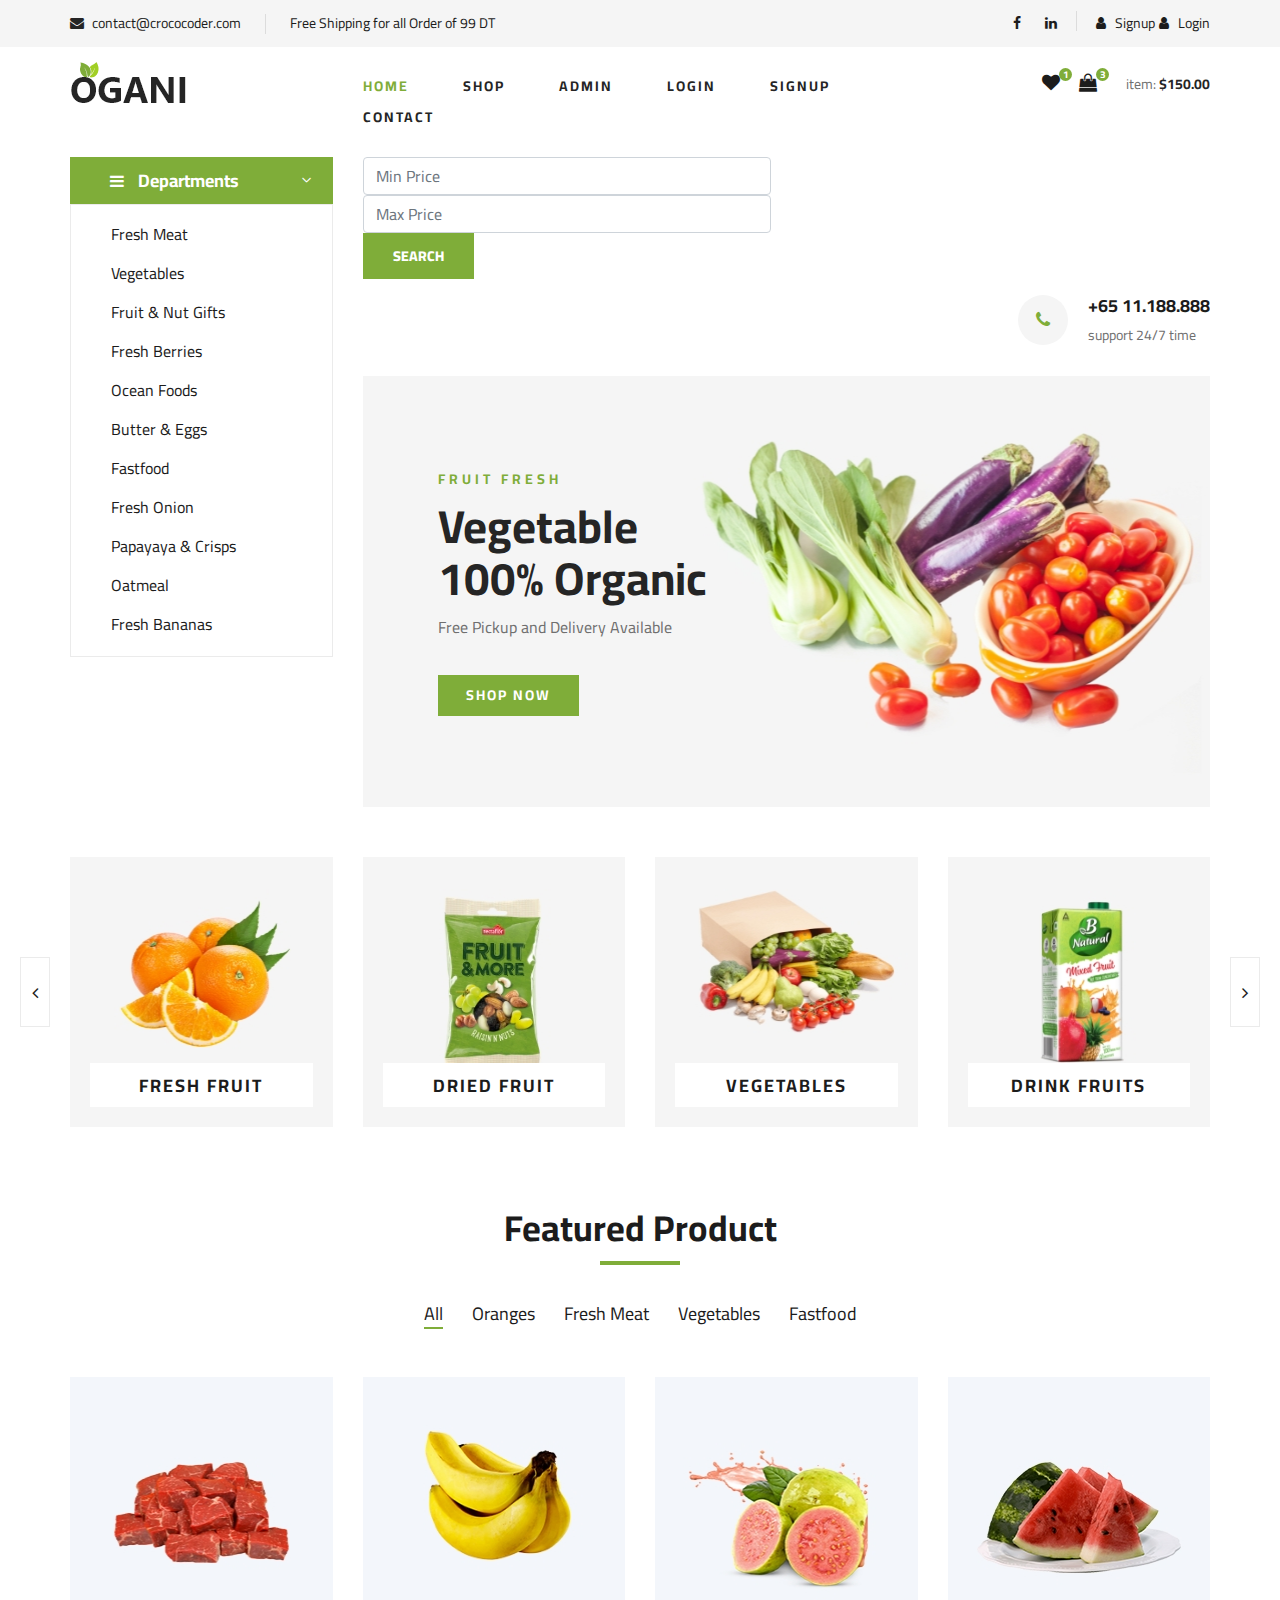
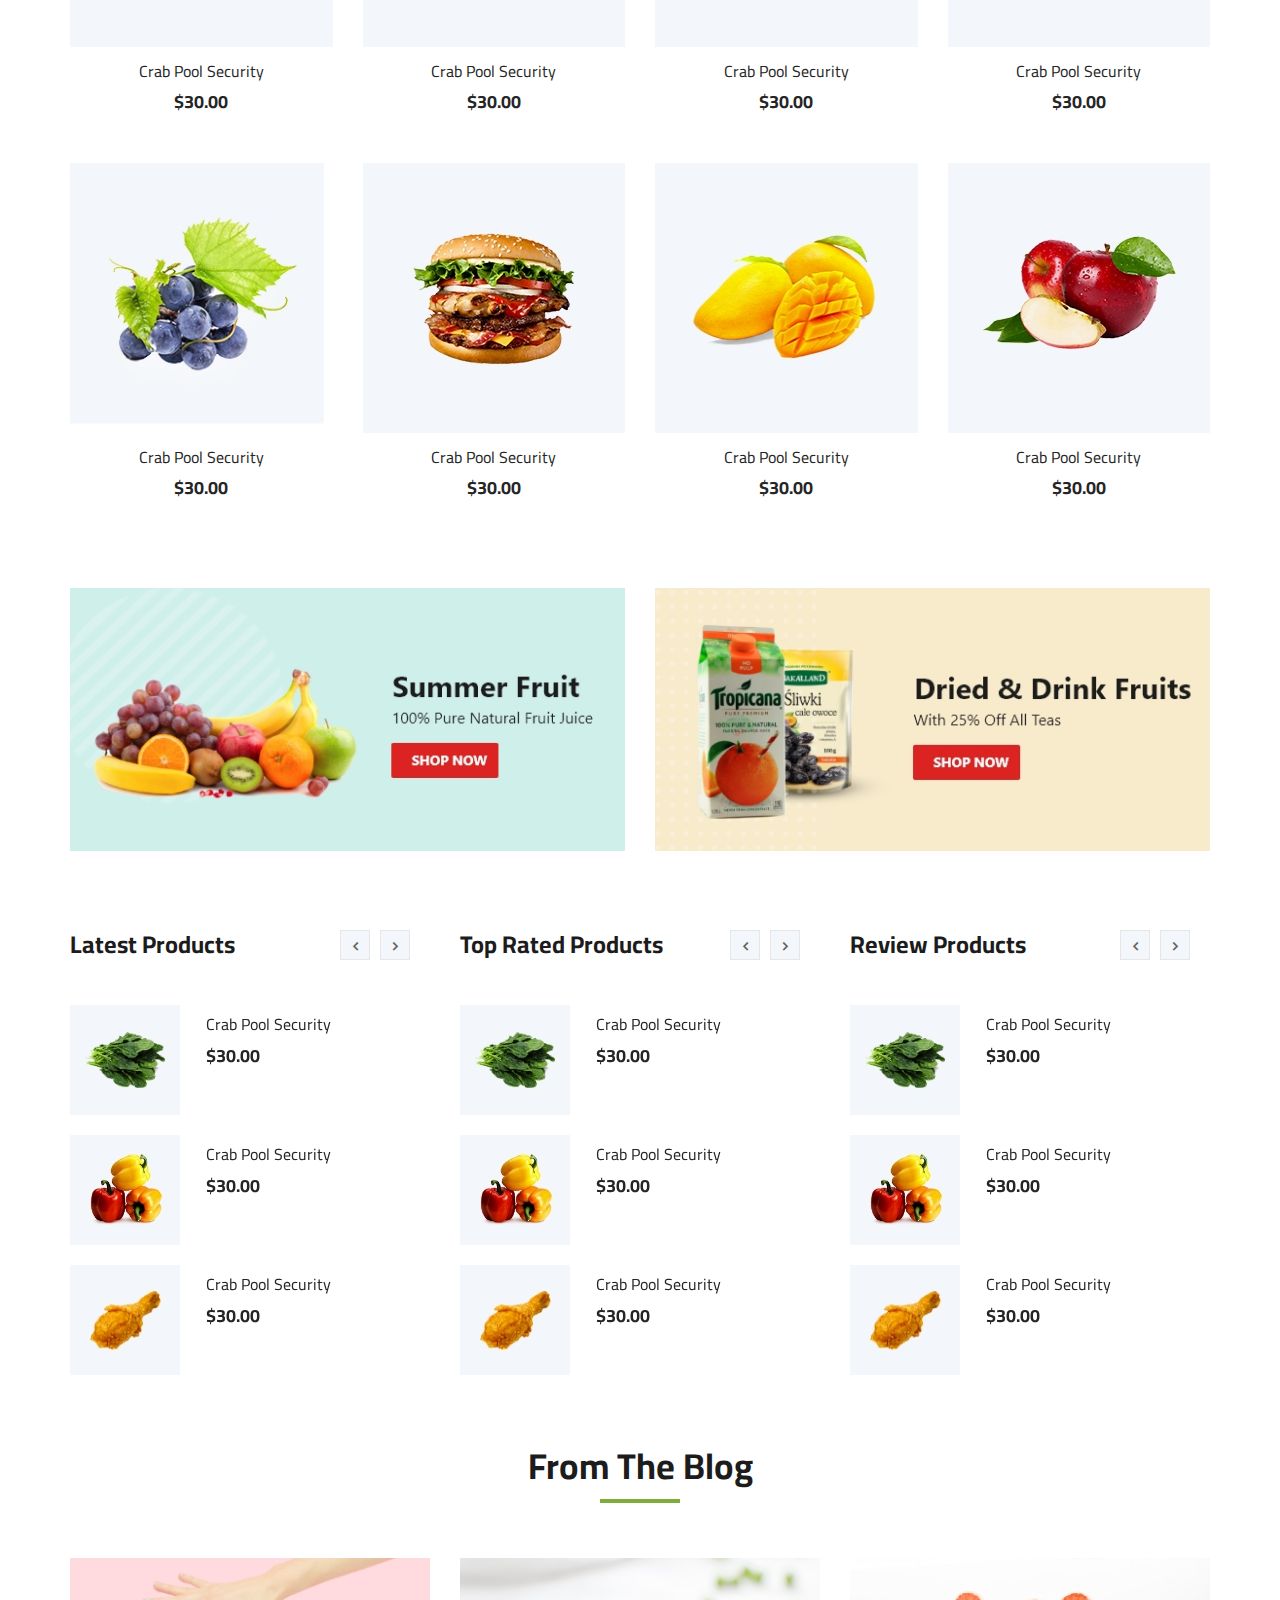
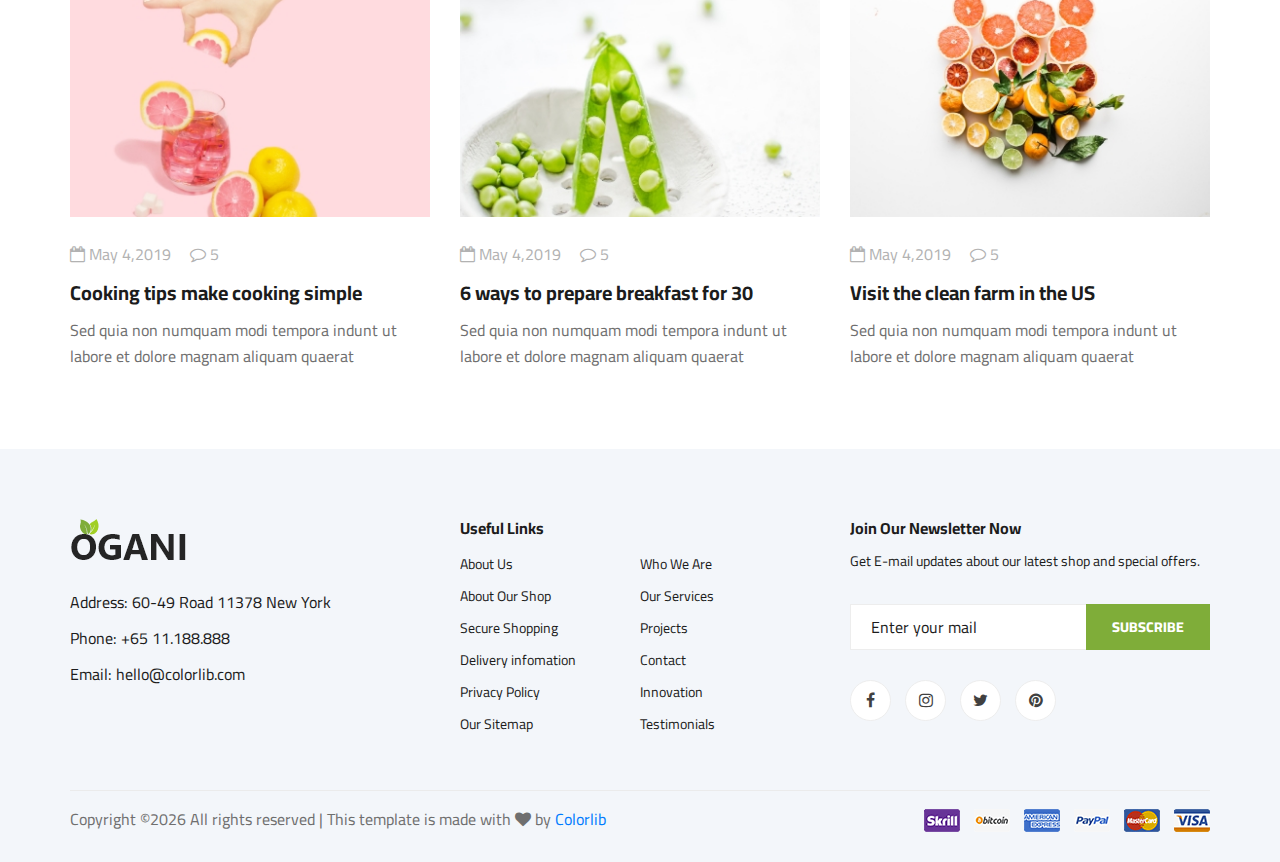
<file: index.html>
<!DOCTYPE html>
<html lang="zxx">

<head>
    <meta charset="UTF-8">
    <meta name="description" content="Ogani Template">
    <meta name="keywords" content="Ogani, unica, creative, html">
    <meta name="viewport" content="width=device-width, initial-scale=1.0">
    <meta http-equiv="X-UA-Compatible" content="ie=edge">
    <title>Ogani | Template</title>

    <!-- Google Font -->
    <link href="https://fonts.googleapis.com/css2?family=Cairo:wght@200;300;400;600;900&display=swap" rel="stylesheet">

    <!-- Css Styles -->
    <link rel="stylesheet" href="css/bootstrap.min.css" type="text/css">
    <link rel="stylesheet" href="css/font-awesome.min.css" type="text/css">
    <link rel="stylesheet" href="css/elegant-icons.css" type="text/css">
    <link rel="stylesheet" href="css/nice-select.css" type="text/css">
    <link rel="stylesheet" href="css/jquery-ui.min.css" type="text/css">
    <link rel="stylesheet" href="css/owl.carousel.min.css" type="text/css">
    <link rel="stylesheet" href="css/slicknav.min.css" type="text/css">
    <link rel="stylesheet" href="css/style.css" type="text/css">
    <script src="js/script.js"></script>
</head>

<body>
    <!-- Page Preloder -->
    <div id="preloder">
        <div class="loader"></div>
    </div>

    <!-- Humberger Begin -->
    <div class="humberger__menu__overlay"></div>
    <div class="humberger__menu__wrapper">
        <div class="humberger__menu__logo">
            <a href="#"><img src="img/logo.png" alt=""></a>
        </div>
        <div class="humberger__menu__cart">
            <ul>
                <li><a href="#"><i class="fa fa-heart"></i> <span>1</span></a></li>
                <li><a href="#"><i class="fa fa-shopping-bag"></i> <span>3</span></a></li>
            </ul>
            <div class="header__cart__price">item: <span>$150.00</span></div>
        </div>
        <div class="humberger__menu__widget">
            <div class="header__top__right__language">
                <img src="img/language.png" alt="">
                <div>English</div>
                <span class="arrow_carrot-down"></span>
                <ul>
                    <li><a href="#">Spanis</a></li>
                    <li><a href="#">English</a></li>
                </ul>
            </div>
            <div class="header__top__right__auth">
                <a href="#"><i class="fa fa-user"></i> Login</a>
            </div>
        </div>
        <nav class="humberger__menu__nav mobile-menu">
            <ul>
                <li class="active"><a href="./index.html">Home</a></li>
                <li><a href="./shop-grid.html">Shop</a></li>
                <li><a href="#">Pages</a>
                    <ul class="header__menu__dropdown">
                        <li><a href="./shop-details.html">Shop Details</a></li>
                        <li><a href="./shoping-cart.html">Shoping Cart</a></li>
                        <li><a href="./checkout.html">Check Out</a></li>
                        <li><a href="./blog-details.html">Blog Details</a></li>
                    </ul>
                </li>
                <li><a href="./blog.html">Blog</a></li>
                <li><a href="./contact.html">Contact</a></li>
            </ul>
        </nav>
        <div id="mobile-menu-wrap"></div>
        <div class="header__top__right__social">
            <a href="#"><i class="fa fa-facebook"></i></a>
            <a href="#"><i class="fa fa-twitter"></i></a>
            <a href="#"><i class="fa fa-linkedin"></i></a>
            <a href="#"><i class="fa fa-pinterest-p"></i></a>
        </div>
        <div class="humberger__menu__contact">
            <ul>
                <li><i class="fa fa-envelope"></i> contact@crococoder.com</li>
                <li>Free Shipping for all Order of 99 DT</li>
            </ul>
        </div>
    </div>
    <!-- Humberger End -->

    <!-- Header Section Begin -->
    <header class="header">
        <div class="header__top">
            <div class="container">
                <div class="row">
                    <div class="col-lg-6 col-md-6">
                        <div class="header__top__left">
                            <ul>
                                <li><i class="fa fa-envelope"></i> contact@crococoder.com</li>
                                <li>Free Shipping for all Order of 99 DT</li>
                            </ul>
                        </div>
                    </div>
                    <div class="col-lg-6 col-md-6">
                        <div class="header__top__right">
                            <div class="header__top__right__social">
                                <a href="#"><i class="fa fa-facebook"></i></a>
                                <a href="#"><i class="fa fa-linkedin"></i></a>
                            </div>
                            <div class="header__top__right__auth">
                                <a href="#"><i class="fa fa-user"></i> Signup</a>
                            </div>
                            <div class="header__top__right__auth">
                                <a href="#"><i class="fa fa-user"></i> Login</a>
                            </div>
                        </div>
                    </div>
                </div>
            </div>
        </div>
        <div class="container">
            <div class="row">
                <div class="col-lg-3">
                    <div class="header__logo">
                        <a href="./index.html"><img src="img/logo.png" alt=""></a>
                    </div>
                </div>
                <div class="col-lg-6">
                    <nav class="header__menu">
                        <ul>
                            <li class="active"><a href="./index.html">Home</a></li>
                            <li><a href="./shop.html">Shop</a></li>
                            <li><a href="./admin.html">Admin</a></li>                          </li>
                            <li><a href="./login.html">Login</a></li>
                            <li><a href="./signup.html">Signup</a></li>
                            <li><a href="./contact.html">Contact</a></li>
                        </ul>
                    </nav>
                </div>
                <div class="col-lg-3">
                    <div class="header__cart">
                        <ul>
                            <li><a href="#"><i class="fa fa-heart"></i> <span>1</span></a></li>
                            <li><a href="#"><i class="fa fa-shopping-bag"></i> <span>3</span></a></li>
                        </ul>
                        <div class="header__cart__price">item: <span>$150.00</span></div>
                    </div>
                </div>
            </div>
            <div class="humberger__open">
                <i class="fa fa-bars"></i>
            </div>
        </div>
    </header>
    <!-- Header Section End -->

    <!-- Hero Section Begin -->
    <section class="hero">
        <div class="container">
            <div class="row">
                <div class="col-lg-3">
                    <div class="hero__categories">
                        <div class="hero__categories__all">
                            <i class="fa fa-bars"></i>
                            <span>Departments</span>
                        </div>
                        <ul>
                            <li><a href="#">Fresh Meat</a></li>
                            <li><a href="#">Vegetables</a></li>
                            <li><a href="#">Fruit & Nut Gifts</a></li>
                            <li><a href="#">Fresh Berries</a></li>
                            <li><a href="#">Ocean Foods</a></li>
                            <li><a href="#">Butter & Eggs</a></li>
                            <li><a href="#">Fastfood</a></li>
                            <li><a href="#">Fresh Onion</a></li>
                            <li><a href="#">Papayaya & Crisps</a></li>
                            <li><a href="#">Oatmeal</a></li>
                            <li><a href="#">Fresh Bananas</a></li>
                        </ul>
                    </div>
                </div>
                <div class="col-lg-9">
                    <div class="hero__search">
                        <div class="row">
                            <div class="col-lg-6 form-group">
                                <input type="text" class="form-control" id="minPrice" placeholder="Min Price">
                                <input type="text" class="form-control" id="maxPrice" placeholder="Max Price">
                                <button type="submit" onclick="goToSearch()" class="site-btn">SEARCH</button>
                            </div>
                        </div>
                        <div class="hero__search__phone">
                            <div class="hero__search__phone__icon">
                                <i class="fa fa-phone"></i>
                            </div>
                            <div class="hero__search__phone__text">
                                <h5>+65 11.188.888</h5>
                                <span>support 24/7 time</span>
                            </div>
                        </div>
                    </div>
                    <div class="hero__item set-bg" data-setbg="img/hero/banner.jpg">
                        <div class="hero__text">
                            <span>FRUIT FRESH</span>
                            <h2>Vegetable <br />100% Organic</h2>
                            <p>Free Pickup and Delivery Available</p>
                            <a href="#" class="primary-btn">SHOP NOW</a>
                        </div>
                    </div>
                </div>
            </div>
        </div>
    </section>
    <!-- Hero Section End -->

    <!-- Categories Section Begin -->
    <section class="categories">
        <div class="container">
            <div class="row">
                <div class="categories__slider owl-carousel">
                    <div class="col-lg-3">
                        <div class="categories__item set-bg" data-setbg="img/categories/cat-1.jpg">
                            <h5><a href="#">Fresh Fruit</a></h5>
                        </div>
                    </div>
                    <div class="col-lg-3">
                        <div class="categories__item set-bg" data-setbg="img/categories/cat-2.jpg">
                            <h5><a href="#">Dried Fruit</a></h5>
                        </div>
                    </div>
                    <div class="col-lg-3">
                        <div class="categories__item set-bg" data-setbg="img/categories/cat-3.jpg">
                            <h5><a href="#">Vegetables</a></h5>
                        </div>
                    </div>
                    <div class="col-lg-3">
                        <div class="categories__item set-bg" data-setbg="img/categories/cat-4.jpg">
                            <h5><a href="#">drink fruits</a></h5>
                        </div>
                    </div>
                    <div class="col-lg-3">
                        <div class="categories__item set-bg" data-setbg="img/categories/cat-5.jpg">
                            <h5><a href="#">drink fruits</a></h5>
                        </div>
                    </div>
                </div>
            </div>
        </div>
    </section>
    <!-- Categories Section End -->

    <!-- Featured Section Begin -->
    <section class="featured spad">
        <div class="container">
            <div class="row">
                <div class="col-lg-12">
                    <div class="section-title">
                        <h2>Featured Product</h2>
                    </div>
                    <div class="featured__controls">
                        <ul>
                            <li class="active" data-filter="*">All</li>
                            <li data-filter=".oranges">Oranges</li>
                            <li data-filter=".fresh-meat">Fresh Meat</li>
                            <li data-filter=".vegetables">Vegetables</li>
                            <li data-filter=".fastfood">Fastfood</li>
                        </ul>
                    </div>
                </div>
            </div>
            <div class="row featured__filter">
                <div class="col-lg-3 col-md-4 col-sm-6 mix oranges fresh-meat">
                    <div class="featured__item">
                        <div class="featured__item__pic set-bg" data-setbg="img/featured/feature-1.jpg">
                            <ul class="featured__item__pic__hover">
                                <li><a href="#"><i class="fa fa-heart"></i></a></li>
                                <li><a href="#"><i class="fa fa-retweet"></i></a></li>
                                <li><a href="#"><i class="fa fa-shopping-cart"></i></a></li>
                            </ul>
                        </div>
                        <div class="featured__item__text">
                            <h6><a href="#">Crab Pool Security</a></h6>
                            <h5>$30.00</h5>
                        </div>
                    </div>
                </div>
                <div class="col-lg-3 col-md-4 col-sm-6 mix vegetables fastfood">
                    <div class="featured__item">
                        <div class="featured__item__pic set-bg" data-setbg="img/featured/feature-2.jpg">
                            <ul class="featured__item__pic__hover">
                                <li><a href="#"><i class="fa fa-heart"></i></a></li>
                                <li><a href="#"><i class="fa fa-retweet"></i></a></li>
                                <li><a href="#"><i class="fa fa-shopping-cart"></i></a></li>
                            </ul>
                        </div>
                        <div class="featured__item__text">
                            <h6><a href="#">Crab Pool Security</a></h6>
                            <h5>$30.00</h5>
                        </div>
                    </div>
                </div>
                <div class="col-lg-3 col-md-4 col-sm-6 mix vegetables fresh-meat">
                    <div class="featured__item">
                        <div class="featured__item__pic set-bg" data-setbg="img/featured/feature-3.jpg">
                            <ul class="featured__item__pic__hover">
                                <li><a href="#"><i class="fa fa-heart"></i></a></li>
                                <li><a href="#"><i class="fa fa-retweet"></i></a></li>
                                <li><a href="#"><i class="fa fa-shopping-cart"></i></a></li>
                            </ul>
                        </div>
                        <div class="featured__item__text">
                            <h6><a href="#">Crab Pool Security</a></h6>
                            <h5>$30.00</h5>
                        </div>
                    </div>
                </div>
                <div class="col-lg-3 col-md-4 col-sm-6 mix fastfood oranges">
                    <div class="featured__item">
                        <div class="featured__item__pic set-bg" data-setbg="img/featured/feature-4.jpg">
                            <ul class="featured__item__pic__hover">
                                <li><a href="#"><i class="fa fa-heart"></i></a></li>
                                <li><a href="#"><i class="fa fa-retweet"></i></a></li>
                                <li><a href="#"><i class="fa fa-shopping-cart"></i></a></li>
                            </ul>
                        </div>
                        <div class="featured__item__text">
                            <h6><a href="#">Crab Pool Security</a></h6>
                            <h5>$30.00</h5>
                        </div>
                    </div>
                </div>
                <div class="col-lg-3 col-md-4 col-sm-6 mix fresh-meat vegetables">
                    <div class="featured__item">
                        <div class="featured__item__pic set-bg" data-setbg="img/featured/feature-5.jpg">
                            <ul class="featured__item__pic__hover">
                                <li><a href="#"><i class="fa fa-heart"></i></a></li>
                                <li><a href="#"><i class="fa fa-retweet"></i></a></li>
                                <li><a href="#"><i class="fa fa-shopping-cart"></i></a></li>
                            </ul>
                        </div>
                        <div class="featured__item__text">
                            <h6><a href="#">Crab Pool Security</a></h6>
                            <h5>$30.00</h5>
                        </div>
                    </div>
                </div>
                <div class="col-lg-3 col-md-4 col-sm-6 mix oranges fastfood">
                    <div class="featured__item">
                        <div class="featured__item__pic set-bg" data-setbg="img/featured/feature-6.jpg">
                            <ul class="featured__item__pic__hover">
                                <li><a href="#"><i class="fa fa-heart"></i></a></li>
                                <li><a href="#"><i class="fa fa-retweet"></i></a></li>
                                <li><a href="#"><i class="fa fa-shopping-cart"></i></a></li>
                            </ul>
                        </div>
                        <div class="featured__item__text">
                            <h6><a href="#">Crab Pool Security</a></h6>
                            <h5>$30.00</h5>
                        </div>
                    </div>
                </div>
                <div class="col-lg-3 col-md-4 col-sm-6 mix fresh-meat vegetables">
                    <div class="featured__item">
                        <div class="featured__item__pic set-bg" data-setbg="img/featured/feature-7.jpg">
                            <ul class="featured__item__pic__hover">
                                <li><a href="#"><i class="fa fa-heart"></i></a></li>
                                <li><a href="#"><i class="fa fa-retweet"></i></a></li>
                                <li><a href="#"><i class="fa fa-shopping-cart"></i></a></li>
                            </ul>
                        </div>
                        <div class="featured__item__text">
                            <h6><a href="#">Crab Pool Security</a></h6>
                            <h5>$30.00</h5>
                        </div>
                    </div>
                </div>
                <div class="col-lg-3 col-md-4 col-sm-6 mix fastfood vegetables">
                    <div class="featured__item">
                        <div class="featured__item__pic set-bg" data-setbg="img/featured/feature-8.jpg">
                            <ul class="featured__item__pic__hover">
                                <li><a href="#"><i class="fa fa-heart"></i></a></li>
                                <li><a href="#"><i class="fa fa-retweet"></i></a></li>
                                <li><a href="#"><i class="fa fa-shopping-cart"></i></a></li>
                            </ul>
                        </div>
                        <div class="featured__item__text">
                            <h6><a href="#">Crab Pool Security</a></h6>
                            <h5>$30.00</h5>
                        </div>
                    </div>
                </div>
            </div>
        </div>
    </section>
    <!-- Featured Section End -->

    <!-- Banner Begin -->
    <div class="banner">
        <div class="container">
            <div class="row">
                <div class="col-lg-6 col-md-6 col-sm-6">
                    <div class="banner__pic">
                        <img src="img/banner/banner-1.jpg" alt="">
                    </div>
                </div>
                <div class="col-lg-6 col-md-6 col-sm-6">
                    <div class="banner__pic">
                        <img src="img/banner/banner-2.jpg" alt="">
                    </div>
                </div>
            </div>
        </div>
    </div>
    <!-- Banner End -->

    <!-- Latest Product Section Begin -->
    <section class="latest-product spad">
        <div class="container">
            <div class="row">
                <div class="col-lg-4 col-md-6">
                    <div class="latest-product__text">
                        <h4>Latest Products</h4>
                        <div class="latest-product__slider owl-carousel">
                            <div class="latest-prdouct__slider__item">
                                <a href="#" class="latest-product__item">
                                    <div class="latest-product__item__pic">
                                        <img src="img/latest-product/lp-1.jpg" alt="">
                                    </div>
                                    <div class="latest-product__item__text">
                                        <h6>Crab Pool Security</h6>
                                        <span>$30.00</span>
                                    </div>
                                </a>
                                <a href="#" class="latest-product__item">
                                    <div class="latest-product__item__pic">
                                        <img src="img/latest-product/lp-2.jpg" alt="">
                                    </div>
                                    <div class="latest-product__item__text">
                                        <h6>Crab Pool Security</h6>
                                        <span>$30.00</span>
                                    </div>
                                </a>
                                <a href="#" class="latest-product__item">
                                    <div class="latest-product__item__pic">
                                        <img src="img/latest-product/lp-3.jpg" alt="">
                                    </div>
                                    <div class="latest-product__item__text">
                                        <h6>Crab Pool Security</h6>
                                        <span>$30.00</span>
                                    </div>
                                </a>
                            </div>
                            <div class="latest-prdouct__slider__item">
                                <a href="#" class="latest-product__item">
                                    <div class="latest-product__item__pic">
                                        <img src="img/latest-product/lp-1.jpg" alt="">
                                    </div>
                                    <div class="latest-product__item__text">
                                        <h6>Crab Pool Security</h6>
                                        <span>$30.00</span>
                                    </div>
                                </a>
                                <a href="#" class="latest-product__item">
                                    <div class="latest-product__item__pic">
                                        <img src="img/latest-product/lp-2.jpg" alt="">
                                    </div>
                                    <div class="latest-product__item__text">
                                        <h6>Crab Pool Security</h6>
                                        <span>$30.00</span>
                                    </div>
                                </a>
                                <a href="#" class="latest-product__item">
                                    <div class="latest-product__item__pic">
                                        <img src="img/latest-product/lp-3.jpg" alt="">
                                    </div>
                                    <div class="latest-product__item__text">
                                        <h6>Crab Pool Security</h6>
                                        <span>$30.00</span>
                                    </div>
                                </a>
                            </div>
                        </div>
                    </div>
                </div>
                <div class="col-lg-4 col-md-6">
                    <div class="latest-product__text">
                        <h4>Top Rated Products</h4>
                        <div class="latest-product__slider owl-carousel">
                            <div class="latest-prdouct__slider__item">
                                <a href="#" class="latest-product__item">
                                    <div class="latest-product__item__pic">
                                        <img src="img/latest-product/lp-1.jpg" alt="">
                                    </div>
                                    <div class="latest-product__item__text">
                                        <h6>Crab Pool Security</h6>
                                        <span>$30.00</span>
                                    </div>
                                </a>
                                <a href="#" class="latest-product__item">
                                    <div class="latest-product__item__pic">
                                        <img src="img/latest-product/lp-2.jpg" alt="">
                                    </div>
                                    <div class="latest-product__item__text">
                                        <h6>Crab Pool Security</h6>
                                        <span>$30.00</span>
                                    </div>
                                </a>
                                <a href="#" class="latest-product__item">
                                    <div class="latest-product__item__pic">
                                        <img src="img/latest-product/lp-3.jpg" alt="">
                                    </div>
                                    <div class="latest-product__item__text">
                                        <h6>Crab Pool Security</h6>
                                        <span>$30.00</span>
                                    </div>
                                </a>
                            </div>
                            <div class="latest-prdouct__slider__item">
                                <a href="#" class="latest-product__item">
                                    <div class="latest-product__item__pic">
                                        <img src="img/latest-product/lp-1.jpg" alt="">
                                    </div>
                                    <div class="latest-product__item__text">
                                        <h6>Crab Pool Security</h6>
                                        <span>$30.00</span>
                                    </div>
                                </a>
                                <a href="#" class="latest-product__item">
                                    <div class="latest-product__item__pic">
                                        <img src="img/latest-product/lp-2.jpg" alt="">
                                    </div>
                                    <div class="latest-product__item__text">
                                        <h6>Crab Pool Security</h6>
                                        <span>$30.00</span>
                                    </div>
                                </a>
                                <a href="#" class="latest-product__item">
                                    <div class="latest-product__item__pic">
                                        <img src="img/latest-product/lp-3.jpg" alt="">
                                    </div>
                                    <div class="latest-product__item__text">
                                        <h6>Crab Pool Security</h6>
                                        <span>$30.00</span>
                                    </div>
                                </a>
                            </div>
                        </div>
                    </div>
                </div>
                <div class="col-lg-4 col-md-6">
                    <div class="latest-product__text">
                        <h4>Review Products</h4>
                        <div class="latest-product__slider owl-carousel">
                            <div class="latest-prdouct__slider__item">
                                <a href="#" class="latest-product__item">
                                    <div class="latest-product__item__pic">
                                        <img src="img/latest-product/lp-1.jpg" alt="">
                                    </div>
                                    <div class="latest-product__item__text">
                                        <h6>Crab Pool Security</h6>
                                        <span>$30.00</span>
                                    </div>
                                </a>
                                <a href="#" class="latest-product__item">
                                    <div class="latest-product__item__pic">
                                        <img src="img/latest-product/lp-2.jpg" alt="">
                                    </div>
                                    <div class="latest-product__item__text">
                                        <h6>Crab Pool Security</h6>
                                        <span>$30.00</span>
                                    </div>
                                </a>
                                <a href="#" class="latest-product__item">
                                    <div class="latest-product__item__pic">
                                        <img src="img/latest-product/lp-3.jpg" alt="">
                                    </div>
                                    <div class="latest-product__item__text">
                                        <h6>Crab Pool Security</h6>
                                        <span>$30.00</span>
                                    </div>
                                </a>
                            </div>
                            <div class="latest-prdouct__slider__item">
                                <a href="#" class="latest-product__item">
                                    <div class="latest-product__item__pic">
                                        <img src="img/latest-product/lp-1.jpg" alt="">
                                    </div>
                                    <div class="latest-product__item__text">
                                        <h6>Crab Pool Security</h6>
                                        <span>$30.00</span>
                                    </div>
                                </a>
                                <a href="#" class="latest-product__item">
                                    <div class="latest-product__item__pic">
                                        <img src="img/latest-product/lp-2.jpg" alt="">
                                    </div>
                                    <div class="latest-product__item__text">
                                        <h6>Crab Pool Security</h6>
                                        <span>$30.00</span>
                                    </div>
                                </a>
                                <a href="#" class="latest-product__item">
                                    <div class="latest-product__item__pic">
                                        <img src="img/latest-product/lp-3.jpg" alt="">
                                    </div>
                                    <div class="latest-product__item__text">
                                        <h6>Crab Pool Security</h6>
                                        <span>$30.00</span>
                                    </div>
                                </a>
                            </div>
                        </div>
                    </div>
                </div>
            </div>
        </div>
    </section>
    <!-- Latest Product Section End -->

    <!-- Blog Section Begin -->
    <section class="from-blog spad">
        <div class="container">
            <div class="row">
                <div class="col-lg-12">
                    <div class="section-title from-blog__title">
                        <h2>From The Blog</h2>
                    </div>
                </div>
            </div>
            <div class="row">
                <div class="col-lg-4 col-md-4 col-sm-6">
                    <div class="blog__item">
                        <div class="blog__item__pic">
                            <img src="img/blog/blog-1.jpg" alt="">
                        </div>
                        <div class="blog__item__text">
                            <ul>
                                <li><i class="fa fa-calendar-o"></i> May 4,2019</li>
                                <li><i class="fa fa-comment-o"></i> 5</li>
                            </ul>
                            <h5><a href="#">Cooking tips make cooking simple</a></h5>
                            <p>Sed quia non numquam modi tempora indunt ut labore et dolore magnam aliquam quaerat </p>
                        </div>
                    </div>
                </div>
                <div class="col-lg-4 col-md-4 col-sm-6">
                    <div class="blog__item">
                        <div class="blog__item__pic">
                            <img src="img/blog/blog-2.jpg" alt="">
                        </div>
                        <div class="blog__item__text">
                            <ul>
                                <li><i class="fa fa-calendar-o"></i> May 4,2019</li>
                                <li><i class="fa fa-comment-o"></i> 5</li>
                            </ul>
                            <h5><a href="#">6 ways to prepare breakfast for 30</a></h5>
                            <p>Sed quia non numquam modi tempora indunt ut labore et dolore magnam aliquam quaerat </p>
                        </div>
                    </div>
                </div>
                <div class="col-lg-4 col-md-4 col-sm-6">
                    <div class="blog__item">
                        <div class="blog__item__pic">
                            <img src="img/blog/blog-3.jpg" alt="">
                        </div>
                        <div class="blog__item__text">
                            <ul>
                                <li><i class="fa fa-calendar-o"></i> May 4,2019</li>
                                <li><i class="fa fa-comment-o"></i> 5</li>
                            </ul>
                            <h5><a href="#">Visit the clean farm in the US</a></h5>
                            <p>Sed quia non numquam modi tempora indunt ut labore et dolore magnam aliquam quaerat </p>
                        </div>
                    </div>
                </div>
            </div>
        </div>
    </section>
    <!-- Blog Section End -->

    <!-- Footer Section Begin -->
    <footer class="footer spad">
        <div class="container">
            <div class="row">
                <div class="col-lg-3 col-md-6 col-sm-6">
                    <div class="footer__about">
                        <div class="footer__about__logo">
                            <a href="./index.html"><img src="img/logo.png" alt=""></a>
                        </div>
                        <ul>
                            <li>Address: 60-49 Road 11378 New York</li>
                            <li>Phone: +65 11.188.888</li>
                            <li>Email: hello@colorlib.com</li>
                        </ul>
                    </div>
                </div>
                <div class="col-lg-4 col-md-6 col-sm-6 offset-lg-1">
                    <div class="footer__widget">
                        <h6>Useful Links</h6>
                        <ul>
                            <li><a href="#">About Us</a></li>
                            <li><a href="#">About Our Shop</a></li>
                            <li><a href="#">Secure Shopping</a></li>
                            <li><a href="#">Delivery infomation</a></li>
                            <li><a href="#">Privacy Policy</a></li>
                            <li><a href="#">Our Sitemap</a></li>
                        </ul>
                        <ul>
                            <li><a href="#">Who We Are</a></li>
                            <li><a href="#">Our Services</a></li>
                            <li><a href="#">Projects</a></li>
                            <li><a href="#">Contact</a></li>
                            <li><a href="#">Innovation</a></li>
                            <li><a href="#">Testimonials</a></li>
                        </ul>
                    </div>
                </div>
                <div class="col-lg-4 col-md-12">
                    <div class="footer__widget">
                        <h6>Join Our Newsletter Now</h6>
                        <p>Get E-mail updates about our latest shop and special offers.</p>
                        <form action="#">
                            <input type="text" placeholder="Enter your mail">
                            <button type="submit" class="site-btn">Subscribe</button>
                        </form>
                        <div class="footer__widget__social">
                            <a href="#"><i class="fa fa-facebook"></i></a>
                            <a href="#"><i class="fa fa-instagram"></i></a>
                            <a href="#"><i class="fa fa-twitter"></i></a>
                            <a href="#"><i class="fa fa-pinterest"></i></a>
                        </div>
                    </div>
                </div>
            </div>
            <div class="row">
                <div class="col-lg-12">
                    <div class="footer__copyright">
                        <div class="footer__copyright__text"><p><!-- Link back to Colorlib can't be removed. Template is licensed under CC BY 3.0. -->
  Copyright &copy;<script>document.write(new Date().getFullYear());</script> All rights reserved | This template is made with <i class="fa fa-heart" aria-hidden="true"></i> by <a href="https://colorlib.com" target="_blank">Colorlib</a>
  <!-- Link back to Colorlib can't be removed. Template is licensed under CC BY 3.0. --></p></div>
                        <div class="footer__copyright__payment"><img src="img/payment-item.png" alt=""></div>
                    </div>
                </div>
            </div>
        </div>
    </footer>
    <!-- Footer Section End -->

    <!-- Js Plugins -->
    <script src="js/jquery-3.3.1.min.js"></script>
    <script src="js/bootstrap.min.js"></script>
    <script src="js/jquery.nice-select.min.js"></script>
    <script src="js/jquery-ui.min.js"></script>
    <script src="js/jquery.slicknav.js"></script>
    <script src="js/mixitup.min.js"></script>
    <script src="js/owl.carousel.min.js"></script>
    <script src="js/main.js"></script>



</body>

</html>
</file>
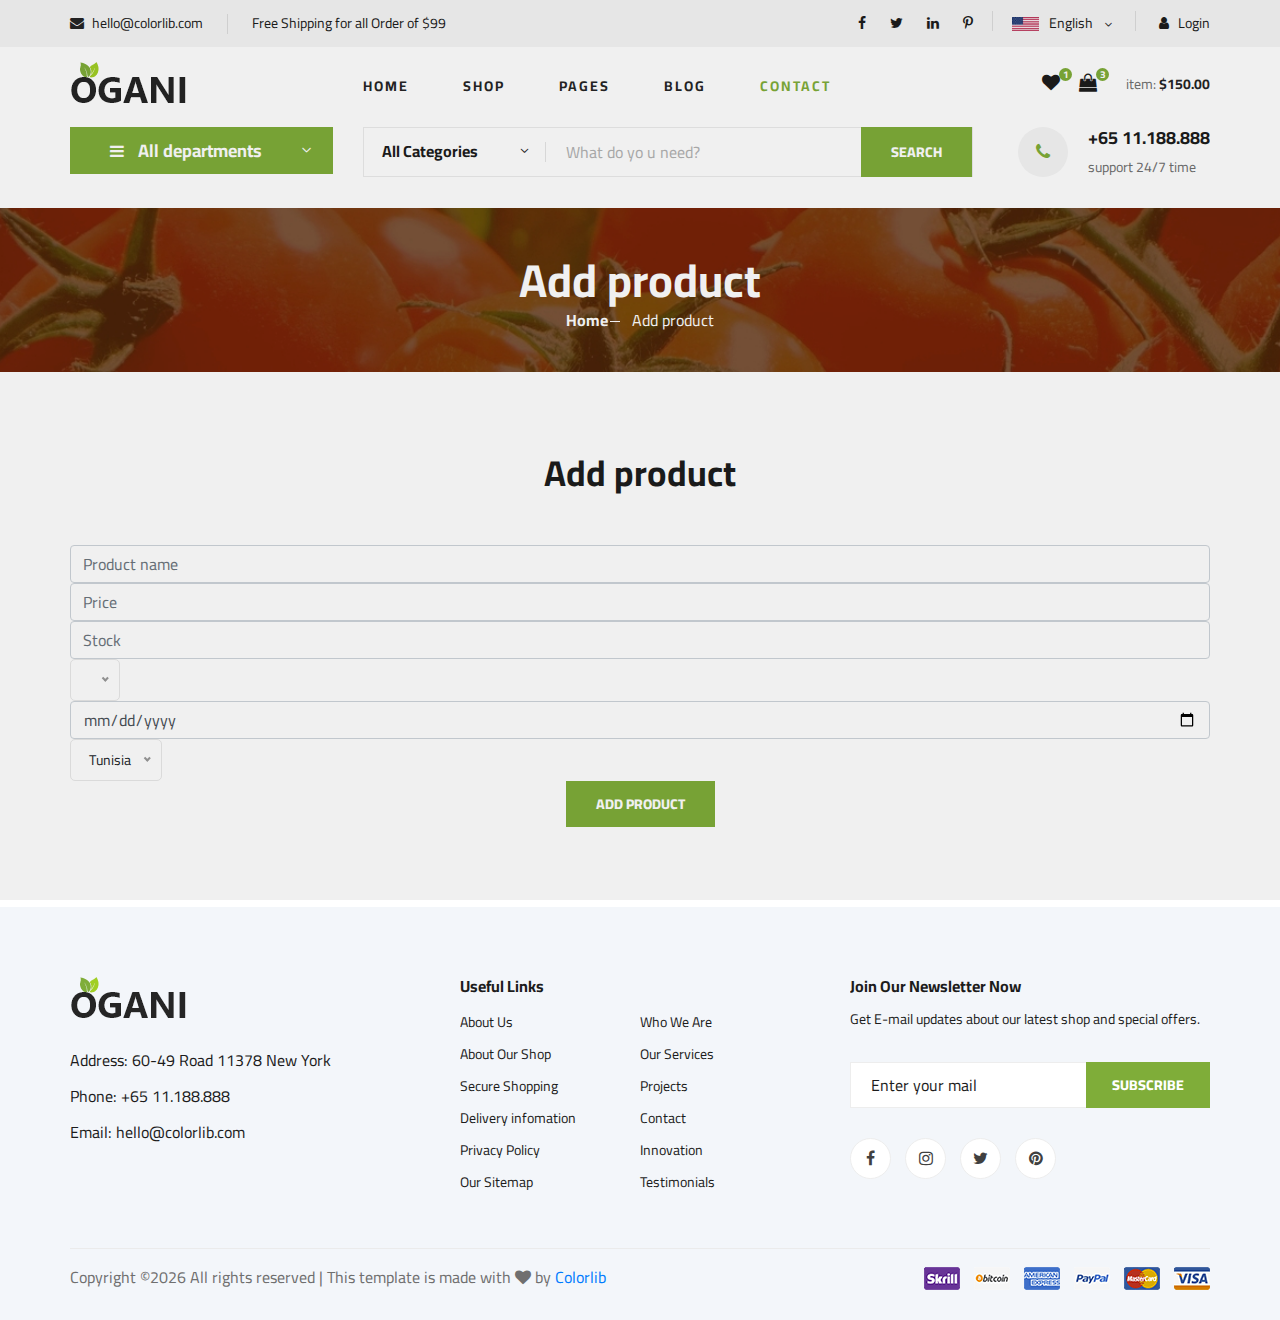
<file: add-product.html>
<!DOCTYPE html>
<html lang="zxx">

<head>
    <meta charset="UTF-8">
    <meta name="description" content="Ogani Template">
    <meta name="keywords" content="Ogani, unica, creative, html">
    <meta name="viewport" content="width=device-width, initial-scale=1.0">
    <meta http-equiv="X-UA-Compatible" content="ie=edge">
    <title>Signup | Template</title>

    <!-- Google Font -->
    <link href="https://fonts.googleapis.com/css2?family=Cairo:wght@200;300;400;600;900&display=swap" rel="stylesheet">

    <!-- Css Styles -->
    <link rel="stylesheet" href="css/bootstrap.min.css" type="text/css">
    <link rel="stylesheet" href="css/font-awesome.min.css" type="text/css">
    <link rel="stylesheet" href="css/elegant-icons.css" type="text/css">
    <link rel="stylesheet" href="css/nice-select.css" type="text/css">
    <link rel="stylesheet" href="css/jquery-ui.min.css" type="text/css">
    <link rel="stylesheet" href="css/owl.carousel.min.css" type="text/css">
    <link rel="stylesheet" href="css/slicknav.min.css" type="text/css">
    <link rel="stylesheet" href="css/style.css" type="text/css">
    <script src="js/script.js"></script>
</head>

<body>
    <!-- Page Preloder -->
    <div id="preloder">
        <div class="loader"></div>
    </div>

    <!-- Humberger Begin -->
    <div class="humberger__menu__overlay"></div>
    <div class="humberger__menu__wrapper">
        <div class="humberger__menu__logo">
            <a href="#"><img src="img/logo.png" alt=""></a>
        </div>
        <div class="humberger__menu__cart">
            <ul>
                <li><a href="#"><i class="fa fa-heart"></i> <span>1</span></a></li>
                <li><a href="#"><i class="fa fa-shopping-bag"></i> <span>3</span></a></li>
            </ul>
            <div class="header__cart__price">item: <span>$150.00</span></div>
        </div>
        <div class="humberger__menu__widget">
            <div class="header__top__right__language">
                <img src="img/language.png" alt="">
                <div>English</div>
                <span class="arrow_carrot-down"></span>
                <ul>
                    <li><a href="#">Spanis</a></li>
                    <li><a href="#">English</a></li>
                </ul>
            </div>
            <div class="header__top__right__auth">
                <a href="#"><i class="fa fa-user"></i> Login</a>
            </div>
        </div>
        <nav class="humberger__menu__nav mobile-menu">
            <ul>
                <li class="active"><a href="./index.html">Home</a></li>
                <li><a href="./shop-grid.html">Shop</a></li>
                <li><a href="#">Pages</a>
                    <ul class="header__menu__dropdown">
                        <li><a href="./shop-details.html">Shop Details</a></li>
                        <li><a href="./shoping-cart.html">Shoping Cart</a></li>
                        <li><a href="./checkout.html">Check Out</a></li>
                        <li><a href="./blog-details.html">Blog Details</a></li>
                    </ul>
                </li>
                <li><a href="./blog.html">Blog</a></li>
                <li><a href="./contact.html">Contact</a></li>
            </ul>
        </nav>
        <div id="mobile-menu-wrap"></div>
        <div class="header__top__right__social">
            <a href="#"><i class="fa fa-facebook"></i></a>
            <a href="#"><i class="fa fa-twitter"></i></a>
            <a href="#"><i class="fa fa-linkedin"></i></a>
            <a href="#"><i class="fa fa-pinterest-p"></i></a>
        </div>
        <div class="humberger__menu__contact">
            <ul>
                <li><i class="fa fa-envelope"></i> hello@colorlib.com</li>
                <li>Free Shipping for all Order of $99</li>
            </ul>
        </div>
    </div>
    <!-- Humberger End -->

    <!-- Header Section Begin -->
    <header class="header">
        <div class="header__top">
            <div class="container">
                <div class="row">
                    <div class="col-lg-6">
                        <div class="header__top__left">
                            <ul>
                                <li><i class="fa fa-envelope"></i> hello@colorlib.com</li>
                                <li>Free Shipping for all Order of $99</li>
                            </ul>
                        </div>
                    </div>
                    <div class="col-lg-6">
                        <div class="header__top__right">
                            <div class="header__top__right__social">
                                <a href="#"><i class="fa fa-facebook"></i></a>
                                <a href="#"><i class="fa fa-twitter"></i></a>
                                <a href="#"><i class="fa fa-linkedin"></i></a>
                                <a href="#"><i class="fa fa-pinterest-p"></i></a>
                            </div>
                            <div class="header__top__right__language">
                                <img src="img/language.png" alt="">
                                <div>English</div>
                                <span class="arrow_carrot-down"></span>
                                <ul>
                                    <li><a href="#">Spanis</a></li>
                                    <li><a href="#">English</a></li>
                                </ul>
                            </div>
                            <div class="header__top__right__auth">
                                <a href="#"><i class="fa fa-user"></i> Login</a>
                            </div>
                        </div>
                    </div>
                </div>
            </div>
        </div>
        <div class="container">
            <div class="row">
                <div class="col-lg-3">
                    <div class="header__logo">
                        <a href="./index.html"><img src="img/logo.png" alt=""></a>
                    </div>
                </div>
                <div class="col-lg-6">
                    <nav class="header__menu">
                        <ul>
                            <li><a href="./index.html">Home</a></li>
                            <li><a href="./shop-grid.html">Shop</a></li>
                            <li><a href="#">Pages</a>
                                <ul class="header__menu__dropdown">
                                    <li><a href="./shop-details.html">Shop Details</a></li>
                                    <li><a href="./shoping-cart.html">Shoping Cart</a></li>
                                    <li><a href="./checkout.html">Check Out</a></li>
                                    <li><a href="./blog-details.html">Blog Details</a></li>
                                </ul>
                            </li>
                            <li><a href="./blog.html">Blog</a></li>
                            <li class="active"><a href="./contact.html">Contact</a></li>
                        </ul>
                    </nav>
                </div>
                <div class="col-lg-3">
                    <div class="header__cart">
                        <ul>
                            <li><a href="#"><i class="fa fa-heart"></i> <span>1</span></a></li>
                            <li><a href="#"><i class="fa fa-shopping-bag"></i> <span>3</span></a></li>
                        </ul>
                        <div class="header__cart__price">item: <span>$150.00</span></div>
                    </div>
                </div>
            </div>
            <div class="humberger__open">
                <i class="fa fa-bars"></i>
            </div>
        </div>
    </header>
    <!-- Header Section End -->

    <!-- Hero Section Begin -->
    <section class="hero hero-normal">
        <div class="container">
            <div class="row">
                <div class="col-lg-3">
                    <div class="hero__categories">
                        <div class="hero__categories__all">
                            <i class="fa fa-bars"></i>
                            <span>All departments</span>
                        </div>
                        <ul>
                            <li><a href="#">Fresh Meat</a></li>
                            <li><a href="#">Vegetables</a></li>
                            <li><a href="#">Fruit & Nut Gifts</a></li>
                            <li><a href="#">Fresh Berries</a></li>
                            <li><a href="#">Ocean Foods</a></li>
                            <li><a href="#">Butter & Eggs</a></li>
                            <li><a href="#">Fastfood</a></li>
                            <li><a href="#">Fresh Onion</a></li>
                            <li><a href="#">Papayaya & Crisps</a></li>
                            <li><a href="#">Oatmeal</a></li>
                            <li><a href="#">Fresh Bananas</a></li>
                        </ul>
                    </div>
                </div>
                <div class="col-lg-9">
                    <div class="hero__search">
                        <div class="hero__search__form">
                            <form action="#">
                                <div class="hero__search__categories">
                                    All Categories
                                    <span class="arrow_carrot-down"></span>
                                </div>
                                <input type="text" placeholder="What do yo u need?">
                                <button type="submit" class="site-btn">SEARCH</button>
                            </form>
                        </div>
                        <div class="hero__search__phone">
                            <div class="hero__search__phone__icon">
                                <i class="fa fa-phone"></i>
                            </div>
                            <div class="hero__search__phone__text">
                                <h5>+65 11.188.888</h5>
                                <span>support 24/7 time</span>
                            </div>
                        </div>
                    </div>
                </div>
            </div>
        </div>
    </section>
    <!-- Hero Section End -->

    <!-- Breadcrumb Section Begin -->
    <section class="breadcrumb-section set-bg" data-setbg="img/breadcrumb.jpg">
        <div class="container">
            <div class="row">
                <div class="col-lg-12 text-center">
                    <div class="breadcrumb__text">
                        <h2>Add product</h2>
                        <div class="breadcrumb__option">
                            <a href="./index.html">Home</a>
                            <span>Add product</span>
                        </div>
                    </div>
                </div>
            </div>
        </div>
    </section>
    <!-- Breadcrumb Section End -->



    <!-- Contact Form Begin -->
    <div class="contact-form spad">
        <div class="container">
            <div class="row">
                <div class="col-lg-12">
                    <div class="contact__form__title">
                        <h2>Add product</h2>
                    </div>
                </div>
            </div>
            <div >
                <div class="row">
                    <div class="col-lg-12 col-md-12" class="form-group">
                        <input type="text" id="prName" class="form-control" placeholder="Product name">
                        <span id="prNameError"></span>
                    </div>
                    <div class="col-lg-12 col-md-12" class="form-group">
                        <input type="number" id="price" class="form-control" placeholder="Price">
                        <span id="priceError"></span>
                    </div>
                    <div class="col-lg-12 col-md-12" class="form-group">
                        <input type="number" id="stock" class="form-control" placeholder="Stock">
                        <span id="stockError"></span>
                    </div>
                    <span id="optionId"></span>
                    <div class="col-lg-12 col-md-12" class="form-group" id="categories">
                        <select  onchange="getOptionId(this.value)" id="selectCategory">
                            <script>
                                displayCategories()
                            </script>
                        </select>
                    </div>
                    <div class="col-lg-12 col-md-12" class="form-group">
                        <input type="date" id="fabricationDate" class="form-control" placeholder="Date of fabrication">
                        <span id="fabricationDateError"></span>
                    </div>
                    <div class="col-lg-12 col-md-12" class="form-group" >
                        <select name="" id="country">
                            <option value="">Tunisia</option>
                            <option value="">Italie</option>
                            <option value="">France</option>
                        </select>
                    </div>
                    <div class="col-lg-12 text-center">
                        <button type="submit" class="site-btn" onclick="addProduct()">Add product</button>
                    </div>
                </div>
            </div>
        </div>
    </div>
    <!-- Contact Form End -->

    <!-- Footer Section Begin -->
    <footer class="footer spad">
        <div class="container">
            <div class="row">
                <div class="col-lg-3 col-md-6 col-sm-6">
                    <div class="footer__about">
                        <div class="footer__about__logo">
                            <a href="./index.html"><img src="img/logo.png" alt=""></a>
                        </div>
                        <ul>
                            <li>Address: 60-49 Road 11378 New York</li>
                            <li>Phone: +65 11.188.888</li>
                            <li>Email: hello@colorlib.com</li>
                        </ul>
                    </div>
                </div>
                <div class="col-lg-4 col-md-6 col-sm-6 offset-lg-1">
                    <div class="footer__widget">
                        <h6>Useful Links</h6>
                        <ul>
                            <li><a href="#">About Us</a></li>
                            <li><a href="#">About Our Shop</a></li>
                            <li><a href="#">Secure Shopping</a></li>
                            <li><a href="#">Delivery infomation</a></li>
                            <li><a href="#">Privacy Policy</a></li>
                            <li><a href="#">Our Sitemap</a></li>
                        </ul>
                        <ul>
                            <li><a href="#">Who We Are</a></li>
                            <li><a href="#">Our Services</a></li>
                            <li><a href="#">Projects</a></li>
                            <li><a href="#">Contact</a></li>
                            <li><a href="#">Innovation</a></li>
                            <li><a href="#">Testimonials</a></li>
                        </ul>
                    </div>
                </div>
                <div class="col-lg-4 col-md-12">
                    <div class="footer__widget">
                        <h6>Join Our Newsletter Now</h6>
                        <p>Get E-mail updates about our latest shop and special offers.</p>
                        <form action="#">
                            <input type="text" placeholder="Enter your mail">
                            <button type="submit" class="site-btn">Subscribe</button>
                        </form>
                        <div class="footer__widget__social">
                            <a href="#"><i class="fa fa-facebook"></i></a>
                            <a href="#"><i class="fa fa-instagram"></i></a>
                            <a href="#"><i class="fa fa-twitter"></i></a>
                            <a href="#"><i class="fa fa-pinterest"></i></a>
                        </div>
                    </div>
                </div>
            </div>
            <div class="row">
                <div class="col-lg-12">
                    <div class="footer__copyright">
                        <div class="footer__copyright__text"><p><!-- Link back to Colorlib can't be removed. Template is licensed under CC BY 3.0. -->
  Copyright &copy;<script>document.write(new Date().getFullYear());</script> All rights reserved | This template is made with <i class="fa fa-heart" aria-hidden="true"></i> by <a href="https://colorlib.com" target="_blank">Colorlib</a>
  <!-- Link back to Colorlib can't be removed. Template is licensed under CC BY 3.0. --></p></div>
                        <div class="footer__copyright__payment"><img src="img/payment-item.png" alt=""></div>
                    </div>
                </div>
            </div>
        </div>
    </footer>
    <!-- Footer Section End -->

    <!-- Js Plugins -->
    <script src="js/jquery-3.3.1.min.js"></script>
    <script src="js/bootstrap.min.js"></script>
    <script src="js/jquery.nice-select.min.js"></script>
    <script src="js/jquery-ui.min.js"></script>
    <script src="js/jquery.slicknav.js"></script>
    <script src="js/mixitup.min.js"></script>
    <script src="js/owl.carousel.min.js"></script>
    <script src="js/main.js"></script>



</body>

</html>
</file>
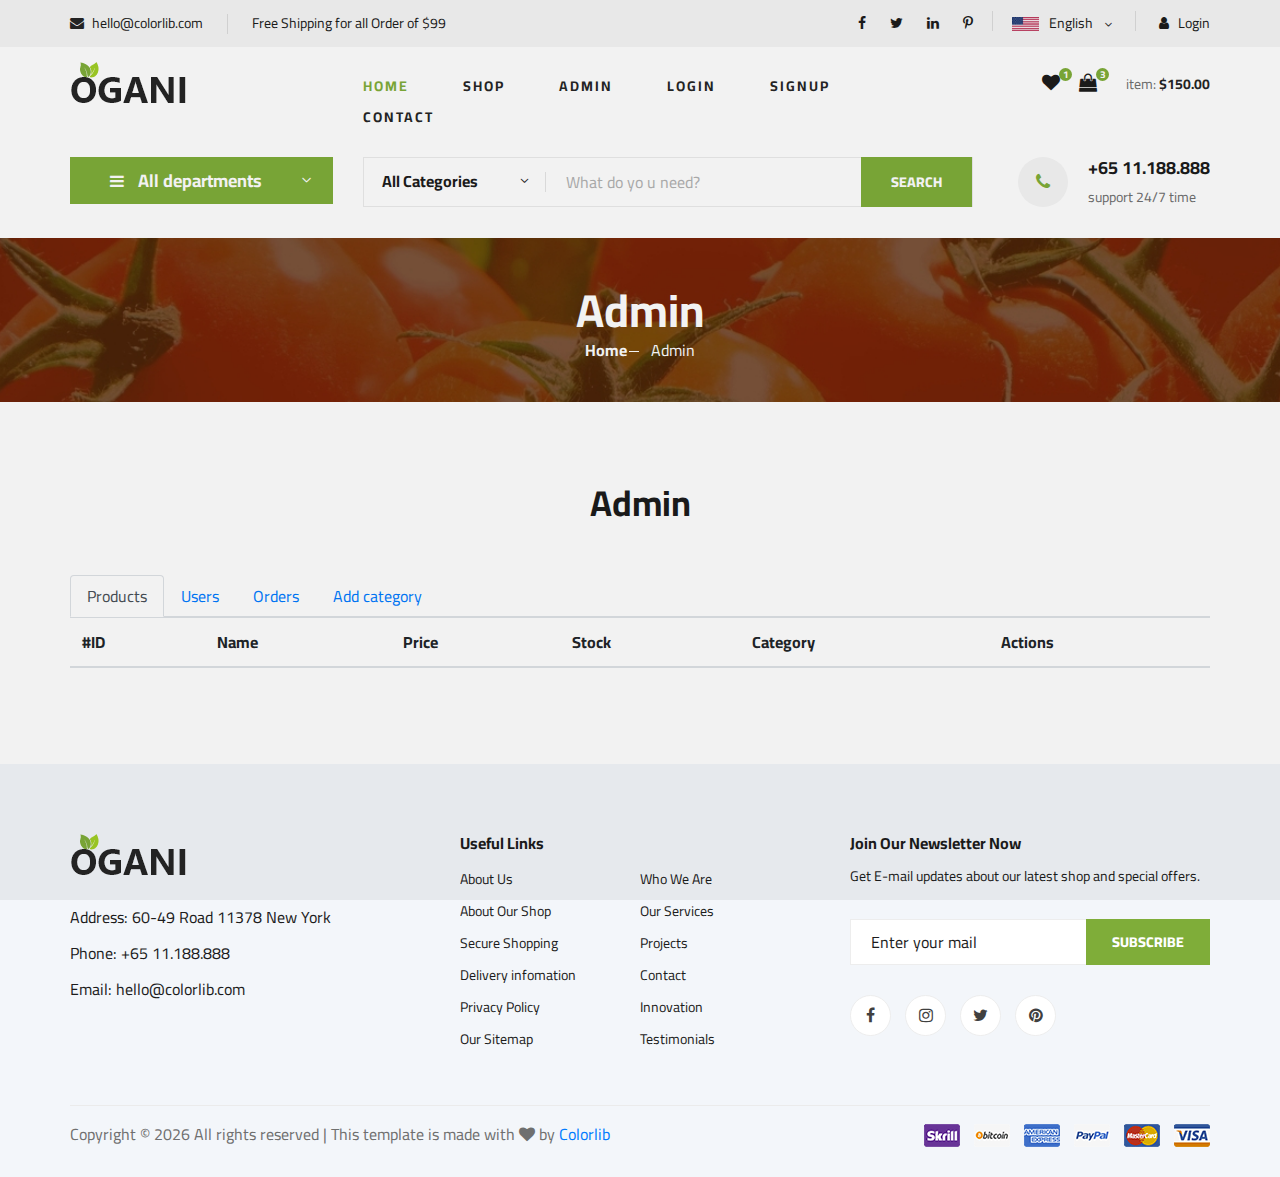
<file: admin.html>
<!DOCTYPE html>
<html lang="zxx">

<head>
    <meta charset="UTF-8">
    <meta name="description" content="Ogani Template">
    <meta name="keywords" content="Ogani, unica, creative, html">
    <meta name="viewport" content="width=device-width, initial-scale=1.0">
    <meta http-equiv="X-UA-Compatible" content="ie=edge">
    <title>Admin | Template</title>

    <!-- Google Font -->
    <link href="https://fonts.googleapis.com/css2?family=Cairo:wght@200;300;400;600;900&display=swap" rel="stylesheet">

    <!-- Css Styles -->
    <link rel="stylesheet" href="css/bootstrap.min.css" type="text/css">
    <link rel="stylesheet" href="css/font-awesome.min.css" type="text/css">
    <link rel="stylesheet" href="css/elegant-icons.css" type="text/css">
    <link rel="stylesheet" href="css/nice-select.css" type="text/css">
    <link rel="stylesheet" href="css/jquery-ui.min.css" type="text/css">
    <link rel="stylesheet" href="css/owl.carousel.min.css" type="text/css">
    <link rel="stylesheet" href="css/slicknav.min.css" type="text/css">
    <link rel="stylesheet" href="css/style.css" type="text/css">
    <!-- JavaScript Bundle with Popper -->
    <script src="https://cdn.jsdelivr.net/npm/bootstrap@5.0.0-beta1/dist/js/bootstrap.bundle.min.js"
        integrity="sha384-ygbV9kiqUc6oa4msXn9868pTtWMgiQaeYH7/t7LECLbyPA2x65Kgf80OJFdroafW"
        crossorigin="anonymous"></script>
    <script src="js/script.js"></script>
</head>

<body>
    <!-- Page Preloder -->
    <div id="preloder">
        <div class="loader"></div>
    </div>

    <!-- Humberger Begin -->
    <div class="humberger__menu__overlay"></div>
    <div class="humberger__menu__wrapper">
        <div class="humberger__menu__logo">
            <a href="#"><img src="img/logo.png" alt=""></a>
        </div>
        <div class="humberger__menu__cart">
            <ul>
                <li><a href="#"><i class="fa fa-heart"></i> <span>1</span></a></li>
                <li><a href="#"><i class="fa fa-shopping-bag"></i> <span>3</span></a></li>
            </ul>
            <div class="header__cart__price">item: <span>$150.00</span></div>
        </div>
        <div class="humberger__menu__widget">
            <div class="header__top__right__language">
                <img src="img/language.png" alt="">
                <div>English</div>
                <span class="arrow_carrot-down"></span>
                <ul>
                    <li><a href="#">Spanis</a></li>
                    <li><a href="#">English</a></li>
                </ul>
            </div>
            <div class="header__top__right__auth">
                <a href="#"><i class="fa fa-user"></i> Login</a>
            </div>
        </div>
        <nav class="humberger__menu__nav mobile-menu">
            <ul>
                <li class="active"><a href="./index.html">Home</a></li>
                <li><a href="./shop-grid.html">Shop</a></li>
                <li><a href="#">Pages</a>
                    <ul class="header__menu__dropdown">
                        <li><a href="./shop-details.html">Shop Details</a></li>
                        <li><a href="./shoping-cart.html">Shoping Cart</a></li>
                        <li><a href="./checkout.html">Check Out</a></li>
                        <li><a href="./blog-details.html">Blog Details</a></li>
                    </ul>
                </li>
                <li><a href="./blog.html">Blog</a></li>
                <li><a href="./contact.html">Contact</a></li>
            </ul>
        </nav>
        <div id="mobile-menu-wrap"></div>
        <div class="header__top__right__social">
            <a href="#"><i class="fa fa-facebook"></i></a>
            <a href="#"><i class="fa fa-twitter"></i></a>
            <a href="#"><i class="fa fa-linkedin"></i></a>
            <a href="#"><i class="fa fa-pinterest-p"></i></a>
        </div>
        <div class="humberger__menu__contact">
            <ul>
                <li><i class="fa fa-envelope"></i> hello@colorlib.com</li>
                <li>Free Shipping for all Order of $99</li>
            </ul>
        </div>
    </div>
    <!-- Humberger End -->

    <!-- Header Section Begin -->
    <header class="header">
        <div class="header__top">
            <div class="container">
                <div class="row">
                    <div class="col-lg-6">
                        <div class="header__top__left">
                            <ul>
                                <li><i class="fa fa-envelope"></i> hello@colorlib.com</li>
                                <li>Free Shipping for all Order of $99</li>
                            </ul>
                        </div>
                    </div>
                    <div class="col-lg-6">
                        <div class="header__top__right">
                            <div class="header__top__right__social">
                                <a href="#"><i class="fa fa-facebook"></i></a>
                                <a href="#"><i class="fa fa-twitter"></i></a>
                                <a href="#"><i class="fa fa-linkedin"></i></a>
                                <a href="#"><i class="fa fa-pinterest-p"></i></a>
                            </div>
                            <div class="header__top__right__language">
                                <img src="img/language.png" alt="">
                                <div>English</div>
                                <span class="arrow_carrot-down"></span>
                                <ul>
                                    <li><a href="#">Spanis</a></li>
                                    <li><a href="#">English</a></li>
                                </ul>
                            </div>
                            <div class="header__top__right__auth">
                                <a href="#"><i class="fa fa-user"></i> Login</a>
                            </div>
                        </div>
                    </div>
                </div>
            </div>
        </div>
        <div class="container">
            <div class="row">
                <div class="col-lg-3">
                    <div class="header__logo">
                        <a href="./index.html"><img src="img/logo.png" alt=""></a>
                    </div>
                </div>
                <div class="col-lg-6">
                    <nav class="header__menu">
                        <ul>
                            <li class="active"><a href="./index.html">Home</a></li>
                            <li><a href="./shop.html">Shop</a></li>
                            <li><a href="./admin.html">Admin</a></li>
                            </li>
                            <li><a href="./login.html">Login</a></li>
                            <li><a href="./signup.html">Signup</a></li>
                            <li><a href="./contact.html">Contact</a></li>
                        </ul>
                    </nav>
                </div>
                <div class="col-lg-3">
                    <div class="header__cart">
                        <ul>
                            <li><a href="#"><i class="fa fa-heart"></i> <span>1</span></a></li>
                            <li><a href="#"><i class="fa fa-shopping-bag"></i> <span>3</span></a></li>
                        </ul>
                        <div class="header__cart__price">item: <span>$150.00</span></div>
                    </div>
                </div>
            </div>
            <div class="humberger__open">
                <i class="fa fa-bars"></i>
            </div>
        </div>
    </header>
    <!-- Header Section End -->

    <!-- Hero Section Begin -->
    <section class="hero hero-normal">
        <div class="container">
            <div class="row">
                <div class="col-lg-3">
                    <div class="hero__categories">
                        <div class="hero__categories__all">
                            <i class="fa fa-bars"></i>
                            <span>All departments</span>
                        </div>
                        <ul>
                            <li><a href="#">Fresh Meat</a></li>
                            <li><a href="#">Vegetables</a></li>
                            <li><a href="#">Fruit & Nut Gifts</a></li>
                            <li><a href="#">Fresh Berries</a></li>
                            <li><a href="#">Ocean Foods</a></li>
                            <li><a href="#">Butter & Eggs</a></li>
                            <li><a href="#">Fastfood</a></li>
                            <li><a href="#">Fresh Onion</a></li>
                            <li><a href="#">Papayaya & Crisps</a></li>
                            <li><a href="#">Oatmeal</a></li>
                            <li><a href="#">Fresh Bananas</a></li>
                        </ul>
                    </div>
                </div>
                <div class="col-lg-9">
                    <div class="hero__search">
                        <div class="hero__search__form">
                            <form action="#">
                                <div class="hero__search__categories">
                                    All Categories
                                    <span class="arrow_carrot-down"></span>
                                </div>
                                <input type="text" placeholder="What do yo u need?">
                                <button type="submit" class="site-btn">SEARCH</button>
                            </form>
                        </div>
                        <div class="hero__search__phone">
                            <div class="hero__search__phone__icon">
                                <i class="fa fa-phone"></i>
                            </div>
                            <div class="hero__search__phone__text">
                                <h5>+65 11.188.888</h5>
                                <span>support 24/7 time</span>
                            </div>
                        </div>
                    </div>
                </div>
            </div>
        </div>
    </section>
    <!-- Hero Section End -->

    <!-- Breadcrumb Section Begin -->
    <section class="breadcrumb-section set-bg" data-setbg="img/breadcrumb.jpg">
        <div class="container">
            <div class="row">
                <div class="col-lg-12 text-center">
                    <div class="breadcrumb__text">
                        <h2>Admin</h2>
                        <div class="breadcrumb__option">
                            <a href="./index.html">Home</a>
                            <span>Admin</span>
                        </div>
                    </div>
                </div>
            </div>
        </div>
    </section>
    <!-- Breadcrumb Section End -->



    <!-- Contact Form Begin -->
    <div class="contact-form spad">
        <div class="container">
            <div class="row">
                <div class="col-lg-12">
                    <div class="contact__form__title">
                        <h2>Admin</h2>
                    </div>
                </div>
            </div>
            <ul class="nav nav-tabs" id="myTab" role="tablist">
                <li class="nav-item" role="presentation">
                    <a class="nav-link active" id="home-tab" data-bs-toggle="tab" href="#home" role="tab"
                        aria-controls="home" aria-selected="true">Products</a>
                </li>
                <li class="nav-item" role="presentation">
                    <a class="nav-link" id="profile-tab" data-bs-toggle="tab" href="#profile" role="tab"
                        aria-controls="profile" aria-selected="false">Users</a>
                </li>
                <li class="nav-item" role="presentation">
                    <a class="nav-link" id="contact-tab" data-bs-toggle="tab" href="#contact" role="tab"
                        aria-controls="contact" aria-selected="false">Orders</a>
                </li>
                <li class="nav-item" role="presentation">
                    <a class="nav-link" id="category-tab" data-bs-toggle="tab" href="#category" role="tab"
                        aria-controls="category" aria-selected="false">Add category</a>
                </li>
            </ul>
            <div class="tab-content" id="myTabContent">
                <div class="tab-pane fade show active" id="home" role="tabpanel" aria-labelledby="home-tab">
                    <div id="tableOfProducts"></div>
                    <script>
                        displayProducts();
                    </script>
                    <div id="editFormDiv"></div>
                </div>
                <div class="tab-pane fade" id="profile" role="tabpanel" aria-labelledby="profile-tab">
                    <div id="tableOfUsers"></div>
                    <script>
                        displayUsers();
                    </script>
                </div>
                <div class="tab-pane fade" id="contact" role="tabpanel" aria-labelledby="contact-tab">
                    <table class="table">
                        <thead>
                            <tr>
                                <th scope="col">#</th>
                                <th scope="col">First</th>
                                <th scope="col">Last</th>
                                <th scope="col">Handle</th>
                            </tr>
                        </thead>
                        <tbody>
                            <tr>
                                <th scope="row">1</th>
                                <td>Mark</td>
                                <td>Otto</td>
                                <td>@mdo</td>
                            </tr>
                            <tr>
                                <th scope="row">2</th>
                                <td>Jacob</td>
                                <td>Thornton</td>
                                <td>@fat</td>
                            </tr>
                            <tr>
                                <th scope="row">3</th>
                                <td colspan="2">Larry the Bird</td>
                                <td>@twitter</td>
                            </tr>
                        </tbody>
                    </table>
                </div>
                <div class="tab-pane fade" id="category" role="tabpanel" aria-labelledby="category-tab">
                    <div class="row">
                        <div class="col-lg-12 col-md-12" class="form-group">
                            <input type="text" id="categoryName" class="form-control" placeholder="Your category">
                        </div>
                        <div class="col-lg-12 text-center">
                            <button type="submit" onclick="addCategory()" class="site-btn">Add Category</button>
                        </div>
                    </div>                    
                </div>
            </div>
        </div>
    </div>
    <!-- Contact Form End -->

    <!-- Footer Section Begin -->
    <footer class="footer spad">
        <div class="container">
            <div class="row">
                <div class="col-lg-3 col-md-6 col-sm-6">
                    <div class="footer__about">
                        <div class="footer__about__logo">
                            <a href="./index.html"><img src="img/logo.png" alt=""></a>
                        </div>
                        <ul>
                            <li>Address: 60-49 Road 11378 New York</li>
                            <li>Phone: +65 11.188.888</li>
                            <li>Email: hello@colorlib.com</li>
                        </ul>
                    </div>
                </div>
                <div class="col-lg-4 col-md-6 col-sm-6 offset-lg-1">
                    <div class="footer__widget">
                        <h6>Useful Links</h6>
                        <ul>
                            <li><a href="#">About Us</a></li>
                            <li><a href="#">About Our Shop</a></li>
                            <li><a href="#">Secure Shopping</a></li>
                            <li><a href="#">Delivery infomation</a></li>
                            <li><a href="#">Privacy Policy</a></li>
                            <li><a href="#">Our Sitemap</a></li>
                        </ul>
                        <ul>
                            <li><a href="#">Who We Are</a></li>
                            <li><a href="#">Our Services</a></li>
                            <li><a href="#">Projects</a></li>
                            <li><a href="#">Contact</a></li>
                            <li><a href="#">Innovation</a></li>
                            <li><a href="#">Testimonials</a></li>
                        </ul>
                    </div>
                </div>
                <div class="col-lg-4 col-md-12">
                    <div class="footer__widget">
                        <h6>Join Our Newsletter Now</h6>
                        <p>Get E-mail updates about our latest shop and special offers.</p>
                        <form action="#">
                            <input type="text" placeholder="Enter your mail">
                            <button type="submit" class="site-btn">Subscribe</button>
                        </form>
                        <div class="footer__widget__social">
                            <a href="#"><i class="fa fa-facebook"></i></a>
                            <a href="#"><i class="fa fa-instagram"></i></a>
                            <a href="#"><i class="fa fa-twitter"></i></a>
                            <a href="#"><i class="fa fa-pinterest"></i></a>
                        </div>
                    </div>
                </div>
            </div>
            <div class="row">
                <div class="col-lg-12">
                    <div class="footer__copyright">
                        <div class="footer__copyright__text">
                            <p>
                                <!-- Link back to Colorlib can't be removed. Template is licensed under CC BY 3.0. -->
                                Copyright &copy;
                                <script>document.write(new Date().getFullYear());</script> All rights reserved | This
                                template is made with <i class="fa fa-heart" aria-hidden="true"></i> by <a
                                    href="https://colorlib.com" target="_blank">Colorlib</a>
                                <!-- Link back to Colorlib can't be removed. Template is licensed under CC BY 3.0. -->
                            </p>
                        </div>
                        <div class="footer__copyright__payment"><img src="img/payment-item.png" alt=""></div>
                    </div>
                </div>
            </div>
        </div>
    </footer>
    <!-- Footer Section End -->

    <!-- Js Plugins -->
    <script src="js/jquery-3.3.1.min.js"></script>
    <script src="js/bootstrap.min.js"></script>
    <script src="js/jquery.nice-select.min.js"></script>
    <script src="js/jquery-ui.min.js"></script>
    <script src="js/jquery.slicknav.js"></script>
    <script src="js/mixitup.min.js"></script>
    <script src="js/owl.carousel.min.js"></script>
    <script src="js/main.js"></script>



</body>

</html>
</file>
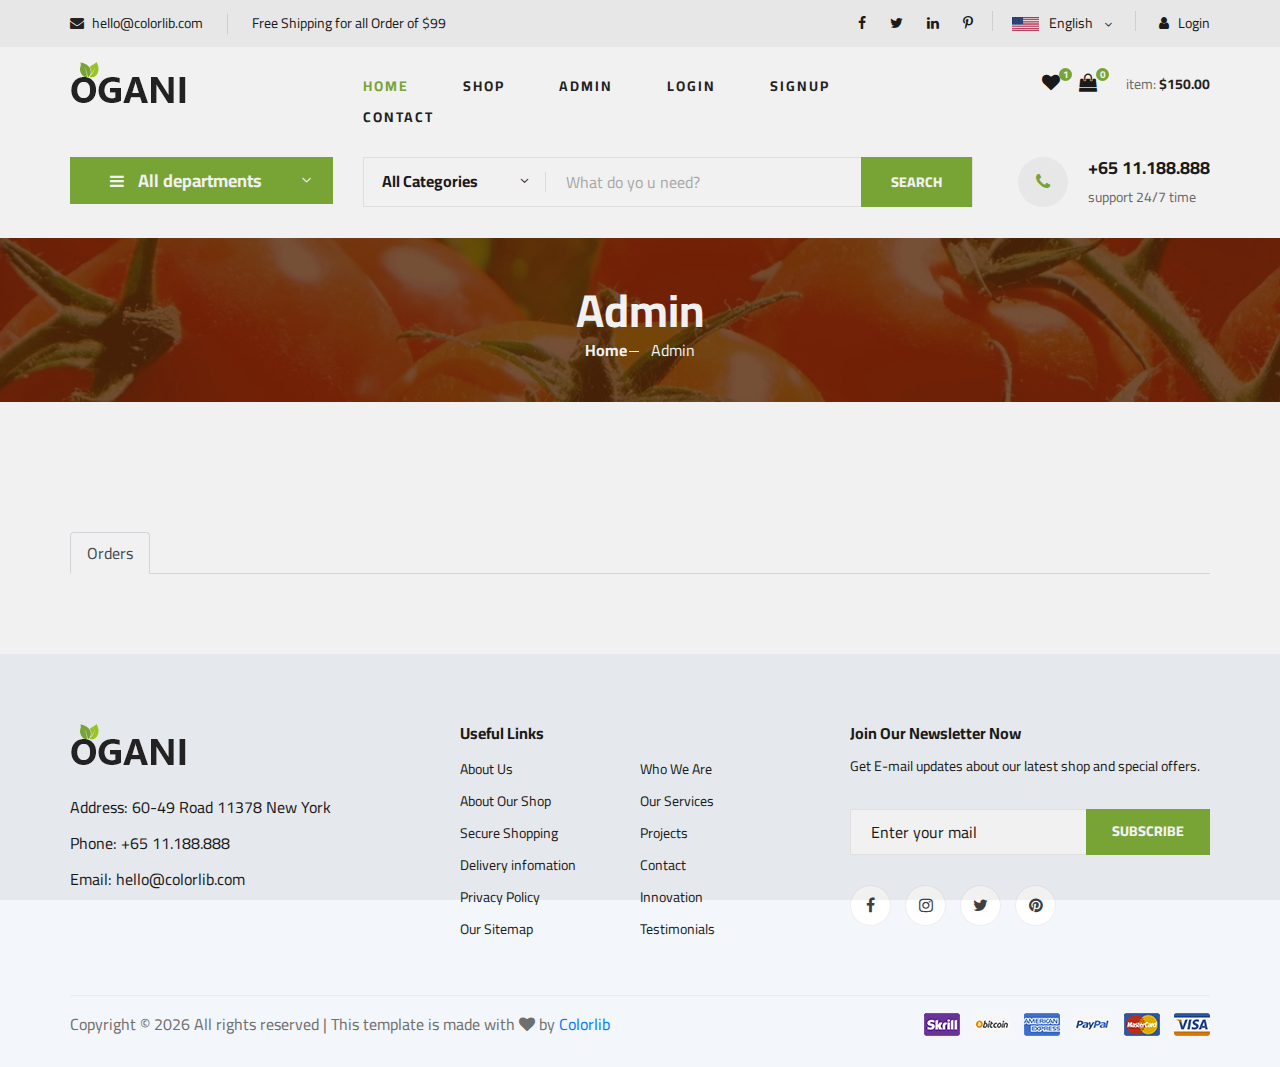
<file: basket.html>
<!DOCTYPE html>
<html lang="zxx">

<head>
    <meta charset="UTF-8">
    <meta name="description" content="Ogani Template">
    <meta name="keywords" content="Ogani, unica, creative, html">
    <meta name="viewport" content="width=device-width, initial-scale=1.0">
    <meta http-equiv="X-UA-Compatible" content="ie=edge">
    <title>Orders | Template</title>

    <!-- Google Font -->
    <link href="https://fonts.googleapis.com/css2?family=Cairo:wght@200;300;400;600;900&display=swap" rel="stylesheet">

    <!-- Css Styles -->
    <link rel="stylesheet" href="css/bootstrap.min.css" type="text/css">
    <link rel="stylesheet" href="css/font-awesome.min.css" type="text/css">
    <link rel="stylesheet" href="css/elegant-icons.css" type="text/css">
    <link rel="stylesheet" href="css/nice-select.css" type="text/css">
    <link rel="stylesheet" href="css/jquery-ui.min.css" type="text/css">
    <link rel="stylesheet" href="css/owl.carousel.min.css" type="text/css">
    <link rel="stylesheet" href="css/slicknav.min.css" type="text/css">
    <link rel="stylesheet" href="css/style.css" type="text/css">
    <!-- JavaScript Bundle with Popper -->
    <script src="https://cdn.jsdelivr.net/npm/bootstrap@5.0.0-beta1/dist/js/bootstrap.bundle.min.js"
        integrity="sha384-ygbV9kiqUc6oa4msXn9868pTtWMgiQaeYH7/t7LECLbyPA2x65Kgf80OJFdroafW"
        crossorigin="anonymous"></script>
    <script src="js/script.js"></script>
</head>

<body>
    <!-- Page Preloder -->
    <div id="preloder">
        <div class="loader"></div>
    </div>

    <!-- Humberger Begin -->
    <div class="humberger__menu__overlay"></div>
    <div class="humberger__menu__wrapper">
        <div class="humberger__menu__logo">
            <a href="#"><img src="img/logo.png" alt=""></a>
        </div>
        <div class="humberger__menu__cart">
            <ul>
                <li><a href="#"><i class="fa fa-heart"></i> <span>1</span></a></li>
                <li><a href="#"><i class="fa fa-shopping-bag"></i> <span>3</span></a></li>
            </ul>
            <div class="header__cart__price">item: <span>$150.00</span></div>
        </div>
        <div class="humberger__menu__widget">
            <div class="header__top__right__language">
                <img src="img/language.png" alt="">
                <div>English</div>
                <span class="arrow_carrot-down"></span>
                <ul>
                    <li><a href="#">Spanis</a></li>
                    <li><a href="#">English</a></li>
                </ul>
            </div>
            <div class="header__top__right__auth">
                <a href="#"><i class="fa fa-user"></i> Login</a>
            </div>
        </div>
        <nav class="humberger__menu__nav mobile-menu">
            <ul>
                <li class="active"><a href="./index.html">Home</a></li>
                <li><a href="./shop-grid.html">Shop</a></li>
                <li><a href="#">Pages</a>
                    <ul class="header__menu__dropdown">
                        <li><a href="./shop-details.html">Shop Details</a></li>
                        <li><a href="./shoping-cart.html">Shoping Cart</a></li>
                        <li><a href="./checkout.html">Check Out</a></li>
                        <li><a href="./blog-details.html">Blog Details</a></li>
                    </ul>
                </li>
                <li><a href="./blog.html">Blog</a></li>
                <li><a href="./contact.html">Contact</a></li>
            </ul>
        </nav>
        <div id="mobile-menu-wrap"></div>
        <div class="header__top__right__social">
            <a href="#"><i class="fa fa-facebook"></i></a>
            <a href="#"><i class="fa fa-twitter"></i></a>
            <a href="#"><i class="fa fa-linkedin"></i></a>
            <a href="#"><i class="fa fa-pinterest-p"></i></a>
        </div>
        <div class="humberger__menu__contact">
            <ul>
                <li><i class="fa fa-envelope"></i> hello@colorlib.com</li>
                <li>Free Shipping for all Order of $99</li>
            </ul>
        </div>
    </div>
    <!-- Humberger End -->

    <!-- Header Section Begin -->
    <header class="header">
        <div class="header__top">
            <div class="container">
                <div class="row">
                    <div class="col-lg-6">
                        <div class="header__top__left">
                            <ul>
                                <li><i class="fa fa-envelope"></i> hello@colorlib.com</li>
                                <li>Free Shipping for all Order of $99</li>
                            </ul>
                        </div>
                    </div>
                    <div class="col-lg-6">
                        <div class="header__top__right">
                            <div class="header__top__right__social">
                                <a href="#"><i class="fa fa-facebook"></i></a>
                                <a href="#"><i class="fa fa-twitter"></i></a>
                                <a href="#"><i class="fa fa-linkedin"></i></a>
                                <a href="#"><i class="fa fa-pinterest-p"></i></a>
                            </div>
                            <div class="header__top__right__language">
                                <img src="img/language.png" alt="">
                                <div>English</div>
                                <span class="arrow_carrot-down"></span>
                                <ul>
                                    <li><a href="#">Spanis</a></li>
                                    <li><a href="#">English</a></li>
                                </ul>
                            </div>
                            <div class="header__top__right__auth">
                                <a href="#"><i class="fa fa-user"></i> Login</a>
                            </div>
                        </div>
                    </div>
                </div>
            </div>
        </div>
        <div class="container">
            <div class="row">
                <div class="col-lg-3">
                    <div class="header__logo">
                        <a href="./index.html"><img src="img/logo.png" alt=""></a>
                    </div>
                </div>
                <div class="col-lg-6">
                    <nav class="header__menu">
                        <ul>
                            <li class="active"><a href="./index.html">Home</a></li>
                            <li><a href="./shop.html">Shop</a></li>
                            <li><a href="./admin.html">Admin</a></li>
                            </li>
                            <li><a href="./login.html">Login</a></li>
                            <li><a href="./signup.html">Signup</a></li>
                            <li><a href="./contact.html">Contact</a></li>
                        </ul>
                    </nav>
                </div>
                <div class="col-lg-3">
                    <div class="header__cart">
                        <ul>
                            <li><a href="#"><i class="fa fa-heart"></i> <span>1</span></a></li>
                            <li><a href="#"><i class="fa fa-shopping-bag"></i> <span id="orderNbr"></span></a></li>
                        </ul>
                        <script>
                            orderNbr();
                        </script>
                        <div class="header__cart__price">item: <span>$150.00</span></div>
                    </div>
                </div>
            </div>
            <div class="humberger__open">
                <i class="fa fa-bars"></i>
            </div>
        </div>
    </header>
    <!-- Header Section End -->

    <!-- Hero Section Begin -->
    <section class="hero hero-normal">
        <div class="container">
            <div class="row">
                <div class="col-lg-3">
                    <div class="hero__categories">
                        <div class="hero__categories__all">
                            <i class="fa fa-bars"></i>
                            <span>All departments</span>
                        </div>
                        <ul id="usersEmail">
                            <script>
                                getAllUsersEmails();
                            </script>
                        </ul>
                    </div>
                </div>
                <div class="col-lg-9">
                    <div class="hero__search">
                        <div class="hero__search__form">
                            <form action="#">
                                <div class="hero__search__categories">
                                    All Categories
                                    <span class="arrow_carrot-down"></span>
                                    
                                </div>
                                <input type="text" placeholder="What do yo u need?">
                                <button type="submit" class="site-btn">SEARCH</button>
                            </form>
                        </div>
                        <div class="hero__search__phone">
                            <div class="hero__search__phone__icon">
                                <i class="fa fa-phone"></i>
                            </div>
                            <div class="hero__search__phone__text">
                                <h5>+65 11.188.888</h5>
                                <span>support 24/7 time</span>
                            </div>
                        </div>
                    </div>
                </div>
            </div>
        </div>
    </section>
    <!-- Hero Section End -->

    <!-- Breadcrumb Section Begin -->
    <section class="breadcrumb-section set-bg" data-setbg="img/breadcrumb.jpg">
        <div class="container">
            <div class="row">
                <div class="col-lg-12 text-center">
                    <div class="breadcrumb__text">
                        <h2>Admin</h2>
                        <div class="breadcrumb__option">
                            <a href="./index.html">Home</a>
                            <span>Admin</span>
                        </div>
                    </div>
                </div>
            </div>
        </div>
    </section>
    <!-- Breadcrumb Section End -->



    <!-- Contact Form Begin -->
    <div class="contact-form spad">
        <div class="container">
            <div class="row">
                <div class="col-lg-12">
                    <div class="contact__form__title">
                        <h2 id="userName"></h2>
                    </div>
                </div>
            </div>
            <ul class="nav nav-tabs" id="myTab" role="tablist">
                <li class="nav-item" role="presentation">
                    <a class="nav-link active" id="home-tab" data-bs-toggle="tab" href="#home" role="tab"
                        aria-controls="home" aria-selected="true">Orders</a>
                </li>
            </ul>
            <div class="tab-content" id="myTabContent">
                <div class="tab-pane fade show active" id="home" role="tabpanel" aria-labelledby="home-tab">
                    <div id="userOrders"></div>
                    <script>
                        myOrders();
                    </script>
                </div>
            </div>
        </div>
    </div>
    <!-- Contact Form End -->

    <!-- Footer Section Begin -->
    <footer class="footer spad">
        <div class="container">
            <div class="row">
                <div class="col-lg-3 col-md-6 col-sm-6">
                    <div class="footer__about">
                        <div class="footer__about__logo">
                            <a href="./index.html"><img src="img/logo.png" alt=""></a>
                        </div>
                        <ul>
                            <li>Address: 60-49 Road 11378 New York</li>
                            <li>Phone: +65 11.188.888</li>
                            <li>Email: hello@colorlib.com</li>
                        </ul>
                    </div>
                </div>
                <div class="col-lg-4 col-md-6 col-sm-6 offset-lg-1">
                    <div class="footer__widget">
                        <h6>Useful Links</h6>
                        <ul>
                            <li><a href="#">About Us</a></li>
                            <li><a href="#">About Our Shop</a></li>
                            <li><a href="#">Secure Shopping</a></li>
                            <li><a href="#">Delivery infomation</a></li>
                            <li><a href="#">Privacy Policy</a></li>
                            <li><a href="#">Our Sitemap</a></li>
                        </ul>
                        <ul>
                            <li><a href="#">Who We Are</a></li>
                            <li><a href="#">Our Services</a></li>
                            <li><a href="#">Projects</a></li>
                            <li><a href="#">Contact</a></li>
                            <li><a href="#">Innovation</a></li>
                            <li><a href="#">Testimonials</a></li>
                        </ul>
                    </div>
                </div>
                <div class="col-lg-4 col-md-12">
                    <div class="footer__widget">
                        <h6>Join Our Newsletter Now</h6>
                        <p>Get E-mail updates about our latest shop and special offers.</p>
                        <form action="#">
                            <input type="text" placeholder="Enter your mail">
                            <button type="submit" class="site-btn">Subscribe</button>
                        </form>
                        <div class="footer__widget__social">
                            <a href="#"><i class="fa fa-facebook"></i></a>
                            <a href="#"><i class="fa fa-instagram"></i></a>
                            <a href="#"><i class="fa fa-twitter"></i></a>
                            <a href="#"><i class="fa fa-pinterest"></i></a>
                        </div>
                    </div>
                </div>
            </div>
            <div class="row">
                <div class="col-lg-12">
                    <div class="footer__copyright">
                        <div class="footer__copyright__text">
                            <p>
                                <!-- Link back to Colorlib can't be removed. Template is licensed under CC BY 3.0. -->
                                Copyright &copy;
                                <script>document.write(new Date().getFullYear());</script> All rights reserved | This
                                template is made with <i class="fa fa-heart" aria-hidden="true"></i> by <a
                                    href="https://colorlib.com" target="_blank">Colorlib</a>
                                <!-- Link back to Colorlib can't be removed. Template is licensed under CC BY 3.0. -->
                            </p>
                        </div>
                        <div class="footer__copyright__payment"><img src="img/payment-item.png" alt=""></div>
                    </div>
                </div>
            </div>
        </div>
    </footer>
    <!-- Footer Section End -->

    <!-- Js Plugins -->
    <script src="js/jquery-3.3.1.min.js"></script>
    <script src="js/bootstrap.min.js"></script>
    <script src="js/jquery.nice-select.min.js"></script>
    <script src="js/jquery-ui.min.js"></script>
    <script src="js/jquery.slicknav.js"></script>
    <script src="js/mixitup.min.js"></script>
    <script src="js/owl.carousel.min.js"></script>
    <script src="js/main.js"></script>



</body>

</html>
</file>
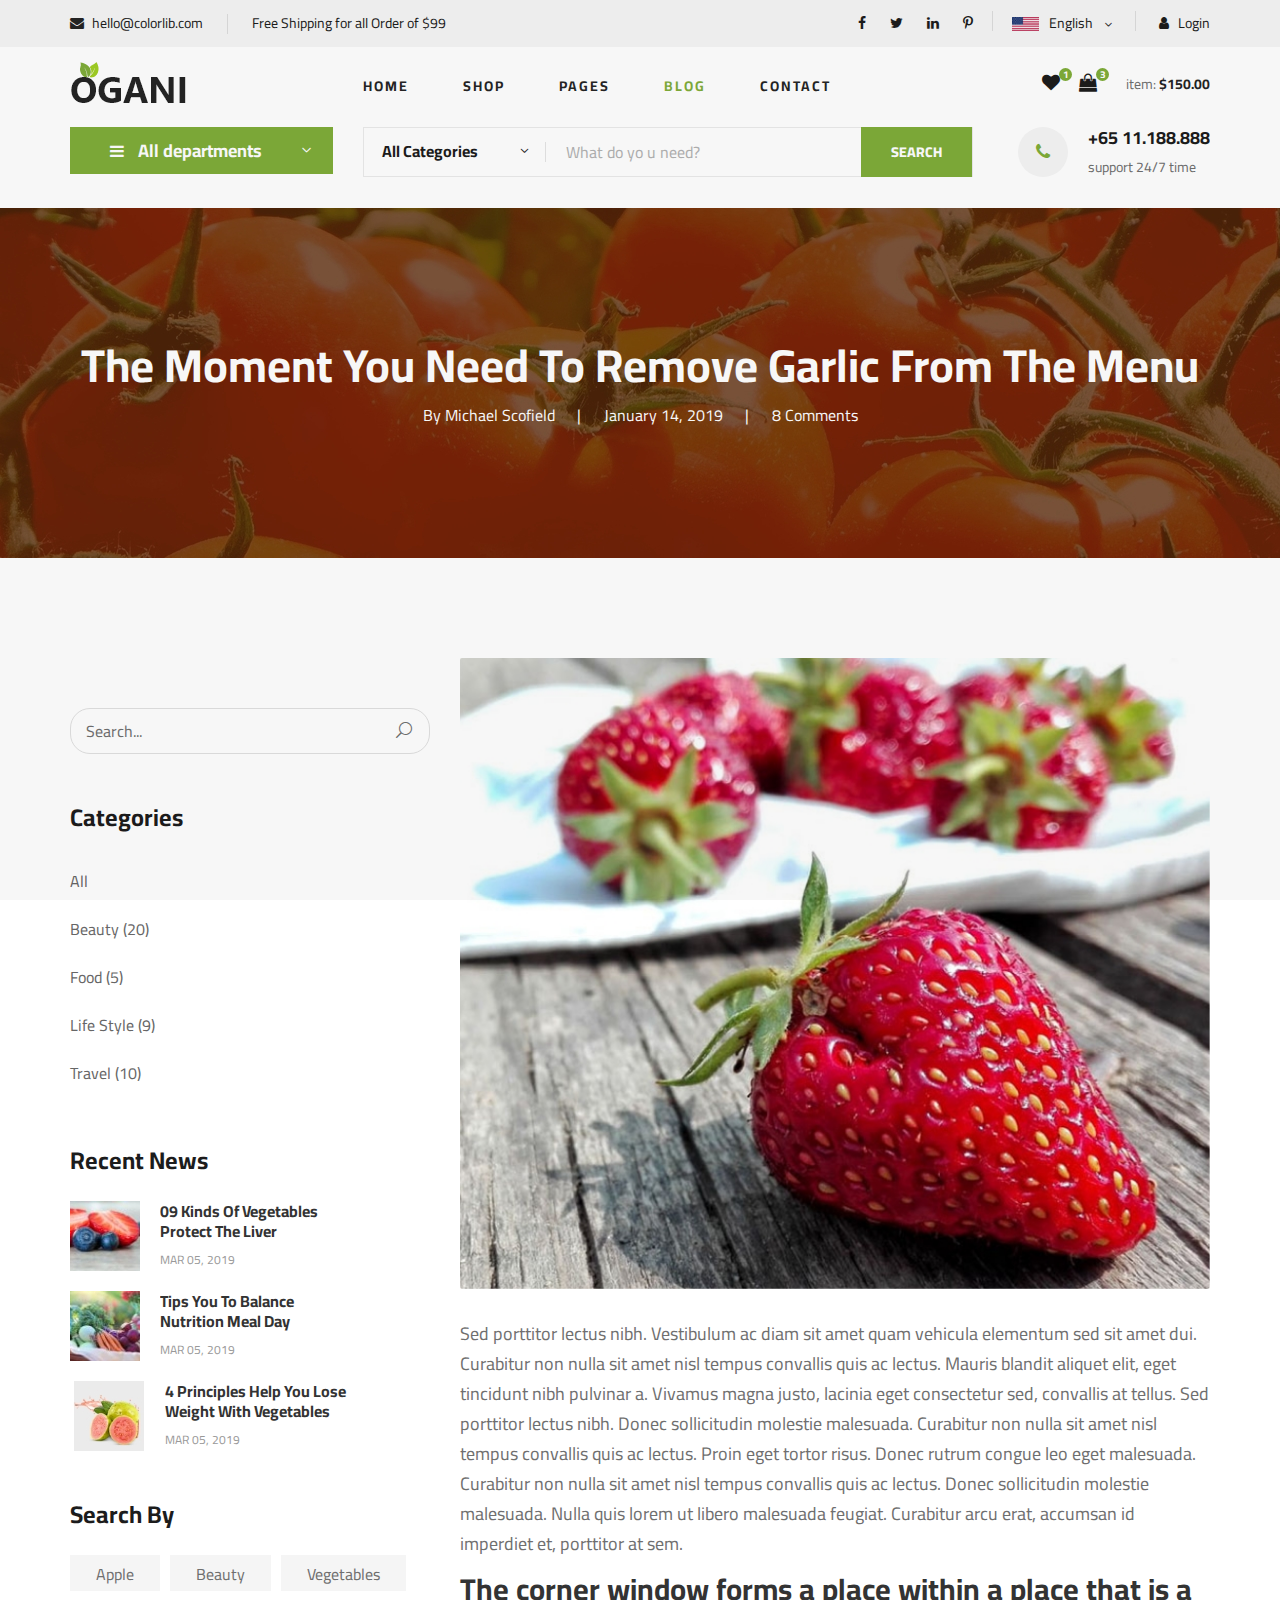
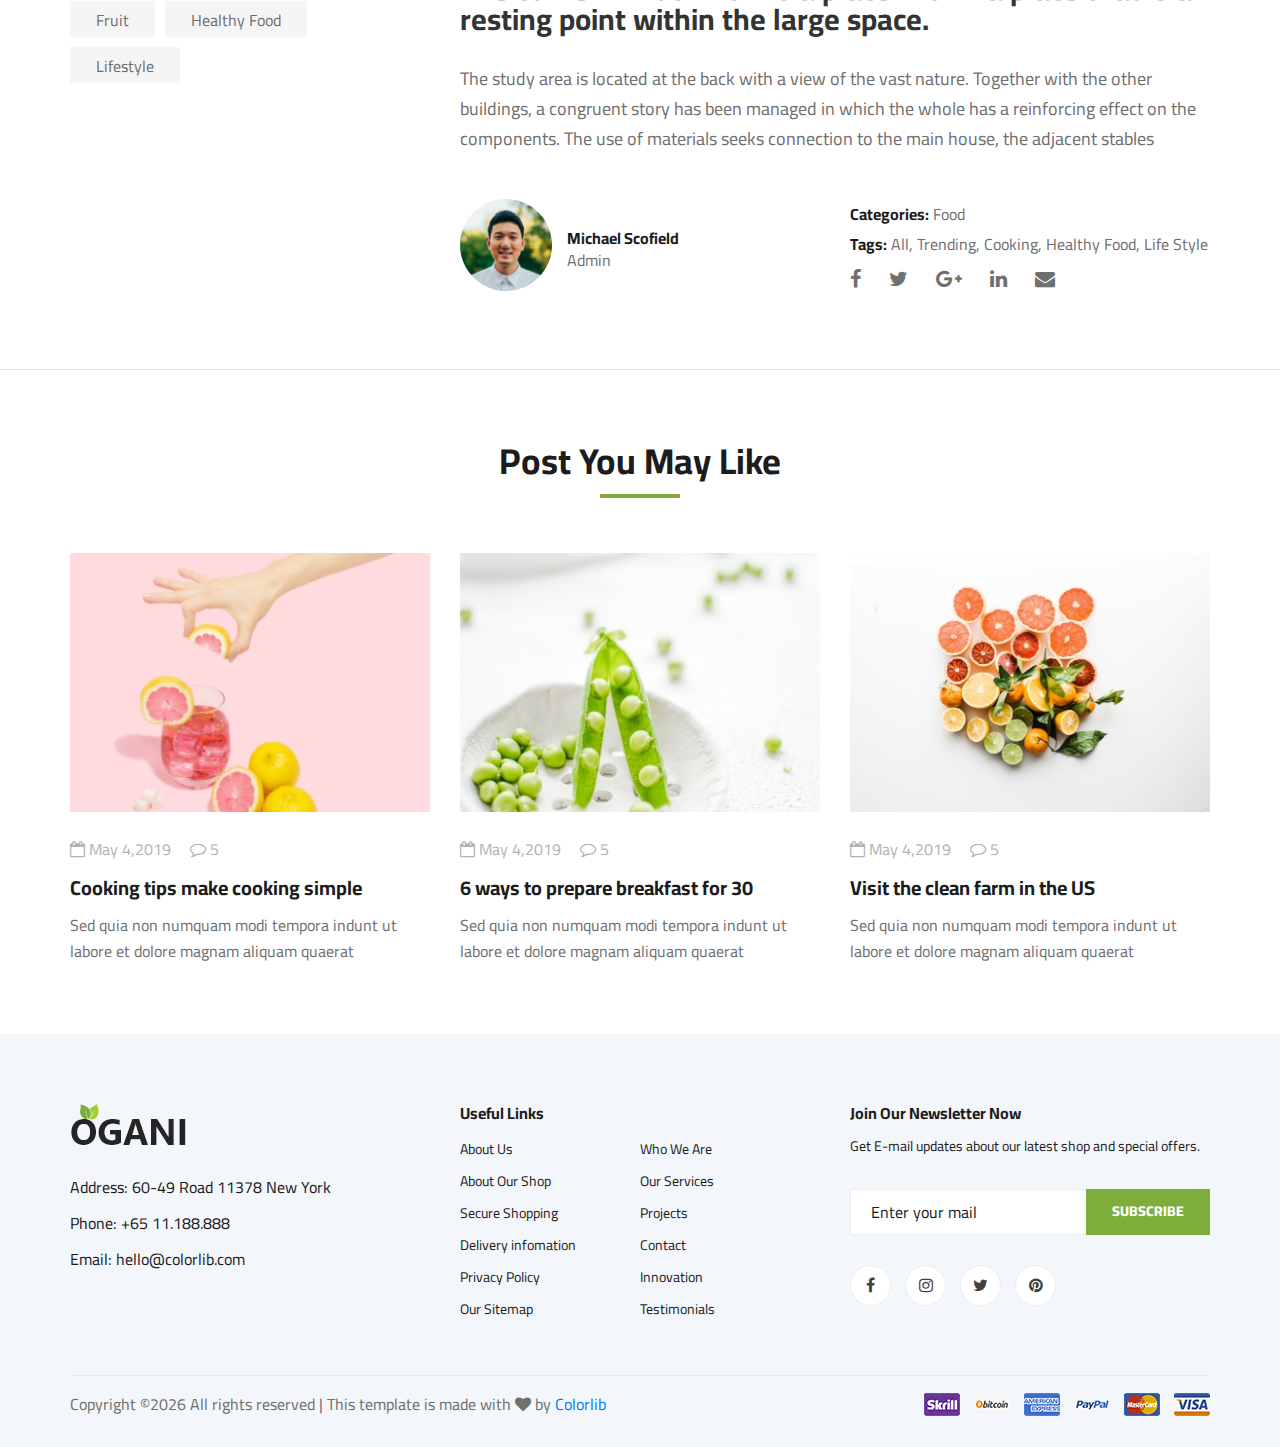
<file: blog-details.html>
<!DOCTYPE html>
<html lang="zxx">

<head>
    <meta charset="UTF-8">
    <meta name="description" content="Ogani Template">
    <meta name="keywords" content="Ogani, unica, creative, html">
    <meta name="viewport" content="width=device-width, initial-scale=1.0">
    <meta http-equiv="X-UA-Compatible" content="ie=edge">
    <title>Ogani | Template</title>

    <!-- Google Font -->
    <link href="https://fonts.googleapis.com/css2?family=Cairo:wght@200;300;400;600;900&display=swap" rel="stylesheet">

    <!-- Css Styles -->
    <link rel="stylesheet" href="css/bootstrap.min.css" type="text/css">
    <link rel="stylesheet" href="css/font-awesome.min.css" type="text/css">
    <link rel="stylesheet" href="css/elegant-icons.css" type="text/css">
    <link rel="stylesheet" href="css/nice-select.css" type="text/css">
    <link rel="stylesheet" href="css/jquery-ui.min.css" type="text/css">
    <link rel="stylesheet" href="css/owl.carousel.min.css" type="text/css">
    <link rel="stylesheet" href="css/slicknav.min.css" type="text/css">
    <link rel="stylesheet" href="css/style.css" type="text/css">
</head>

<body>
    <!-- Page Preloder -->
    <div id="preloder">
        <div class="loader"></div>
    </div>

    <!-- Humberger Begin -->
    <div class="humberger__menu__overlay"></div>
    <div class="humberger__menu__wrapper">
        <div class="humberger__menu__logo">
            <a href="#"><img src="img/logo.png" alt=""></a>
        </div>
        <div class="humberger__menu__cart">
            <ul>
                <li><a href="#"><i class="fa fa-heart"></i> <span>1</span></a></li>
                <li><a href="#"><i class="fa fa-shopping-bag"></i> <span>3</span></a></li>
            </ul>
            <div class="header__cart__price">item: <span>$150.00</span></div>
        </div>
        <div class="humberger__menu__widget">
            <div class="header__top__right__language">
                <img src="img/language.png" alt="">
                <div>English</div>
                <span class="arrow_carrot-down"></span>
                <ul>
                    <li><a href="#">Spanis</a></li>
                    <li><a href="#">English</a></li>
                </ul>
            </div>
            <div class="header__top__right__auth">
                <a href="#"><i class="fa fa-user"></i> Login</a>
            </div>
        </div>
        <nav class="humberger__menu__nav mobile-menu">
            <ul>
                <li class="active"><a href="./index.html">Home</a></li>
                <li><a href="./shop-grid.html">Shop</a></li>
                <li><a href="#">Pages</a>
                    <ul class="header__menu__dropdown">
                        <li><a href="./shop-details.html">Shop Details</a></li>
                        <li><a href="./shoping-cart.html">Shoping Cart</a></li>
                        <li><a href="./checkout.html">Check Out</a></li>
                        <li><a href="./blog-details.html">Blog Details</a></li>
                    </ul>
                </li>
                <li><a href="./blog.html">Blog</a></li>
                <li><a href="./contact.html">Contact</a></li>
            </ul>
        </nav>
        <div id="mobile-menu-wrap"></div>
        <div class="header__top__right__social">
            <a href="#"><i class="fa fa-facebook"></i></a>
            <a href="#"><i class="fa fa-twitter"></i></a>
            <a href="#"><i class="fa fa-linkedin"></i></a>
            <a href="#"><i class="fa fa-pinterest-p"></i></a>
        </div>
        <div class="humberger__menu__contact">
            <ul>
                <li><i class="fa fa-envelope"></i> hello@colorlib.com</li>
                <li>Free Shipping for all Order of $99</li>
            </ul>
        </div>
    </div>
    <!-- Humberger End -->

    <!-- Header Section Begin -->
    <header class="header">
        <div class="header__top">
            <div class="container">
                <div class="row">
                    <div class="col-lg-6">
                        <div class="header__top__left">
                            <ul>
                                <li><i class="fa fa-envelope"></i> hello@colorlib.com</li>
                                <li>Free Shipping for all Order of $99</li>
                            </ul>
                        </div>
                    </div>
                    <div class="col-lg-6">
                        <div class="header__top__right">
                            <div class="header__top__right__social">
                                <a href="#"><i class="fa fa-facebook"></i></a>
                                <a href="#"><i class="fa fa-twitter"></i></a>
                                <a href="#"><i class="fa fa-linkedin"></i></a>
                                <a href="#"><i class="fa fa-pinterest-p"></i></a>
                            </div>
                            <div class="header__top__right__language">
                                <img src="img/language.png" alt="">
                                <div>English</div>
                                <span class="arrow_carrot-down"></span>
                                <ul>
                                    <li><a href="#">Spanis</a></li>
                                    <li><a href="#">English</a></li>
                                </ul>
                            </div>
                            <div class="header__top__right__auth">
                                <a href="#"><i class="fa fa-user"></i> Login</a>
                            </div>
                        </div>
                    </div>
                </div>
            </div>
        </div>
        <div class="container">
            <div class="row">
                <div class="col-lg-3">
                    <div class="header__logo">
                        <a href="./index.html"><img src="img/logo.png" alt=""></a>
                    </div>
                </div>
                <div class="col-lg-6">
                    <nav class="header__menu">
                        <ul>
                            <li><a href="./index.html">Home</a></li>
                            <li><a href="./shop-grid.html">Shop</a></li>
                            <li><a href="#">Pages</a>
                                <ul class="header__menu__dropdown">
                                    <li><a href="./shop-details.html">Shop Details</a></li>
                                    <li><a href="./shoping-cart.html">Shoping Cart</a></li>
                                    <li><a href="./checkout.html">Check Out</a></li>
                                    <li><a href="./blog-details.html">Blog Details</a></li>
                                </ul>
                            </li>
                            <li class="active"><a href="./blog.html">Blog</a></li>
                            <li><a href="./contact.html">Contact</a></li>
                        </ul>
                    </nav>
                </div>
                <div class="col-lg-3">
                    <div class="header__cart">
                        <ul>
                            <li><a href="#"><i class="fa fa-heart"></i> <span>1</span></a></li>
                            <li><a href="#"><i class="fa fa-shopping-bag"></i> <span>3</span></a></li>
                        </ul>
                        <div class="header__cart__price">item: <span>$150.00</span></div>
                    </div>
                </div>
            </div>
            <div class="humberger__open">
                <i class="fa fa-bars"></i>
            </div>
        </div>
    </header>
    <!-- Header Section End -->

    <!-- Hero Section Begin -->
    <section class="hero hero-normal">
        <div class="container">
            <div class="row">
                <div class="col-lg-3">
                    <div class="hero__categories">
                        <div class="hero__categories__all">
                            <i class="fa fa-bars"></i>
                            <span>All departments</span>
                        </div>
                        <ul>
                            <li><a href="#">Fresh Meat</a></li>
                            <li><a href="#">Vegetables</a></li>
                            <li><a href="#">Fruit & Nut Gifts</a></li>
                            <li><a href="#">Fresh Berries</a></li>
                            <li><a href="#">Ocean Foods</a></li>
                            <li><a href="#">Butter & Eggs</a></li>
                            <li><a href="#">Fastfood</a></li>
                            <li><a href="#">Fresh Onion</a></li>
                            <li><a href="#">Papayaya & Crisps</a></li>
                            <li><a href="#">Oatmeal</a></li>
                            <li><a href="#">Fresh Bananas</a></li>
                        </ul>
                    </div>
                </div>
                <div class="col-lg-9">
                    <div class="hero__search">
                        <div class="hero__search__form">
                            <form action="#">
                                <div class="hero__search__categories">
                                    All Categories
                                    <span class="arrow_carrot-down"></span>
                                </div>
                                <input type="text" placeholder="What do yo u need?">
                                <button type="submit" class="site-btn">SEARCH</button>
                            </form>
                        </div>
                        <div class="hero__search__phone">
                            <div class="hero__search__phone__icon">
                                <i class="fa fa-phone"></i>
                            </div>
                            <div class="hero__search__phone__text">
                                <h5>+65 11.188.888</h5>
                                <span>support 24/7 time</span>
                            </div>
                        </div>
                    </div>
                </div>
            </div>
        </div>
    </section>
    <!-- Hero Section End -->

    <!-- Blog Details Hero Begin -->
    <section class="blog-details-hero set-bg" data-setbg="img/blog/details/details-hero.jpg">
        <div class="container">
            <div class="row">
                <div class="col-lg-12">
                    <div class="blog__details__hero__text">
                        <h2>The Moment You Need To Remove Garlic From The Menu</h2>
                        <ul>
                            <li>By Michael Scofield</li>
                            <li>January 14, 2019</li>
                            <li>8 Comments</li>
                        </ul>
                    </div>
                </div>
            </div>
        </div>
    </section>
    <!-- Blog Details Hero End -->

    <!-- Blog Details Section Begin -->
    <section class="blog-details spad">
        <div class="container">
            <div class="row">
                <div class="col-lg-4 col-md-5 order-md-1 order-2">
                    <div class="blog__sidebar">
                        <div class="blog__sidebar__search">
                            <form action="#">
                                <input type="text" placeholder="Search...">
                                <button type="submit"><span class="icon_search"></span></button>
                            </form>
                        </div>
                        <div class="blog__sidebar__item">
                            <h4>Categories</h4>
                            <ul>
                                <li><a href="#">All</a></li>
                                <li><a href="#">Beauty (20)</a></li>
                                <li><a href="#">Food (5)</a></li>
                                <li><a href="#">Life Style (9)</a></li>
                                <li><a href="#">Travel (10)</a></li>
                            </ul>
                        </div>
                        <div class="blog__sidebar__item">
                            <h4>Recent News</h4>
                            <div class="blog__sidebar__recent">
                                <a href="#" class="blog__sidebar__recent__item">
                                    <div class="blog__sidebar__recent__item__pic">
                                        <img src="img/blog/sidebar/sr-1.jpg" alt="">
                                    </div>
                                    <div class="blog__sidebar__recent__item__text">
                                        <h6>09 Kinds Of Vegetables<br /> Protect The Liver</h6>
                                        <span>MAR 05, 2019</span>
                                    </div>
                                </a>
                                <a href="#" class="blog__sidebar__recent__item">
                                    <div class="blog__sidebar__recent__item__pic">
                                        <img src="img/blog/sidebar/sr-2.jpg" alt="">
                                    </div>
                                    <div class="blog__sidebar__recent__item__text">
                                        <h6>Tips You To Balance<br /> Nutrition Meal Day</h6>
                                        <span>MAR 05, 2019</span>
                                    </div>
                                </a>
                                <a href="#" class="blog__sidebar__recent__item">
                                    <div class="blog__sidebar__recent__item__pic">
                                        <img src="img/blog/sidebar/sr-3.jpg" alt="">
                                    </div>
                                    <div class="blog__sidebar__recent__item__text">
                                        <h6>4 Principles Help You Lose <br />Weight With Vegetables</h6>
                                        <span>MAR 05, 2019</span>
                                    </div>
                                </a>
                            </div>
                        </div>
                        <div class="blog__sidebar__item">
                            <h4>Search By</h4>
                            <div class="blog__sidebar__item__tags">
                                <a href="#">Apple</a>
                                <a href="#">Beauty</a>
                                <a href="#">Vegetables</a>
                                <a href="#">Fruit</a>
                                <a href="#">Healthy Food</a>
                                <a href="#">Lifestyle</a>
                            </div>
                        </div>
                    </div>
                </div>
                <div class="col-lg-8 col-md-7 order-md-1 order-1">
                    <div class="blog__details__text">
                        <img src="img/blog/details/details-pic.jpg" alt="">
                        <p>Sed porttitor lectus nibh. Vestibulum ac diam sit amet quam vehicula elementum sed sit amet
                            dui. Curabitur non nulla sit amet nisl tempus convallis quis ac lectus. Mauris blandit
                            aliquet elit, eget tincidunt nibh pulvinar a. Vivamus magna justo, lacinia eget consectetur
                            sed, convallis at tellus. Sed porttitor lectus nibh. Donec sollicitudin molestie malesuada.
                            Curabitur non nulla sit amet nisl tempus convallis quis ac lectus. Proin eget tortor risus.
                            Donec rutrum congue leo eget malesuada. Curabitur non nulla sit amet nisl tempus convallis
                            quis ac lectus. Donec sollicitudin molestie malesuada. Nulla quis lorem ut libero malesuada
                            feugiat. Curabitur arcu erat, accumsan id imperdiet et, porttitor at sem.</p>
                        <h3>The corner window forms a place within a place that is a resting point within the large
                            space.</h3>
                        <p>The study area is located at the back with a view of the vast nature. Together with the other
                            buildings, a congruent story has been managed in which the whole has a reinforcing effect on
                            the components. The use of materials seeks connection to the main house, the adjacent
                            stables</p>
                    </div>
                    <div class="blog__details__content">
                        <div class="row">
                            <div class="col-lg-6">
                                <div class="blog__details__author">
                                    <div class="blog__details__author__pic">
                                        <img src="img/blog/details/details-author.jpg" alt="">
                                    </div>
                                    <div class="blog__details__author__text">
                                        <h6>Michael Scofield</h6>
                                        <span>Admin</span>
                                    </div>
                                </div>
                            </div>
                            <div class="col-lg-6">
                                <div class="blog__details__widget">
                                    <ul>
                                        <li><span>Categories:</span> Food</li>
                                        <li><span>Tags:</span> All, Trending, Cooking, Healthy Food, Life Style</li>
                                    </ul>
                                    <div class="blog__details__social">
                                        <a href="#"><i class="fa fa-facebook"></i></a>
                                        <a href="#"><i class="fa fa-twitter"></i></a>
                                        <a href="#"><i class="fa fa-google-plus"></i></a>
                                        <a href="#"><i class="fa fa-linkedin"></i></a>
                                        <a href="#"><i class="fa fa-envelope"></i></a>
                                    </div>
                                </div>
                            </div>
                        </div>
                    </div>
                </div>
            </div>
        </div>
    </section>
    <!-- Blog Details Section End -->

    <!-- Related Blog Section Begin -->
    <section class="related-blog spad">
        <div class="container">
            <div class="row">
                <div class="col-lg-12">
                    <div class="section-title related-blog-title">
                        <h2>Post You May Like</h2>
                    </div>
                </div>
            </div>
            <div class="row">
                <div class="col-lg-4 col-md-4 col-sm-6">
                    <div class="blog__item">
                        <div class="blog__item__pic">
                            <img src="img/blog/blog-1.jpg" alt="">
                        </div>
                        <div class="blog__item__text">
                            <ul>
                                <li><i class="fa fa-calendar-o"></i> May 4,2019</li>
                                <li><i class="fa fa-comment-o"></i> 5</li>
                            </ul>
                            <h5><a href="#">Cooking tips make cooking simple</a></h5>
                            <p>Sed quia non numquam modi tempora indunt ut labore et dolore magnam aliquam quaerat </p>
                        </div>
                    </div>
                </div>
                <div class="col-lg-4 col-md-4 col-sm-6">
                    <div class="blog__item">
                        <div class="blog__item__pic">
                            <img src="img/blog/blog-2.jpg" alt="">
                        </div>
                        <div class="blog__item__text">
                            <ul>
                                <li><i class="fa fa-calendar-o"></i> May 4,2019</li>
                                <li><i class="fa fa-comment-o"></i> 5</li>
                            </ul>
                            <h5><a href="#">6 ways to prepare breakfast for 30</a></h5>
                            <p>Sed quia non numquam modi tempora indunt ut labore et dolore magnam aliquam quaerat </p>
                        </div>
                    </div>
                </div>
                <div class="col-lg-4 col-md-4 col-sm-6">
                    <div class="blog__item">
                        <div class="blog__item__pic">
                            <img src="img/blog/blog-3.jpg" alt="">
                        </div>
                        <div class="blog__item__text">
                            <ul>
                                <li><i class="fa fa-calendar-o"></i> May 4,2019</li>
                                <li><i class="fa fa-comment-o"></i> 5</li>
                            </ul>
                            <h5><a href="#">Visit the clean farm in the US</a></h5>
                            <p>Sed quia non numquam modi tempora indunt ut labore et dolore magnam aliquam quaerat </p>
                        </div>
                    </div>
                </div>
            </div>
        </div>
    </section>
    <!-- Related Blog Section End -->

    <!-- Footer Section Begin -->
    <footer class="footer spad">
        <div class="container">
            <div class="row">
                <div class="col-lg-3 col-md-6 col-sm-6">
                    <div class="footer__about">
                        <div class="footer__about__logo">
                            <a href="./index.html"><img src="img/logo.png" alt=""></a>
                        </div>
                        <ul>
                            <li>Address: 60-49 Road 11378 New York</li>
                            <li>Phone: +65 11.188.888</li>
                            <li>Email: hello@colorlib.com</li>
                        </ul>
                    </div>
                </div>
                <div class="col-lg-4 col-md-6 col-sm-6 offset-lg-1">
                    <div class="footer__widget">
                        <h6>Useful Links</h6>
                        <ul>
                            <li><a href="#">About Us</a></li>
                            <li><a href="#">About Our Shop</a></li>
                            <li><a href="#">Secure Shopping</a></li>
                            <li><a href="#">Delivery infomation</a></li>
                            <li><a href="#">Privacy Policy</a></li>
                            <li><a href="#">Our Sitemap</a></li>
                        </ul>
                        <ul>
                            <li><a href="#">Who We Are</a></li>
                            <li><a href="#">Our Services</a></li>
                            <li><a href="#">Projects</a></li>
                            <li><a href="#">Contact</a></li>
                            <li><a href="#">Innovation</a></li>
                            <li><a href="#">Testimonials</a></li>
                        </ul>
                    </div>
                </div>
                <div class="col-lg-4 col-md-12">
                    <div class="footer__widget">
                        <h6>Join Our Newsletter Now</h6>
                        <p>Get E-mail updates about our latest shop and special offers.</p>
                        <form action="#">
                            <input type="text" placeholder="Enter your mail">
                            <button type="submit" class="site-btn">Subscribe</button>
                        </form>
                        <div class="footer__widget__social">
                            <a href="#"><i class="fa fa-facebook"></i></a>
                            <a href="#"><i class="fa fa-instagram"></i></a>
                            <a href="#"><i class="fa fa-twitter"></i></a>
                            <a href="#"><i class="fa fa-pinterest"></i></a>
                        </div>
                    </div>
                </div>
            </div>
            <div class="row">
                <div class="col-lg-12">
                    <div class="footer__copyright">
                        <div class="footer__copyright__text"><p><!-- Link back to Colorlib can't be removed. Template is licensed under CC BY 3.0. -->
  Copyright &copy;<script>document.write(new Date().getFullYear());</script> All rights reserved | This template is made with <i class="fa fa-heart" aria-hidden="true"></i> by <a href="https://colorlib.com" target="_blank">Colorlib</a>
  <!-- Link back to Colorlib can't be removed. Template is licensed under CC BY 3.0. --></p></div>
                        <div class="footer__copyright__payment"><img src="img/payment-item.png" alt=""></div>
                    </div>
                </div>
            </div>
        </div>
    </footer>
    <!-- Footer Section End -->

    <!-- Js Plugins -->
    <script src="js/jquery-3.3.1.min.js"></script>
    <script src="js/bootstrap.min.js"></script>
    <script src="js/jquery.nice-select.min.js"></script>
    <script src="js/jquery-ui.min.js"></script>
    <script src="js/jquery.slicknav.js"></script>
    <script src="js/mixitup.min.js"></script>
    <script src="js/owl.carousel.min.js"></script>
    <script src="js/main.js"></script>



</body>

</html>
</file>
<file: css/elegant-icons.css>
@font-face {
	font-family: 'ElegantIcons';
	src:url('../fonts/ElegantIcons.eot');
	src:url('../fonts/ElegantIcons.eot?#iefix') format('embedded-opentype'),
		url('../fonts/ElegantIcons.woff') format('woff'),
		url('../fonts/ElegantIcons.ttf') format('truetype'),
		url('../fonts/ElegantIcons.svg#ElegantIcons') format('svg');
	font-weight: normal;
	font-style: normal;
}

/* Use the following CSS code if you want to use data attributes for inserting your icons */
[data-icon]:before {
	font-family: 'ElegantIcons';
	content: attr(data-icon);
	speak: none;
	font-weight: normal;
	font-variant: normal;
	text-transform: none;
	line-height: 1;
	-webkit-font-smoothing: antialiased;
	-moz-osx-font-smoothing: grayscale;
}

/* Use the following CSS code if you want to have a class per icon */
/*
Instead of a list of all class selectors,
you can use the generic selector below, but it's slower:
[class*="your-class-prefix"] {
*/
.arrow_up, .arrow_down, .arrow_left, .arrow_right, .arrow_left-up, .arrow_right-up, .arrow_right-down, .arrow_left-down, .arrow-up-down, .arrow_up-down_alt, .arrow_left-right_alt, .arrow_left-right, .arrow_expand_alt2, .arrow_expand_alt, .arrow_condense, .arrow_expand, .arrow_move, .arrow_carrot-up, .arrow_carrot-down, .arrow_carrot-left, .arrow_carrot-right, .arrow_carrot-2up, .arrow_carrot-2down, .arrow_carrot-2left, .arrow_carrot-2right, .arrow_carrot-up_alt2, .arrow_carrot-down_alt2, .arrow_carrot-left_alt2, .arrow_carrot-right_alt2, .arrow_carrot-2up_alt2, .arrow_carrot-2down_alt2, .arrow_carrot-2left_alt2, .arrow_carrot-2right_alt2, .arrow_triangle-up, .arrow_triangle-down, .arrow_triangle-left, .arrow_triangle-right, .arrow_triangle-up_alt2, .arrow_triangle-down_alt2, .arrow_triangle-left_alt2, .arrow_triangle-right_alt2, .arrow_back, .icon_minus-06, .icon_plus, .icon_close, .icon_check, .icon_minus_alt2, .icon_plus_alt2, .icon_close_alt2, .icon_check_alt2, .icon_zoom-out_alt, .icon_zoom-in_alt, .icon_search, .icon_box-empty, .icon_box-selected, .icon_minus-box, .icon_plus-box, .icon_box-checked, .icon_circle-empty, .icon_circle-slelected, .icon_stop_alt2, .icon_stop, .icon_pause_alt2, .icon_pause, .icon_menu, .icon_menu-square_alt2, .icon_menu-circle_alt2, .icon_ul, .icon_ol, .icon_adjust-horiz, .icon_adjust-vert, .icon_document_alt, .icon_documents_alt, .icon_pencil, .icon_pencil-edit_alt, .icon_pencil-edit, .icon_folder-alt, .icon_folder-open_alt, .icon_folder-add_alt, .icon_info_alt, .icon_error-oct_alt, .icon_error-circle_alt, .icon_error-triangle_alt, .icon_question_alt2, .icon_question, .icon_comment_alt, .icon_chat_alt, .icon_vol-mute_alt, .icon_volume-low_alt, .icon_volume-high_alt, .icon_quotations, .icon_quotations_alt2, .icon_clock_alt, .icon_lock_alt, .icon_lock-open_alt, .icon_key_alt, .icon_cloud_alt, .icon_cloud-upload_alt, .icon_cloud-download_alt, .icon_image, .icon_images, .icon_lightbulb_alt, .icon_gift_alt, .icon_house_alt, .icon_genius, .icon_mobile, .icon_tablet, .icon_laptop, .icon_desktop, .icon_camera_alt, .icon_mail_alt, .icon_cone_alt, .icon_ribbon_alt, .icon_bag_alt, .icon_creditcard, .icon_cart_alt, .icon_paperclip, .icon_tag_alt, .icon_tags_alt, .icon_trash_alt, .icon_cursor_alt, .icon_mic_alt, .icon_compass_alt, .icon_pin_alt, .icon_pushpin_alt, .icon_map_alt, .icon_drawer_alt, .icon_toolbox_alt, .icon_book_alt, .icon_calendar, .icon_film, .icon_table, .icon_contacts_alt, .icon_headphones, .icon_lifesaver, .icon_piechart, .icon_refresh, .icon_link_alt, .icon_link, .icon_loading, .icon_blocked, .icon_archive_alt, .icon_heart_alt, .icon_star_alt, .icon_star-half_alt, .icon_star, .icon_star-half, .icon_tools, .icon_tool, .icon_cog, .icon_cogs, .arrow_up_alt, .arrow_down_alt, .arrow_left_alt, .arrow_right_alt, .arrow_left-up_alt, .arrow_right-up_alt, .arrow_right-down_alt, .arrow_left-down_alt, .arrow_condense_alt, .arrow_expand_alt3, .arrow_carrot_up_alt, .arrow_carrot-down_alt, .arrow_carrot-left_alt, .arrow_carrot-right_alt, .arrow_carrot-2up_alt, .arrow_carrot-2dwnn_alt, .arrow_carrot-2left_alt, .arrow_carrot-2right_alt, .arrow_triangle-up_alt, .arrow_triangle-down_alt, .arrow_triangle-left_alt, .arrow_triangle-right_alt, .icon_minus_alt, .icon_plus_alt, .icon_close_alt, .icon_check_alt, .icon_zoom-out, .icon_zoom-in, .icon_stop_alt, .icon_menu-square_alt, .icon_menu-circle_alt, .icon_document, .icon_documents, .icon_pencil_alt, .icon_folder, .icon_folder-open, .icon_folder-add, .icon_folder_upload, .icon_folder_download, .icon_info, .icon_error-circle, .icon_error-oct, .icon_error-triangle, .icon_question_alt, .icon_comment, .icon_chat, .icon_vol-mute, .icon_volume-low, .icon_volume-high, .icon_quotations_alt, .icon_clock, .icon_lock, .icon_lock-open, .icon_key, .icon_cloud, .icon_cloud-upload, .icon_cloud-download, .icon_lightbulb, .icon_gift, .icon_house, .icon_camera, .icon_mail, .icon_cone, .icon_ribbon, .icon_bag, .icon_cart, .icon_tag, .icon_tags, .icon_trash, .icon_cursor, .icon_mic, .icon_compass, .icon_pin, .icon_pushpin, .icon_map, .icon_drawer, .icon_toolbox, .icon_book, .icon_contacts, .icon_archive, .icon_heart, .icon_profile, .icon_group, .icon_grid-2x2, .icon_grid-3x3, .icon_music, .icon_pause_alt, .icon_phone, .icon_upload, .icon_download, .social_facebook, .social_twitter, .social_pinterest, .social_googleplus, .social_tumblr, .social_tumbleupon, .social_wordpress, .social_instagram, .social_dribbble, .social_vimeo, .social_linkedin, .social_rss, .social_deviantart, .social_share, .social_myspace, .social_skype, .social_youtube, .social_picassa, .social_googledrive, .social_flickr, .social_blogger, .social_spotify, .social_delicious, .social_facebook_circle, .social_twitter_circle, .social_pinterest_circle, .social_googleplus_circle, .social_tumblr_circle, .social_stumbleupon_circle, .social_wordpress_circle, .social_instagram_circle, .social_dribbble_circle, .social_vimeo_circle, .social_linkedin_circle, .social_rss_circle, .social_deviantart_circle, .social_share_circle, .social_myspace_circle, .social_skype_circle, .social_youtube_circle, .social_picassa_circle, .social_googledrive_alt2, .social_flickr_circle, .social_blogger_circle, .social_spotify_circle, .social_delicious_circle, .social_facebook_square, .social_twitter_square, .social_pinterest_square, .social_googleplus_square, .social_tumblr_square, .social_stumbleupon_square, .social_wordpress_square, .social_instagram_square, .social_dribbble_square, .social_vimeo_square, .social_linkedin_square, .social_rss_square, .social_deviantart_square, .social_share_square, .social_myspace_square, .social_skype_square, .social_youtube_square, .social_picassa_square, .social_googledrive_square, .social_flickr_square, .social_blogger_square, .social_spotify_square, .social_delicious_square, .icon_printer, .icon_calulator, .icon_building, .icon_floppy, .icon_drive, .icon_search-2, .icon_id, .icon_id-2, .icon_puzzle, .icon_like, .icon_dislike, .icon_mug, .icon_currency, .icon_wallet, .icon_pens, .icon_easel, .icon_flowchart, .icon_datareport, .icon_briefcase, .icon_shield, .icon_percent, .icon_globe, .icon_globe-2, .icon_target, .icon_hourglass, .icon_balance, .icon_rook, .icon_printer-alt, .icon_calculator_alt, .icon_building_alt, .icon_floppy_alt, .icon_drive_alt, .icon_search_alt, .icon_id_alt, .icon_id-2_alt, .icon_puzzle_alt, .icon_like_alt, .icon_dislike_alt, .icon_mug_alt, .icon_currency_alt, .icon_wallet_alt, .icon_pens_alt, .icon_easel_alt, .icon_flowchart_alt, .icon_datareport_alt, .icon_briefcase_alt, .icon_shield_alt, .icon_percent_alt, .icon_globe_alt, .icon_clipboard {
	font-family: 'ElegantIcons';
	speak: none;
	font-style: normal;
	font-weight: normal;
	font-variant: normal;
	text-transform: none;
	line-height: 1;
	-webkit-font-smoothing: antialiased;
}
.arrow_up:before {
	content: "\21";
}
.arrow_down:before {
	content: "\22";
}
.arrow_left:before {
	content: "\23";
}
.arrow_right:before {
	content: "\24";
}
.arrow_left-up:before {
	content: "\25";
}
.arrow_right-up:before {
	content: "\26";
}
.arrow_right-down:before {
	content: "\27";
}
.arrow_left-down:before {
	content: "\28";
}
.arrow-up-down:before {
	content: "\29";
}
.arrow_up-down_alt:before {
	content: "\2a";
}
.arrow_left-right_alt:before {
	content: "\2b";
}
.arrow_left-right:before {
	content: "\2c";
}
.arrow_expand_alt2:before {
	content: "\2d";
}
.arrow_expand_alt:before {
	content: "\2e";
}
.arrow_condense:before {
	content: "\2f";
}
.arrow_expand:before {
	content: "\30";
}
.arrow_move:before {
	content: "\31";
}
.arrow_carrot-up:before {
	content: "\32";
}
.arrow_carrot-down:before {
	content: "\33";
}
.arrow_carrot-left:before {
	content: "\34";
}
.arrow_carrot-right:before {
	content: "\35";
}
.arrow_carrot-2up:before {
	content: "\36";
}
.arrow_carrot-2down:before {
	content: "\37";
}
.arrow_carrot-2left:before {
	content: "\38";
}
.arrow_carrot-2right:before {
	content: "\39";
}
.arrow_carrot-up_alt2:before {
	content: "\3a";
}
.arrow_carrot-down_alt2:before {
	content: "\3b";
}
.arrow_carrot-left_alt2:before {
	content: "\3c";
}
.arrow_carrot-right_alt2:before {
	content: "\3d";
}
.arrow_carrot-2up_alt2:before {
	content: "\3e";
}
.arrow_carrot-2down_alt2:before {
	content: "\3f";
}
.arrow_carrot-2left_alt2:before {
	content: "\40";
}
.arrow_carrot-2right_alt2:before {
	content: "\41";
}
.arrow_triangle-up:before {
	content: "\42";
}
.arrow_triangle-down:before {
	content: "\43";
}
.arrow_triangle-left:before {
	content: "\44";
}
.arrow_triangle-right:before {
	content: "\45";
}
.arrow_triangle-up_alt2:before {
	content: "\46";
}
.arrow_triangle-down_alt2:before {
	content: "\47";
}
.arrow_triangle-left_alt2:before {
	content: "\48";
}
.arrow_triangle-right_alt2:before {
	content: "\49";
}
.arrow_back:before {
	content: "\4a";
}
.icon_minus-06:before {
	content: "\4b";
}
.icon_plus:before {
	content: "\4c";
}
.icon_close:before {
	content: "\4d";
}
.icon_check:before {
	content: "\4e";
}
.icon_minus_alt2:before {
	content: "\4f";
}
.icon_plus_alt2:before {
	content: "\50";
}
.icon_close_alt2:before {
	content: "\51";
}
.icon_check_alt2:before {
	content: "\52";
}
.icon_zoom-out_alt:before {
	content: "\53";
}
.icon_zoom-in_alt:before {
	content: "\54";
}
.icon_search:before {
	content: "\55";
}
.icon_box-empty:before {
	content: "\56";
}
.icon_box-selected:before {
	content: "\57";
}
.icon_minus-box:before {
	content: "\58";
}
.icon_plus-box:before {
	content: "\59";
}
.icon_box-checked:before {
	content: "\5a";
}
.icon_circle-empty:before {
	content: "\5b";
}
.icon_circle-slelected:before {
	content: "\5c";
}
.icon_stop_alt2:before {
	content: "\5d";
}
.icon_stop:before {
	content: "\5e";
}
.icon_pause_alt2:before {
	content: "\5f";
}
.icon_pause:before {
	content: "\60";
}
.icon_menu:before {
	content: "\61";
}
.icon_menu-square_alt2:before {
	content: "\62";
}
.icon_menu-circle_alt2:before {
	content: "\63";
}
.icon_ul:before {
	content: "\64";
}
.icon_ol:before {
	content: "\65";
}
.icon_adjust-horiz:before {
	content: "\66";
}
.icon_adjust-vert:before {
	content: "\67";
}
.icon_document_alt:before {
	content: "\68";
}
.icon_documents_alt:before {
	content: "\69";
}
.icon_pencil:before {
	content: "\6a";
}
.icon_pencil-edit_alt:before {
	content: "\6b";
}
.icon_pencil-edit:before {
	content: "\6c";
}
.icon_folder-alt:before {
	content: "\6d";
}
.icon_folder-open_alt:before {
	content: "\6e";
}
.icon_folder-add_alt:before {
	content: "\6f";
}
.icon_info_alt:before {
	content: "\70";
}
.icon_error-oct_alt:before {
	content: "\71";
}
.icon_error-circle_alt:before {
	content: "\72";
}
.icon_error-triangle_alt:before {
	content: "\73";
}
.icon_question_alt2:before {
	content: "\74";
}
.icon_question:before {
	content: "\75";
}
.icon_comment_alt:before {
	content: "\76";
}
.icon_chat_alt:before {
	content: "\77";
}
.icon_vol-mute_alt:before {
	content: "\78";
}
.icon_volume-low_alt:before {
	content: "\79";
}
.icon_volume-high_alt:before {
	content: "\7a";
}
.icon_quotations:before {
	content: "\7b";
}
.icon_quotations_alt2:before {
	content: "\7c";
}
.icon_clock_alt:before {
	content: "\7d";
}
.icon_lock_alt:before {
	content: "\7e";
}
.icon_lock-open_alt:before {
	content: "\e000";
}
.icon_key_alt:before {
	content: "\e001";
}
.icon_cloud_alt:before {
	content: "\e002";
}
.icon_cloud-upload_alt:before {
	content: "\e003";
}
.icon_cloud-download_alt:before {
	content: "\e004";
}
.icon_image:before {
	content: "\e005";
}
.icon_images:before {
	content: "\e006";
}
.icon_lightbulb_alt:before {
	content: "\e007";
}
.icon_gift_alt:before {
	content: "\e008";
}
.icon_house_alt:before {
	content: "\e009";
}
.icon_genius:before {
	content: "\e00a";
}
.icon_mobile:before {
	content: "\e00b";
}
.icon_tablet:before {
	content: "\e00c";
}
.icon_laptop:before {
	content: "\e00d";
}
.icon_desktop:before {
	content: "\e00e";
}
.icon_camera_alt:before {
	content: "\e00f";
}
.icon_mail_alt:before {
	content: "\e010";
}
.icon_cone_alt:before {
	content: "\e011";
}
.icon_ribbon_alt:before {
	content: "\e012";
}
.icon_bag_alt:before {
	content: "\e013";
}
.icon_creditcard:before {
	content: "\e014";
}
.icon_cart_alt:before {
	content: "\e015";
}
.icon_paperclip:before {
	content: "\e016";
}
.icon_tag_alt:before {
	content: "\e017";
}
.icon_tags_alt:before {
	content: "\e018";
}
.icon_trash_alt:before {
	content: "\e019";
}
.icon_cursor_alt:before {
	content: "\e01a";
}
.icon_mic_alt:before {
	content: "\e01b";
}
.icon_compass_alt:before {
	content: "\e01c";
}
.icon_pin_alt:before {
	content: "\e01d";
}
.icon_pushpin_alt:before {
	content: "\e01e";
}
.icon_map_alt:before {
	content: "\e01f";
}
.icon_drawer_alt:before {
	content: "\e020";
}
.icon_toolbox_alt:before {
	content: "\e021";
}
.icon_book_alt:before {
	content: "\e022";
}
.icon_calendar:before {
	content: "\e023";
}
.icon_film:before {
	content: "\e024";
}
.icon_table:before {
	content: "\e025";
}
.icon_contacts_alt:before {
	content: "\e026";
}
.icon_headphones:before {
	content: "\e027";
}
.icon_lifesaver:before {
	content: "\e028";
}
.icon_piechart:before {
	content: "\e029";
}
.icon_refresh:before {
	content: "\e02a";
}
.icon_link_alt:before {
	content: "\e02b";
}
.icon_link:before {
	content: "\e02c";
}
.icon_loading:before {
	content: "\e02d";
}
.icon_blocked:before {
	content: "\e02e";
}
.icon_archive_alt:before {
	content: "\e02f";
}
.icon_heart_alt:before {
	content: "\e030";
}
.icon_star_alt:before {
	content: "\e031";
}
.icon_star-half_alt:before {
	content: "\e032";
}
.icon_star:before {
	content: "\e033";
}
.icon_star-half:before {
	content: "\e034";
}
.icon_tools:before {
	content: "\e035";
}
.icon_tool:before {
	content: "\e036";
}
.icon_cog:before {
	content: "\e037";
}
.icon_cogs:before {
	content: "\e038";
}
.arrow_up_alt:before {
	content: "\e039";
}
.arrow_down_alt:before {
	content: "\e03a";
}
.arrow_left_alt:before {
	content: "\e03b";
}
.arrow_right_alt:before {
	content: "\e03c";
}
.arrow_left-up_alt:before {
	content: "\e03d";
}
.arrow_right-up_alt:before {
	content: "\e03e";
}
.arrow_right-down_alt:before {
	content: "\e03f";
}
.arrow_left-down_alt:before {
	content: "\e040";
}
.arrow_condense_alt:before {
	content: "\e041";
}
.arrow_expand_alt3:before {
	content: "\e042";
}
.arrow_carrot_up_alt:before {
	content: "\e043";
}
.arrow_carrot-down_alt:before {
	content: "\e044";
}
.arrow_carrot-left_alt:before {
	content: "\e045";
}
.arrow_carrot-right_alt:before {
	content: "\e046";
}
.arrow_carrot-2up_alt:before {
	content: "\e047";
}
.arrow_carrot-2dwnn_alt:before {
	content: "\e048";
}
.arrow_carrot-2left_alt:before {
	content: "\e049";
}
.arrow_carrot-2right_alt:before {
	content: "\e04a";
}
.arrow_triangle-up_alt:before {
	content: "\e04b";
}
.arrow_triangle-down_alt:before {
	content: "\e04c";
}
.arrow_triangle-left_alt:before {
	content: "\e04d";
}
.arrow_triangle-right_alt:before {
	content: "\e04e";
}
.icon_minus_alt:before {
	content: "\e04f";
}
.icon_plus_alt:before {
	content: "\e050";
}
.icon_close_alt:before {
	content: "\e051";
}
.icon_check_alt:before {
	content: "\e052";
}
.icon_zoom-out:before {
	content: "\e053";
}
.icon_zoom-in:before {
	content: "\e054";
}
.icon_stop_alt:before {
	content: "\e055";
}
.icon_menu-square_alt:before {
	content: "\e056";
}
.icon_menu-circle_alt:before {
	content: "\e057";
}
.icon_document:before {
	content: "\e058";
}
.icon_documents:before {
	content: "\e059";
}
.icon_pencil_alt:before {
	content: "\e05a";
}
.icon_folder:before {
	content: "\e05b";
}
.icon_folder-open:before {
	content: "\e05c";
}
.icon_folder-add:before {
	content: "\e05d";
}
.icon_folder_upload:before {
	content: "\e05e";
}
.icon_folder_download:before {
	content: "\e05f";
}
.icon_info:before {
	content: "\e060";
}
.icon_error-circle:before {
	content: "\e061";
}
.icon_error-oct:before {
	content: "\e062";
}
.icon_error-triangle:before {
	content: "\e063";
}
.icon_question_alt:before {
	content: "\e064";
}
.icon_comment:before {
	content: "\e065";
}
.icon_chat:before {
	content: "\e066";
}
.icon_vol-mute:before {
	content: "\e067";
}
.icon_volume-low:before {
	content: "\e068";
}
.icon_volume-high:before {
	content: "\e069";
}
.icon_quotations_alt:before {
	content: "\e06a";
}
.icon_clock:before {
	content: "\e06b";
}
.icon_lock:before {
	content: "\e06c";
}
.icon_lock-open:before {
	content: "\e06d";
}
.icon_key:before {
	content: "\e06e";
}
.icon_cloud:before {
	content: "\e06f";
}
.icon_cloud-upload:before {
	content: "\e070";
}
.icon_cloud-download:before {
	content: "\e071";
}
.icon_lightbulb:before {
	content: "\e072";
}
.icon_gift:before {
	content: "\e073";
}
.icon_house:before {
	content: "\e074";
}
.icon_camera:before {
	content: "\e075";
}
.icon_mail:before {
	content: "\e076";
}
.icon_cone:before {
	content: "\e077";
}
.icon_ribbon:before {
	content: "\e078";
}
.icon_bag:before {
	content: "\e079";
}
.icon_cart:before {
	content: "\e07a";
}
.icon_tag:before {
	content: "\e07b";
}
.icon_tags:before {
	content: "\e07c";
}
.icon_trash:before {
	content: "\e07d";
}
.icon_cursor:before {
	content: "\e07e";
}
.icon_mic:before {
	content: "\e07f";
}
.icon_compass:before {
	content: "\e080";
}
.icon_pin:before {
	content: "\e081";
}
.icon_pushpin:before {
	content: "\e082";
}
.icon_map:before {
	content: "\e083";
}
.icon_drawer:before {
	content: "\e084";
}
.icon_toolbox:before {
	content: "\e085";
}
.icon_book:before {
	content: "\e086";
}
.icon_contacts:before {
	content: "\e087";
}
.icon_archive:before {
	content: "\e088";
}
.icon_heart:before {
	content: "\e089";
}
.icon_profile:before {
	content: "\e08a";
}
.icon_group:before {
	content: "\e08b";
}
.icon_grid-2x2:before {
	content: "\e08c";
}
.icon_grid-3x3:before {
	content: "\e08d";
}
.icon_music:before {
	content: "\e08e";
}
.icon_pause_alt:before {
	content: "\e08f";
}
.icon_phone:before {
	content: "\e090";
}
.icon_upload:before {
	content: "\e091";
}
.icon_download:before {
	content: "\e092";
}
.social_facebook:before {
	content: "\e093";
}
.social_twitter:before {
	content: "\e094";
}
.social_pinterest:before {
	content: "\e095";
}
.social_googleplus:before {
	content: "\e096";
}
.social_tumblr:before {
	content: "\e097";
}
.social_tumbleupon:before {
	content: "\e098";
}
.social_wordpress:before {
	content: "\e099";
}
.social_instagram:before {
	content: "\e09a";
}
.social_dribbble:before {
	content: "\e09b";
}
.social_vimeo:before {
	content: "\e09c";
}
.social_linkedin:before {
	content: "\e09d";
}
.social_rss:before {
	content: "\e09e";
}
.social_deviantart:before {
	content: "\e09f";
}
.social_share:before {
	content: "\e0a0";
}
.social_myspace:before {
	content: "\e0a1";
}
.social_skype:before {
	content: "\e0a2";
}
.social_youtube:before {
	content: "\e0a3";
}
.social_picassa:before {
	content: "\e0a4";
}
.social_googledrive:before {
	content: "\e0a5";
}
.social_flickr:before {
	content: "\e0a6";
}
.social_blogger:before {
	content: "\e0a7";
}
.social_spotify:before {
	content: "\e0a8";
}
.social_delicious:before {
	content: "\e0a9";
}
.social_facebook_circle:before {
	content: "\e0aa";
}
.social_twitter_circle:before {
	content: "\e0ab";
}
.social_pinterest_circle:before {
	content: "\e0ac";
}
.social_googleplus_circle:before {
	content: "\e0ad";
}
.social_tumblr_circle:before {
	content: "\e0ae";
}
.social_stumbleupon_circle:before {
	content: "\e0af";
}
.social_wordpress_circle:before {
	content: "\e0b0";
}
.social_instagram_circle:before {
	content: "\e0b1";
}
.social_dribbble_circle:before {
	content: "\e0b2";
}
.social_vimeo_circle:before {
	content: "\e0b3";
}
.social_linkedin_circle:before {
	content: "\e0b4";
}
.social_rss_circle:before {
	content: "\e0b5";
}
.social_deviantart_circle:before {
	content: "\e0b6";
}
.social_share_circle:before {
	content: "\e0b7";
}
.social_myspace_circle:before {
	content: "\e0b8";
}
.social_skype_circle:before {
	content: "\e0b9";
}
.social_youtube_circle:before {
	content: "\e0ba";
}
.social_picassa_circle:before {
	content: "\e0bb";
}
.social_googledrive_alt2:before {
	content: "\e0bc";
}
.social_flickr_circle:before {
	content: "\e0bd";
}
.social_blogger_circle:before {
	content: "\e0be";
}
.social_spotify_circle:before {
	content: "\e0bf";
}
.social_delicious_circle:before {
	content: "\e0c0";
}
.social_facebook_square:before {
	content: "\e0c1";
}
.social_twitter_square:before {
	content: "\e0c2";
}
.social_pinterest_square:before {
	content: "\e0c3";
}
.social_googleplus_square:before {
	content: "\e0c4";
}
.social_tumblr_square:before {
	content: "\e0c5";
}
.social_stumbleupon_square:before {
	content: "\e0c6";
}
.social_wordpress_square:before {
	content: "\e0c7";
}
.social_instagram_square:before {
	content: "\e0c8";
}
.social_dribbble_square:before {
	content: "\e0c9";
}
.social_vimeo_square:before {
	content: "\e0ca";
}
.social_linkedin_square:before {
	content: "\e0cb";
}
.social_rss_square:before {
	content: "\e0cc";
}
.social_deviantart_square:before {
	content: "\e0cd";
}
.social_share_square:before {
	content: "\e0ce";
}
.social_myspace_square:before {
	content: "\e0cf";
}
.social_skype_square:before {
	content: "\e0d0";
}
.social_youtube_square:before {
	content: "\e0d1";
}
.social_picassa_square:before {
	content: "\e0d2";
}
.social_googledrive_square:before {
	content: "\e0d3";
}
.social_flickr_square:before {
	content: "\e0d4";
}
.social_blogger_square:before {
	content: "\e0d5";
}
.social_spotify_square:before {
	content: "\e0d6";
}
.social_delicious_square:before {
	content: "\e0d7";
}
.icon_printer:before {
	content: "\e103";
}
.icon_calulator:before {
	content: "\e0ee";
}
.icon_building:before {
	content: "\e0ef";
}
.icon_floppy:before {
	content: "\e0e8";
}
.icon_drive:before {
	content: "\e0ea";
}
.icon_search-2:before {
	content: "\e101";
}
.icon_id:before {
	content: "\e107";
}
.icon_id-2:before {
	content: "\e108";
}
.icon_puzzle:before {
	content: "\e102";
}
.icon_like:before {
	content: "\e106";
}
.icon_dislike:before {
	content: "\e0eb";
}
.icon_mug:before {
	content: "\e105";
}
.icon_currency:before {
	content: "\e0ed";
}
.icon_wallet:before {
	content: "\e100";
}
.icon_pens:before {
	content: "\e104";
}
.icon_easel:before {
	content: "\e0e9";
}
.icon_flowchart:before {
	content: "\e109";
}
.icon_datareport:before {
	content: "\e0ec";
}
.icon_briefcase:before {
	content: "\e0fe";
}
.icon_shield:before {
	content: "\e0f6";
}
.icon_percent:before {
	content: "\e0fb";
}
.icon_globe:before {
	content: "\e0e2";
}
.icon_globe-2:before {
	content: "\e0e3";
}
.icon_target:before {
	content: "\e0f5";
}
.icon_hourglass:before {
	content: "\e0e1";
}
.icon_balance:before {
	content: "\e0ff";
}
.icon_rook:before {
	content: "\e0f8";
}
.icon_printer-alt:before {
	content: "\e0fa";
}
.icon_calculator_alt:before {
	content: "\e0e7";
}
.icon_building_alt:before {
	content: "\e0fd";
}
.icon_floppy_alt:before {
	content: "\e0e4";
}
.icon_drive_alt:before {
	content: "\e0e5";
}
.icon_search_alt:before {
	content: "\e0f7";
}
.icon_id_alt:before {
	content: "\e0e0";
}
.icon_id-2_alt:before {
	content: "\e0fc";
}
.icon_puzzle_alt:before {
	content: "\e0f9";
}
.icon_like_alt:before {
	content: "\e0dd";
}
.icon_dislike_alt:before {
	content: "\e0f1";
}
.icon_mug_alt:before {
	content: "\e0dc";
}
.icon_currency_alt:before {
	content: "\e0f3";
}
.icon_wallet_alt:before {
	content: "\e0d8";
}
.icon_pens_alt:before {
	content: "\e0db";
}
.icon_easel_alt:before {
	content: "\e0f0";
}
.icon_flowchart_alt:before {
	content: "\e0df";
}
.icon_datareport_alt:before {
	content: "\e0f2";
}
.icon_briefcase_alt:before {
	content: "\e0f4";
}
.icon_shield_alt:before {
	content: "\e0d9";
}
.icon_percent_alt:before {
	content: "\e0da";
}
.icon_globe_alt:before {
	content: "\e0de";
}
.icon_clipboard:before {
	content: "\e0e6";
}


	.glyph {
		float: left;
		text-align: center;
		padding: .75em;
		margin: .4em 1.5em .75em 0;
		width: 6em;
text-shadow: none;
	}
        .glyph_big {
        font-size: 128px;
        color: #59c5dc;
        float: left;
        margin-right: 20px;
        }

        .glyph div { padding-bottom: 10px;}

	.glyph input {
		font-family: consolas, monospace;
		font-size: 12px;
		width: 100%;
		text-align: center;
		border: 0;
		box-shadow: 0 0 0 1px #ccc;
		padding: .2em;
                -moz-border-radius: 5px;
                -webkit-border-radius: 5px;
	}
	.centered {
		margin-left: auto;
		margin-right: auto;
	}
	.glyph .fs1 {
		font-size: 2em;
	}
</file>
<file: css/nice-select.css>
.nice-select {
  -webkit-tap-highlight-color: transparent;
  background-color: #fff;
  border-radius: 5px;
  border: solid 1px #e8e8e8;
  box-sizing: border-box;
  clear: both;
  cursor: pointer;
  display: block;
  float: left;
  font-family: inherit;
  font-size: 14px;
  font-weight: normal;
  height: 42px;
  line-height: 40px;
  outline: none;
  padding-left: 18px;
  padding-right: 30px;
  position: relative;
  text-align: left !important;
  -webkit-transition: all 0.2s ease-in-out;
  transition: all 0.2s ease-in-out;
  -webkit-user-select: none;
     -moz-user-select: none;
      -ms-user-select: none;
          user-select: none;
  white-space: nowrap;
  width: auto; }
  .nice-select:hover {
    border-color: #dbdbdb; }
  .nice-select:active, .nice-select.open, .nice-select:focus {
    border-color: #999; }
  .nice-select:after {
    border-bottom: 2px solid #999;
    border-right: 2px solid #999;
    content: '';
    display: block;
    height: 5px;
    margin-top: -4px;
    pointer-events: none;
    position: absolute;
    right: 12px;
    top: 50%;
    -webkit-transform-origin: 66% 66%;
        -ms-transform-origin: 66% 66%;
            transform-origin: 66% 66%;
    -webkit-transform: rotate(45deg);
        -ms-transform: rotate(45deg);
            transform: rotate(45deg);
    -webkit-transition: all 0.15s ease-in-out;
    transition: all 0.15s ease-in-out;
    width: 5px; }
  .nice-select.open:after {
    -webkit-transform: rotate(-135deg);
        -ms-transform: rotate(-135deg);
            transform: rotate(-135deg); }
  .nice-select.open .list {
    opacity: 1;
    pointer-events: auto;
    -webkit-transform: scale(1) translateY(0);
        -ms-transform: scale(1) translateY(0);
            transform: scale(1) translateY(0); }
  .nice-select.disabled {
    border-color: #ededed;
    color: #999;
    pointer-events: none; }
    .nice-select.disabled:after {
      border-color: #cccccc; }
  .nice-select.wide {
    width: 100%; }
    .nice-select.wide .list {
      left: 0 !important;
      right: 0 !important; }
  .nice-select.right {
    float: right; }
    .nice-select.right .list {
      left: auto;
      right: 0; }
  .nice-select.small {
    font-size: 12px;
    height: 36px;
    line-height: 34px; }
    .nice-select.small:after {
      height: 4px;
      width: 4px; }
    .nice-select.small .option {
      line-height: 34px;
      min-height: 34px; }
  .nice-select .list {
    background-color: #fff;
    border-radius: 5px;
    box-shadow: 0 0 0 1px rgba(68, 68, 68, 0.11);
    box-sizing: border-box;
    margin-top: 4px;
    opacity: 0;
    overflow: hidden;
    padding: 0;
    pointer-events: none;
    position: absolute;
    top: 100%;
    left: 0;
    -webkit-transform-origin: 50% 0;
        -ms-transform-origin: 50% 0;
            transform-origin: 50% 0;
    -webkit-transform: scale(0.75) translateY(-21px);
        -ms-transform: scale(0.75) translateY(-21px);
            transform: scale(0.75) translateY(-21px);
    -webkit-transition: all 0.2s cubic-bezier(0.5, 0, 0, 1.25), opacity 0.15s ease-out;
    transition: all 0.2s cubic-bezier(0.5, 0, 0, 1.25), opacity 0.15s ease-out;
    z-index: 9; }
    .nice-select .list:hover .option:not(:hover) {
      background-color: transparent !important; }
  .nice-select .option {
    cursor: pointer;
    font-weight: 400;
    line-height: 40px;
    list-style: none;
    min-height: 40px;
    outline: none;
    padding-left: 18px;
    padding-right: 29px;
    text-align: left;
    -webkit-transition: all 0.2s;
    transition: all 0.2s; }
    .nice-select .option:hover, .nice-select .option.focus, .nice-select .option.selected.focus {
      background-color: #f6f6f6; }
    .nice-select .option.selected {
      font-weight: bold; }
    .nice-select .option.disabled {
      background-color: transparent;
      color: #999;
      cursor: default; }

.no-csspointerevents .nice-select .list {
  display: none; }

.no-csspointerevents .nice-select.open .list {
  display: block; }
</file>
<file: css/style.css>
/******************************************************************
  Template Name: Ogani
  Description:  Ogani eCommerce  HTML Template
  Author: Colorlib
  Author URI: https://colorlib.com
  Version: 1.0
  Created: Colorlib
******************************************************************/

/*------------------------------------------------------------------
[Table of contents]

1.  Template default CSS
	1.1	Variables
	1.2	Mixins
	1.3	Flexbox
	1.4	Reset
2.  Helper Css
3.  Header Section
4.  Hero Section
5.  Service Section
6.  Categories Section
7.  Featured Section
8.  Latest Product Section
9.  Contact
10.  Footer Style
-------------------------------------------------------------------*/

/*----------------------------------------*/
/* Template default CSS
/*----------------------------------------*/

html,
body {
	height: 100%;
	font-family: "Cairo", sans-serif;
	-webkit-font-smoothing: antialiased;
	font-smoothing: antialiased;
}

h1,
h2,
h3,
h4,
h5,
h6 {
	margin: 0;
	color: #111111;
	font-weight: 400;
	font-family: "Cairo", sans-serif;
}

h1 {
	font-size: 70px;
}

h2 {
	font-size: 36px;
}

h3 {
	font-size: 30px;
}

h4 {
	font-size: 24px;
}

h5 {
	font-size: 18px;
}

h6 {
	font-size: 16px;
}

p {
	font-size: 16px;
	font-family: "Cairo", sans-serif;
	color: #6f6f6f;
	font-weight: 400;
	line-height: 26px;
	margin: 0 0 15px 0;
}

img {
	max-width: 100%;
}

input:focus,
select:focus,
button:focus,
textarea:focus {
	outline: none;
}

a:hover,
a:focus {
	text-decoration: none;
	outline: none;
	color: #ffffff;
}

ul,
ol {
	padding: 0;
	margin: 0;
}

/*---------------------
  Helper CSS
-----------------------*/

.section-title {
	margin-bottom: 50px;
	text-align: center;
}

.section-title h2 {
	color: #1c1c1c;
	font-weight: 700;
	position: relative;
}

.section-title h2:after {
	position: absolute;
	left: 0;
	bottom: -15px;
	right: 0;
	height: 4px;
	width: 80px;
	background: #7fad39;
	content: "";
	margin: 0 auto;
}

.set-bg {
	background-repeat: no-repeat;
	background-size: cover;
	background-position: top center;
}

.spad {
	padding-top: 100px;
	padding-bottom: 100px;
}

.text-white h1,
.text-white h2,
.text-white h3,
.text-white h4,
.text-white h5,
.text-white h6,
.text-white p,
.text-white span,
.text-white li,
.text-white a {
	color: #fff;
}

/* buttons */

.primary-btn {
	display: inline-block;
	font-size: 14px;
	padding: 10px 28px 10px;
	color: #ffffff;
	text-transform: uppercase;
	font-weight: 700;
	background: #7fad39;
	letter-spacing: 2px;
}

.site-btn {
	font-size: 14px;
	color: #ffffff;
	font-weight: 800;
	text-transform: uppercase;
	display: inline-block;
	padding: 13px 30px 12px;
	background: #7fad39;
	border: none;
}

/* Preloder */

#preloder {
	position: fixed;
	width: 100%;
	height: 100%;
	top: 0;
	left: 0;
	z-index: 999999;
	background: #000;
}

.loader {
	width: 40px;
	height: 40px;
	position: absolute;
	top: 50%;
	left: 50%;
	margin-top: -13px;
	margin-left: -13px;
	border-radius: 60px;
	animation: loader 0.8s linear infinite;
	-webkit-animation: loader 0.8s linear infinite;
}

@keyframes loader {
	0% {
		-webkit-transform: rotate(0deg);
		transform: rotate(0deg);
		border: 4px solid #f44336;
		border-left-color: transparent;
	}
	50% {
		-webkit-transform: rotate(180deg);
		transform: rotate(180deg);
		border: 4px solid #673ab7;
		border-left-color: transparent;
	}
	100% {
		-webkit-transform: rotate(360deg);
		transform: rotate(360deg);
		border: 4px solid #f44336;
		border-left-color: transparent;
	}
}

@-webkit-keyframes loader {
	0% {
		-webkit-transform: rotate(0deg);
		border: 4px solid #f44336;
		border-left-color: transparent;
	}
	50% {
		-webkit-transform: rotate(180deg);
		border: 4px solid #673ab7;
		border-left-color: transparent;
	}
	100% {
		-webkit-transform: rotate(360deg);
		border: 4px solid #f44336;
		border-left-color: transparent;
	}
}

/*---------------------
  Header
-----------------------*/

.header__top {
	background: #f5f5f5;
}

.header__top__left {
	padding: 10px 0 13px;
}

.header__top__left ul li {
	font-size: 14px;
	color: #1c1c1c;
	display: inline-block;
	margin-right: 45px;
	position: relative;
}

.header__top__left ul li:after {
	position: absolute;
	right: -25px;
	top: 1px;
	height: 20px;
	width: 1px;
	background: #000000;
	opacity: 0.1;
	content: "";
}

.header__top__left ul li:last-child {
	margin-right: 0;
}

.header__top__left ul li:last-child:after {
	display: none;
}

.header__top__left ul li i {
	color: #252525;
	margin-right: 5px;
}

.header__top__right {
	text-align: right;
	padding: 10px 0 13px;
}

.header__top__right__social {
	position: relative;
	display: inline-block;
	margin-right: 35px;
}

.header__top__right__social:after {
	position: absolute;
	right: -20px;
	top: 1px;
	height: 20px;
	width: 1px;
	background: #000000;
	opacity: 0.1;
	content: "";
}

.header__top__right__social a {
	font-size: 14px;
	display: inline-block;
	color: #1c1c1c;
	margin-right: 20px;
}

.header__top__right__social a:last-child {
	margin-right: 0;
}

.header__top__right__language {
	position: relative;
	display: inline-block;
	margin-right: 40px;
	cursor: pointer;
}

.header__top__right__language:hover ul {
	top: 23px;
	opacity: 1;
	visibility: visible;
}

.header__top__right__language:after {
	position: absolute;
	right: -21px;
	top: 1px;
	height: 20px;
	width: 1px;
	background: #000000;
	opacity: 0.1;
	content: "";
}

.header__top__right__language img {
	margin-right: 6px;
}

.header__top__right__language div {
	font-size: 14px;
	color: #1c1c1c;
	display: inline-block;
	margin-right: 4px;
}

.header__top__right__language span {
	font-size: 14px;
	color: #1c1c1c;
	position: relative;
	top: 2px;
}

.header__top__right__language ul {
	background: #222222;
	width: 100px;
	text-align: left;
	padding: 5px 0;
	position: absolute;
	left: 0;
	top: 43px;
	z-index: 9;
	opacity: 0;
	visibility: hidden;
	-webkit-transition: all, 0.3s;
	-moz-transition: all, 0.3s;
	-ms-transition: all, 0.3s;
	-o-transition: all, 0.3s;
	transition: all, 0.3s;
}

.header__top__right__language ul li {
	list-style: none;
}

.header__top__right__language ul li a {
	font-size: 14px;
	color: #ffffff;
	padding: 5px 10px;
}

.header__top__right__auth {
	display: inline-block;
}

.header__top__right__auth a {
	display: block;
	font-size: 14px;
	color: #1c1c1c;
}

.header__top__right__auth a i {
	margin-right: 6px;
}

.header__logo {
	padding: 15px 0;
}

.header__logo a {
	display: inline-block;
}

.header__menu {
	padding: 24px 0;
}

.header__menu ul li {
	list-style: none;
	display: inline-block;
	margin-right: 50px;
	position: relative;
}

.header__menu ul li .header__menu__dropdown {
	position: absolute;
	left: 0;
	top: 50px;
	background: #222222;
	width: 180px;
	z-index: 9;
	padding: 5px 0;
	-webkit-transition: all, 0.3s;
	-moz-transition: all, 0.3s;
	-ms-transition: all, 0.3s;
	-o-transition: all, 0.3s;
	transition: all, 0.3s;
	opacity: 0;
	visibility: hidden;
}

.header__menu ul li .header__menu__dropdown li {
	margin-right: 0;
	display: block;
}

.header__menu ul li .header__menu__dropdown li:hover>a {
	color: #7fad39;
}

.header__menu ul li .header__menu__dropdown li a {
	text-transform: capitalize;
	color: #ffffff;
	font-weight: 400;
	padding: 5px 15px;
}

.header__menu ul li.active a {
	color: #7fad39;
}

.header__menu ul li:hover .header__menu__dropdown {
	top: 30px;
	opacity: 1;
	visibility: visible;
}

.header__menu ul li:hover>a {
	color: #7fad39;
}

.header__menu ul li:last-child {
	margin-right: 0;
}

.header__menu ul li a {
	font-size: 14px;
	color: #252525;
	text-transform: uppercase;
	font-weight: 700;
	letter-spacing: 2px;
	-webkit-transition: all, 0.3s;
	-moz-transition: all, 0.3s;
	-ms-transition: all, 0.3s;
	-o-transition: all, 0.3s;
	transition: all, 0.3s;
	padding: 5px 0;
	display: block;
}

.header__cart {
	text-align: right;
	padding: 24px 0;
}

.header__cart ul {
	display: inline-block;
	margin-right: 25px;
}

.header__cart ul li {
	list-style: none;
	display: inline-block;
	margin-right: 15px;
}

.header__cart ul li:last-child {
	margin-right: 0;
}

.header__cart ul li a {
	position: relative;
}

.header__cart ul li a i {
	font-size: 18px;
	color: #1c1c1c;
}

.header__cart ul li a span {
	height: 13px;
	width: 13px;
	background: #7fad39;
	font-size: 10px;
	color: #ffffff;
	line-height: 13px;
	text-align: center;
	font-weight: 700;
	display: inline-block;
	border-radius: 50%;
	position: absolute;
	top: 0;
	right: -12px;
}

.header__cart .header__cart__price {
	font-size: 14px;
	color: #6f6f6f;
	display: inline-block;
}

.header__cart .header__cart__price span {
	color: #252525;
	font-weight: 700;
}

.humberger__menu__wrapper {
	display: none;
}

.humberger__open {
	display: none;
}

/*---------------------
  Hero
-----------------------*/

.hero {
	padding-bottom: 50px;
}

.hero.hero-normal {
	padding-bottom: 30px;
}

.hero.hero-normal .hero__categories {
	position: relative;
}

.hero.hero-normal .hero__categories ul {
	display: none;
	position: absolute;
	left: 0;
	top: 46px;
	width: 100%;
	z-index: 9;
	background: #ffffff;
}

.hero.hero-normal .hero__search {
	margin-bottom: 0;
}

.hero__categories__all {
	background: #7fad39;
	position: relative;
	padding: 10px 25px 10px 40px;
	cursor: pointer;
}

.hero__categories__all i {
	font-size: 16px;
	color: #ffffff;
	margin-right: 10px;
}

.hero__categories__all span {
	font-size: 18px;
	font-weight: 700;
	color: #ffffff;
}

.hero__categories__all:after {
	position: absolute;
	right: 18px;
	top: 9px;
	content: "3";
	font-family: "ElegantIcons";
	font-size: 18px;
	color: #ffffff;
}

.hero__categories ul {
	border: 1px solid #ebebeb;
	padding-left: 40px;
	padding-top: 10px;
	padding-bottom: 12px;
}

.hero__categories ul li {
	list-style: none;
}

.hero__categories ul li a {
	font-size: 16px;
	color: #1c1c1c;
	line-height: 39px;
	display: block;
}

.hero__search {
	overflow: hidden;
	margin-bottom: 30px;
}

.hero__search__form {
	width: 610px;
	height: 50px;
	border: 1px solid #ebebeb;
	position: relative;
	float: left;
}

.hero__search__form form .hero__search__categories {
	width: 30%;
	float: left;
	font-size: 16px;
	color: #1c1c1c;
	font-weight: 700;
	padding-left: 18px;
	padding-top: 11px;
	position: relative;
}

.hero__search__form form .hero__search__categories:after {
	position: absolute;
	right: 0;
	top: 14px;
	height: 20px;
	width: 1px;
	background: #000000;
	opacity: 0.1;
	content: "";
}

.hero__search__form form .hero__search__categories span {
	position: absolute;
	right: 14px;
	top: 14px;
}

.hero__search__form form input {
	width: 70%;
	border: none;
	height: 48px;
	font-size: 16px;
	color: #b2b2b2;
	padding-left: 20px;
}

.hero__search__form form input::placeholder {
	color: #b2b2b2;
}

.hero__search__form form button {
	position: absolute;
	right: 0;
	top: -1px;
	height: 50px;
}

.hero__search__phone {
	float: right;
}

.hero__search__phone__icon {
	font-size: 18px;
	color: #7fad39;
	height: 50px;
	width: 50px;
	background: #f5f5f5;
	line-height: 50px;
	text-align: center;
	border-radius: 50%;
	float: left;
	margin-right: 20px;
}

.hero__search__phone__text {
	overflow: hidden;
}

.hero__search__phone__text h5 {
	color: #1c1c1c;
	font-weight: 700;
	margin-bottom: 5px;
}

.hero__search__phone__text span {
	font-size: 14px;
	color: #6f6f6f;
}

.hero__item {
	height: 431px;
	display: flex;
	align-items: center;
	padding-left: 75px;
}

.hero__text span {
	font-size: 14px;
	text-transform: uppercase;
	font-weight: 700;
	letter-spacing: 4px;
	color: #7fad39;
}

.hero__text h2 {
	font-size: 46px;
	color: #252525;
	line-height: 52px;
	font-weight: 700;
	margin: 10px 0;
}

.hero__text p {
	margin-bottom: 35px;
}

/*---------------------
  Categories
-----------------------*/

.categories__item {
	height: 270px;
	position: relative;
}

.categories__item h5 {
	position: absolute;
	left: 0;
	width: 100%;
	padding: 0 20px;
	bottom: 20px;
	text-align: center;
}

.categories__item h5 a {
	font-size: 18px;
	color: #1c1c1c;
	font-weight: 700;
	text-transform: uppercase;
	letter-spacing: 2px;
	padding: 12px 0 10px;
	background: #ffffff;
	display: block;
}

.categories__slider .col-lg-3 {
	max-width: 100%;
}

.categories__slider.owl-carousel .owl-nav button {
	font-size: 18px;
	color: #1c1c1c;
	height: 70px;
	width: 30px;
	line-height: 70px;
	text-align: center;
	border: 1px solid #ebebeb;
	position: absolute;
	left: -35px;
	top: 50%;
	-webkit-transform: translateY(-35px);
	background: #ffffff;
}

.categories__slider.owl-carousel .owl-nav button.owl-next {
	left: auto;
	right: -35px;
}

/*---------------------
  Featured
-----------------------*/

.featured {
	padding-top: 80px;
	padding-bottom: 40px;
}

.featured__controls {
	text-align: center;
	margin-bottom: 50px;
}

.featured__controls ul li {
	list-style: none;
	font-size: 18px;
	color: #1c1c1c;
	display: inline-block;
	margin-right: 25px;
	position: relative;
	cursor: pointer;
}

.featured__controls ul li.active:after {
	opacity: 1;
}

.featured__controls ul li:after {
	position: absolute;
	left: 0;
	bottom: -2px;
	width: 100%;
	height: 2px;
	background: #7fad39;
	content: "";
	opacity: 0;
}

.featured__controls ul li:last-child {
	margin-right: 0;
}

.featured__item {
	margin-bottom: 50px;
}

.featured__item:hover .featured__item__pic .featured__item__pic__hover {
	bottom: 20px;
}

.featured__item__pic {
	height: 270px;
	position: relative;
	overflow: hidden;
	background-position: center center;
}

.featured__item__pic__hover {
	position: absolute;
	left: 0;
	bottom: -50px;
	width: 100%;
	text-align: center;
	-webkit-transition: all, 0.5s;
	-moz-transition: all, 0.5s;
	-ms-transition: all, 0.5s;
	-o-transition: all, 0.5s;
	transition: all, 0.5s;
}

.featured__item__pic__hover li {
	list-style: none;
	display: inline-block;
	margin-right: 6px;
}

.featured__item__pic__hover li:last-child {
	margin-right: 0;
}

.featured__item__pic__hover li:hover a {
	background: #7fad39;
	border-color: #7fad39;
}

.featured__item__pic__hover li:hover a i {
	color: #ffffff;
	transform: rotate(360deg);
}

.featured__item__pic__hover li a {
	font-size: 16px;
	color: #1c1c1c;
	height: 40px;
	width: 40px;
	line-height: 40px;
	text-align: center;
	border: 1px solid #ebebeb;
	background: #ffffff;
	display: block;
	border-radius: 50%;
	-webkit-transition: all, 0.5s;
	-moz-transition: all, 0.5s;
	-ms-transition: all, 0.5s;
	-o-transition: all, 0.5s;
	transition: all, 0.5s;
}

.featured__item__pic__hover li a i {
	position: relative;
	transform: rotate(0);
	-webkit-transition: all, 0.3s;
	-moz-transition: all, 0.3s;
	-ms-transition: all, 0.3s;
	-o-transition: all, 0.3s;
	transition: all, 0.3s;
}

.featured__item__text {
	text-align: center;
	padding-top: 15px;
}

.featured__item__text h6 {
	margin-bottom: 10px;
}

.featured__item__text h6 a {
	color: #252525;
}

.featured__item__text h5 {
	color: #252525;
	font-weight: 700;
}

/*---------------------
  Latest Product
-----------------------*/

.latest-product {
	padding-top: 80px;
	padding-bottom: 0;
}

.latest-product__text h4 {
	font-weight: 700;
	color: #1c1c1c;
	margin-bottom: 45px;
}

.latest-product__slider.owl-carousel .owl-nav {
	position: absolute;
	right: 20px;
	top: -75px;
}

.latest-product__slider.owl-carousel .owl-nav button {
	height: 30px;
	width: 30px;
	background: #F3F6FA;
	border: 1px solid #e6e6e6;
	font-size: 14px;
	color: #636363;
	margin-right: 10px;
	line-height: 30px;
	text-align: center;
}

.latest-product__slider.owl-carousel .owl-nav button span {
	font-weight: 700;
}

.latest-product__slider.owl-carousel .owl-nav button:last-child {
	margin-right: 0;
}

.latest-product__item {
	margin-bottom: 20px;
	overflow: hidden;
	display: block;
}

.latest-product__item__pic {
	float: left;
	margin-right: 26px;
}

.latest-product__item__pic img {
	height: 110px;
	width: 110px;
}

.latest-product__item__text {
	overflow: hidden;
	padding-top: 10px;
}

.latest-product__item__text h6 {
	color: #252525;
	margin-bottom: 8px;
}

.latest-product__item__text span {
	font-size: 18px;
	display: block;
	color: #252525;
	font-weight: 700;
}

/*---------------------
  Form BLog
-----------------------*/

.from-blog {
	padding-top: 50px;
	padding-bottom: 50px;
}

.from-blog .blog__item {
	margin-bottom: 30px;
}

.from-blog__title {
	margin-bottom: 70px;
}

/*---------------------
  Breadcrumb
-----------------------*/

.breadcrumb-section {
	display: flex;
	align-items: center;
	padding: 45px 0 40px;
}

.breadcrumb__text h2 {
	font-size: 46px;
	color: #ffffff;
	font-weight: 700;
}

.breadcrumb__option a {
	display: inline-block;
	font-size: 16px;
	color: #ffffff;
	font-weight: 700;
	margin-right: 20px;
	position: relative;
}

.breadcrumb__option a:after {
	position: absolute;
	right: -12px;
	top: 13px;
	height: 1px;
	width: 10px;
	background: #ffffff;
	content: "";
}

.breadcrumb__option span {
	display: inline-block;
	font-size: 16px;
	color: #ffffff;
}

/*---------------------
  Sidebar
-----------------------*/

.sidebar__item {
	margin-bottom: 35px;
}

.sidebar__item.sidebar__item__color--option {
	overflow: hidden;
}

.sidebar__item h4 {
	color: #1c1c1c;
	font-weight: 700;
	margin-bottom: 25px;
}

.sidebar__item ul li {
	list-style: none;
}

.sidebar__item ul li a {
	font-size: 16px;
	color: #1c1c1c;
	line-height: 39px;
	display: block;
}

.sidebar__item .latest-product__text {
	position: relative;
}

.sidebar__item .latest-product__text h4 {
	margin-bottom: 45px;
}

.sidebar__item .latest-product__text .owl-carousel .owl-nav {
	right: 0;
}

.price-range-wrap .range-slider {
	margin-top: 20px;
}

.price-range-wrap .range-slider .price-input {
	position: relative;
}

.price-range-wrap .range-slider .price-input:after {
	position: absolute;
	left: 38px;
	top: 13px;
	height: 1px;
	width: 5px;
	background: #dd2222;
	content: "";
}

.price-range-wrap .range-slider .price-input input {
	font-size: 16px;
	color: #dd2222;
	font-weight: 700;
	max-width: 20%;
	border: none;
	display: inline-block;
}

.price-range-wrap .price-range {
	border-radius: 0;
}

.price-range-wrap .price-range.ui-widget-content {
	border: none;
	background: #ebebeb;
	height: 5px;
}

.price-range-wrap .price-range.ui-widget-content .ui-slider-handle {
	height: 13px;
	width: 13px;
	border-radius: 50%;
	background: #ffffff;
	border: none;
	-webkit-box-shadow: 0px 1px 10px rgba(0, 0, 0, 0.2);
	box-shadow: 0px 1px 10px rgba(0, 0, 0, 0.2);
	outline: none;
	cursor: pointer;
}

.price-range-wrap .price-range .ui-slider-range {
	background: #dd2222;
	border-radius: 0;
}

.price-range-wrap .price-range .ui-slider-range.ui-corner-all.ui-widget-header:last-child {
	background: #dd2222;
}

.sidebar__item__color {
	float: left;
	width: 40%;
}

.sidebar__item__color.sidebar__item__color--white label:after {
	border: 2px solid #333333;
	background: transparent;
}

.sidebar__item__color.sidebar__item__color--gray label:after {
	background: #E9A625;
}

.sidebar__item__color.sidebar__item__color--red label:after {
	background: #D62D2D;
}

.sidebar__item__color.sidebar__item__color--black label:after {
	background: #252525;
}

.sidebar__item__color.sidebar__item__color--blue label:after {
	background: #249BC8;
}

.sidebar__item__color.sidebar__item__color--green label:after {
	background: #3CC032;
}

.sidebar__item__color label {
	font-size: 16px;
	color: #333333;
	position: relative;
	padding-left: 32px;
	cursor: pointer;
}

.sidebar__item__color label input {
	position: absolute;
	visibility: hidden;
}

.sidebar__item__color label:after {
	position: absolute;
	left: 0;
	top: 5px;
	height: 14px;
	width: 14px;
	background: #222;
	content: "";
	border-radius: 50%;
}

.sidebar__item__size {
	display: inline-block;
	margin-right: 16px;
	margin-bottom: 10px;
}

.sidebar__item__size label {
	font-size: 12px;
	color: #6f6f6f;
	display: inline-block;
	padding: 8px 25px 6px;
	background: #f5f5f5;
	cursor: pointer;
	margin-bottom: 0;
}

.sidebar__item__size label input {
	position: absolute;
	visibility: hidden;
}

/*---------------------
  Shop Grid
-----------------------*/

.product {
	padding-top: 80px;
	padding-bottom: 80px;
}

.product__discount {
	padding-bottom: 50px;
}

.product__discount__title {
	text-align: left;
	margin-bottom: 65px;
}

.product__discount__title h2 {
	display: inline-block;
}

.product__discount__title h2:after {
	margin: 0;
	width: 100%;
}

.product__discount__item:hover .product__discount__item__pic .product__item__pic__hover {
	bottom: 20px;
}

.product__discount__item__pic {
	height: 270px;
	position: relative;
	overflow: hidden;
}

.product__discount__item__pic .product__discount__percent {
	height: 45px;
	width: 45px;
	background: #dd2222;
	border-radius: 50%;
	font-size: 14px;
	color: #ffffff;
	line-height: 45px;
	text-align: center;
	position: absolute;
	left: 15px;
	top: 15px;
}

.product__item__pic__hover {
	position: absolute;
	left: 0;
	bottom: -50px;
	width: 100%;
	text-align: center;
	-webkit-transition: all, 0.5s;
	-moz-transition: all, 0.5s;
	-ms-transition: all, 0.5s;
	-o-transition: all, 0.5s;
	transition: all, 0.5s;
}

.product__item__pic__hover li {
	list-style: none;
	display: inline-block;
	margin-right: 6px;
}

.product__item__pic__hover li:last-child {
	margin-right: 0;
}

.product__item__pic__hover li:hover a {
	background: #7fad39;
	border-color: #7fad39;
}

.product__item__pic__hover li:hover a i {
	color: #ffffff;
	transform: rotate(360deg);
}

.product__item__pic__hover li a {
	font-size: 16px;
	color: #1c1c1c;
	height: 40px;
	width: 40px;
	line-height: 40px;
	text-align: center;
	border: 1px solid #ebebeb;
	background: #ffffff;
	display: block;
	border-radius: 50%;
	-webkit-transition: all, 0.5s;
	-moz-transition: all, 0.5s;
	-ms-transition: all, 0.5s;
	-o-transition: all, 0.5s;
	transition: all, 0.5s;
}

.product__item__pic__hover li a i {
	position: relative;
	transform: rotate(0);
	-webkit-transition: all, 0.3s;
	-moz-transition: all, 0.3s;
	-ms-transition: all, 0.3s;
	-o-transition: all, 0.3s;
	transition: all, 0.3s;
}

.product__discount__item__text {
	text-align: center;
	padding-top: 20px;
}

.product__discount__item__text span {
	font-size: 14px;
	color: #b2b2b2;
	display: block;
	margin-bottom: 4px;
}

.product__discount__item__text h5 {
	margin-bottom: 6px;
}

.product__discount__item__text h5 a {
	color: #1c1c1c;
}

.product__discount__item__text .product__item__price {
	font-size: 18px;
	color: #1c1c1c;
	font-weight: 700;
}

.product__discount__item__text .product__item__price span {
	display: inline-block;
	font-weight: 400;
	text-decoration: line-through;
	margin-left: 10px;
}

.product__discount__slider .col-lg-4 {
	max-width: 100%;
}

.product__discount__slider.owl-carousel .owl-dots {
	text-align: center;
	margin-top: 30px;
}

.product__discount__slider.owl-carousel .owl-dots button {
	height: 12px;
	width: 12px;
	border: 1px solid #b2b2b2;
	border-radius: 50%;
	margin-right: 12px;
}

.product__discount__slider.owl-carousel .owl-dots button.active {
	background: #707070;
	border-color: #6f6f6f;
}

.product__discount__slider.owl-carousel .owl-dots button:last-child {
	margin-right: 0;
}

.filter__item {
	padding-top: 45px;
	border-top: 1px solid #ebebeb;
	padding-bottom: 20px;
}

.filter__sort {
	margin-bottom: 15px;
}

.filter__sort span {
	font-size: 16px;
	color: #6f6f6f;
	display: inline-block;
}

.filter__sort .nice-select {
	background-color: #fff;
	border-radius: 0;
	border: none;
	display: inline-block;
	float: none;
	height: 0;
	line-height: 0;
	padding-left: 18px;
	padding-right: 30px;
	font-size: 16px;
	color: #1c1c1c;
	font-weight: 700;
	cursor: pointer;
}

.filter__sort .nice-select span {
	color: #1c1c1c;
}

.filter__sort .nice-select:after {
	border-bottom: 1.5px solid #1c1c1c;
	border-right: 1.5px solid #1c1c1c;
	height: 8px;
	margin-top: 0;
	right: 16px;
	width: 8px;
	top: -5px;
}

.filter__sort .nice-select.open .list {
	opacity: 1;
	pointer-events: auto;
	-webkit-transform: scale(1) translateY(0);
	-ms-transform: scale(1) translateY(0);
	transform: scale(1) translateY(0);
}

.filter__sort .nice-select .list {
	border-radius: 0;
	margin-top: 0;
	top: 15px;
}

.filter__sort .nice-select .option {
	line-height: 30px;
	min-height: 30px;
}

.filter__found {
	text-align: center;
	margin-bottom: 15px;
}

.filter__found h6 {
	font-size: 16px;
	color: #b2b2b2;
}

.filter__found h6 span {
	color: #1c1c1c;
	font-weight: 700;
	margin-right: 5px;
}

.filter__option {
	text-align: right;
	margin-bottom: 15px;
}

.filter__option span {
	font-size: 24px;
	color: #b2b2b2;
	margin-right: 10px;
	cursor: pointer;
	-webkit-transition: all, 0.3s;
	-moz-transition: all, 0.3s;
	-ms-transition: all, 0.3s;
	-o-transition: all, 0.3s;
	transition: all, 0.3s;
}

.filter__option span:last-child {
	margin: 0;
}

.filter__option span:hover {
	color: #7fad39;
}

.product__item {
	margin-bottom: 50px;
}

.product__item:hover .product__item__pic .product__item__pic__hover {
	bottom: 20px;
}

.product__item__pic {
	height: 270px;
	position: relative;
	overflow: hidden;
}

.product__item__pic__hover {
	position: absolute;
	left: 0;
	bottom: -50px;
	width: 100%;
	text-align: center;
	-webkit-transition: all, 0.5s;
	-moz-transition: all, 0.5s;
	-ms-transition: all, 0.5s;
	-o-transition: all, 0.5s;
	transition: all, 0.5s;
}

.product__item__pic__hover li {
	list-style: none;
	display: inline-block;
	margin-right: 6px;
}

.product__item__pic__hover li:last-child {
	margin-right: 0;
}

.product__item__pic__hover li:hover a {
	background: #7fad39;
	border-color: #7fad39;
}

.product__item__pic__hover li:hover a i {
	color: #ffffff;
	transform: rotate(360deg);
}

.product__item__pic__hover li a {
	font-size: 16px;
	color: #1c1c1c;
	height: 40px;
	width: 40px;
	line-height: 40px;
	text-align: center;
	border: 1px solid #ebebeb;
	background: #ffffff;
	display: block;
	border-radius: 50%;
	-webkit-transition: all, 0.5s;
	-moz-transition: all, 0.5s;
	-ms-transition: all, 0.5s;
	-o-transition: all, 0.5s;
	transition: all, 0.5s;
}

.product__item__pic__hover li a i {
	position: relative;
	transform: rotate(0);
	-webkit-transition: all, 0.3s;
	-moz-transition: all, 0.3s;
	-ms-transition: all, 0.3s;
	-o-transition: all, 0.3s;
	transition: all, 0.3s;
}

.product__item__text {
	text-align: center;
	padding-top: 15px;
}

.product__item__text h6 {
	margin-bottom: 10px;
}

.product__item__text h6 a {
	color: #252525;
}

.product__item__text h5 {
	color: #252525;
	font-weight: 700;
}

.product__pagination,
.blog__pagination {
	padding-top: 10px;
}

.product__pagination a,
.blog__pagination a {
	display: inline-block;
	width: 30px;
	height: 30px;
	border: 1px solid #b2b2b2;
	font-size: 14px;
	color: #b2b2b2;
	font-weight: 700;
	line-height: 28px;
	text-align: center;
	margin-right: 16px;
	-webkit-transition: all, 0.3s;
	-moz-transition: all, 0.3s;
	-ms-transition: all, 0.3s;
	-o-transition: all, 0.3s;
	transition: all, 0.3s;
}

.product__pagination a:hover,
.blog__pagination a:hover {
	background: #7fad39;
	border-color: #7fad39;
	color: #ffffff;
}

.product__pagination a:last-child,
.blog__pagination a:last-child {
	margin-right: 0;
}

/*---------------------
  Shop Details
-----------------------*/

.product-details {
	padding-top: 80px;
}

.product__details__pic__item {
	margin-bottom: 20px;
}

.product__details__pic__item img {
	min-width: 100%;
}

.product__details__pic__slider img {
	cursor: pointer;
}

.product__details__pic__slider.owl-carousel .owl-item img {
	width: auto;
}

.product__details__text h3 {
	color: #252525;
	font-weight: 700;
	margin-bottom: 16px;
}

.product__details__text .product__details__rating {
	font-size: 14px;
	margin-bottom: 12px;
}

.product__details__text .product__details__rating i {
	margin-right: -2px;
	color: #EDBB0E;
}

.product__details__text .product__details__rating span {
	color: #dd2222;
	margin-left: 4px;
}

.product__details__text .product__details__price {
	font-size: 30px;
	color: #dd2222;
	font-weight: 600;
	margin-bottom: 15px;
}

.product__details__text p {
	margin-bottom: 45px;
}

.product__details__text .primary-btn {
	padding: 16px 28px 14px;
	margin-right: 6px;
	margin-bottom: 5px;
}

.product__details__text .heart-icon {
	display: inline-block;
	font-size: 16px;
	color: #6f6f6f;
	padding: 13px 16px 13px;
	background: #f5f5f5;
}

.product__details__text ul {
	border-top: 1px solid #ebebeb;
	padding-top: 40px;
	margin-top: 50px;
}

.product__details__text ul li {
	font-size: 16px;
	color: #1c1c1c;
	list-style: none;
	line-height: 36px;
}

.product__details__text ul li b {
	font-weight: 700;
	width: 170px;
	display: inline-block;
}

.product__details__text ul li span samp {
	color: #dd2222;
}

.product__details__text ul li .share {
	display: inline-block;
}

.product__details__text ul li .share a {
	display: inline-block;
	font-size: 15px;
	color: #1c1c1c;
	margin-right: 25px;
}

.product__details__text ul li .share a:last-child {
	margin-right: 0;
}

.product__details__quantity {
	display: inline-block;
	margin-right: 6px;
}

.pro-qty {
	width: 140px;
	height: 50px;
	display: inline-block;
	position: relative;
	text-align: center;
	background: #f5f5f5;
	margin-bottom: 5px;
}

.pro-qty input {
	height: 100%;
	width: 100%;
	font-size: 16px;
	color: #6f6f6f;
	width: 50px;
	border: none;
	background: #f5f5f5;
	text-align: center;
}

.pro-qty .qtybtn {
	width: 35px;
	font-size: 16px;
	color: #6f6f6f;
	cursor: pointer;
	display: inline-block;
}

.product__details__tab {
	padding-top: 85px;
}

.product__details__tab .nav-tabs {
	border-bottom: none;
	justify-content: center;
	position: relative;
}

.product__details__tab .nav-tabs:before {
	position: absolute;
	left: 0;
	top: 12px;
	height: 1px;
	width: 370px;
	background: #ebebeb;
	content: "";
}

.product__details__tab .nav-tabs:after {
	position: absolute;
	right: 0;
	top: 12px;
	height: 1px;
	width: 370px;
	background: #ebebeb;
	content: "";
}

.product__details__tab .nav-tabs li {
	margin-bottom: 0;
	margin-right: 65px;
}

.product__details__tab .nav-tabs li:last-child {
	margin-right: 0;
}

.product__details__tab .nav-tabs li a {
	font-size: 16px;
	color: #999999;
	font-weight: 700;
	border: none;
	border-top-left-radius: 0;
	border-top-right-radius: 0;
	padding: 0;
}

.product__details__tab .product__details__tab__desc {
	padding-top: 44px;
}

.product__details__tab .product__details__tab__desc h6 {
	font-weight: 700;
	color: #333333;
	margin-bottom: 26px;
}

.product__details__tab .product__details__tab__desc p {
	color: #666666;
}

/*---------------------
  Shop Details
-----------------------*/

.related-product {
	padding-bottom: 30px;
}

.related__product__title {
	margin-bottom: 70px;
}

/*---------------------
  Shop Cart
-----------------------*/

.shoping-cart {
	padding-top: 80px;
	padding-bottom: 80px;
}

.shoping__cart__table {
	margin-bottom: 30px;
}

.shoping__cart__table table {
	width: 100%;
	text-align: center;
}

.shoping__cart__table table thead tr {
	border-bottom: 1px solid #ebebeb;
}

.shoping__cart__table table thead th {
	font-size: 20px;
	font-weight: 700;
	color: #1c1c1c;
	padding-bottom: 20px;
}

.shoping__cart__table table thead th.shoping__product {
	text-align: left;
}

.shoping__cart__table table tbody tr td {
	padding-top: 30px;
	padding-bottom: 30px;
	border-bottom: 1px solid #ebebeb;
}

.shoping__cart__table table tbody tr td.shoping__cart__item {
	width: 630px;
	text-align: left;
}

.shoping__cart__table table tbody tr td.shoping__cart__item img {
	display: inline-block;
	margin-right: 25px;
}

.shoping__cart__table table tbody tr td.shoping__cart__item h5 {
	color: #1c1c1c;
	display: inline-block;
}

.shoping__cart__table table tbody tr td.shoping__cart__price {
	font-size: 18px;
	color: #1c1c1c;
	font-weight: 700;
	width: 100px;
}

.shoping__cart__table table tbody tr td.shoping__cart__total {
	font-size: 18px;
	color: #1c1c1c;
	font-weight: 700;
	width: 110px;
}

.shoping__cart__table table tbody tr td.shoping__cart__item__close {
	text-align: right;
}

.shoping__cart__table table tbody tr td.shoping__cart__item__close span {
	font-size: 24px;
	color: #b2b2b2;
	cursor: pointer;
}

.shoping__cart__table table tbody tr td.shoping__cart__quantity {
	width: 225px;
}

.shoping__cart__table table tbody tr td.shoping__cart__quantity .pro-qty {
	width: 120px;
	height: 40px;
}

.shoping__cart__table table tbody tr td.shoping__cart__quantity .pro-qty input {
	color: #1c1c1c;
}

.shoping__cart__table table tbody tr td.shoping__cart__quantity .pro-qty input::placeholder {
	color: #1c1c1c;
}

.shoping__cart__table table tbody tr td.shoping__cart__quantity .pro-qty .qtybtn {
	width: 15px;
}

.primary-btn.cart-btn {
	color: #6f6f6f;
	padding: 14px 30px 12px;
	background: #f5f5f5;
}

.primary-btn.cart-btn span {
	font-size: 14px;
}

.primary-btn.cart-btn.cart-btn-right {
	float: right;
}

.shoping__discount {
	margin-top: 45px;
}

.shoping__discount h5 {
	font-size: 20px;
	color: #1c1c1c;
	font-weight: 700;
	margin-bottom: 25px;
}

.shoping__discount form input {
	width: 255px;
	height: 46px;
	border: 1px solid #cccccc;
	font-size: 16px;
	color: #b2b2b2;
	text-align: center;
	display: inline-block;
	margin-right: 15px;
}

.shoping__discount form input::placeholder {
	color: #b2b2b2;
}

.shoping__discount form button {
	padding: 15px 30px 11px;
	font-size: 12px;
	letter-spacing: 4px;
	background: #6f6f6f;
}

.shoping__checkout {
	background: #f5f5f5;
	padding: 30px;
	padding-top: 20px;
	margin-top: 50px;
}

.shoping__checkout h5 {
	color: #1c1c1c;
	font-weight: 700;
	font-size: 20px;
	margin-bottom: 28px;
}

.shoping__checkout ul {
	margin-bottom: 28px;
}

.shoping__checkout ul li {
	font-size: 16px;
	color: #1c1c1c;
	font-weight: 700;
	list-style: none;
	overflow: hidden;
	border-bottom: 1px solid #ebebeb;
	padding-bottom: 13px;
	margin-bottom: 18px;
}

.shoping__checkout ul li:last-child {
	padding-bottom: 0;
	border-bottom: none;
	margin-bottom: 0;
}

.shoping__checkout ul li span {
	font-size: 18px;
	color: #dd2222;
	float: right;
}

.shoping__checkout .primary-btn {
	display: block;
	text-align: center;
}

/*---------------------
  Checkout
-----------------------*/

.checkout {
	padding-top: 80px;
	padding-bottom: 60px;
}

.checkout h6 {
	color: #999999;
	text-align: center;
	background: #f5f5f5;
	border-top: 1px solid #6AB963;
	padding: 12px 0 12px;
	margin-bottom: 75px;
}

.checkout h6 span {
	font-size: 16px;
	color: #6AB963;
	margin-right: 5px;
}

.checkout h6 a {
	text-decoration: underline;
	color: #999999;
}

.checkout__form h4 {
	color: #1c1c1c;
	font-weight: 700;
	border-bottom: 1px solid #e1e1e1;
	padding-bottom: 20px;
	margin-bottom: 25px;
}

.checkout__form p {
	column-rule: #b2b2b2;
}

.checkout__input {
	margin-bottom: 24px;
}

.checkout__input p {
	color: #1c1c1c;
	margin-bottom: 20px;
}

.checkout__input p span {
	color: #dd2222;
}

.checkout__input input {
	width: 100%;
	height: 46px;
	border: 1px solid #ebebeb;
	padding-left: 20px;
	font-size: 16px;
	color: #b2b2b2;
	border-radius: 4px;
}

.checkout__input input.checkout__input__add {
	margin-bottom: 20px;
}

.checkout__input input::placeholder {
	color: #b2b2b2;
}

.checkout__input__checkbox {
	margin-bottom: 10px;
}

.checkout__input__checkbox label {
	position: relative;
	font-size: 16px;
	color: #1c1c1c;
	padding-left: 40px;
	cursor: pointer;
}

.checkout__input__checkbox label input {
	position: absolute;
	visibility: hidden;
}

.checkout__input__checkbox label input:checked~.checkmark {
	background: #7fad39;
	border-color: #7fad39;
}

.checkout__input__checkbox label input:checked~.checkmark:after {
	opacity: 1;
}

.checkout__input__checkbox label .checkmark {
	position: absolute;
	left: 0;
	top: 4px;
	height: 16px;
	width: 14px;
	border: 1px solid #a6a6a6;
	content: "";
	border-radius: 4px;
}

.checkout__input__checkbox label .checkmark:after {
	position: absolute;
	left: 1px;
	top: 1px;
	width: 10px;
	height: 8px;
	border: solid white;
	border-width: 3px 3px 0px 0px;
	-webkit-transform: rotate(127deg);
	-ms-transform: rotate(127deg);
	transform: rotate(127deg);
	content: "";
	opacity: 0;
}

.checkout__order {
	background: #f5f5f5;
	padding: 40px;
	padding-top: 30px;
}

.checkout__order h4 {
	color: #1c1c1c;
	font-weight: 700;
	border-bottom: 1px solid #e1e1e1;
	padding-bottom: 20px;
	margin-bottom: 20px;
}

.checkout__order .checkout__order__products {
	font-size: 18px;
	color: #1c1c1c;
	font-weight: 700;
	margin-bottom: 10px;
}

.checkout__order .checkout__order__products span {
	float: right;
}

.checkout__order ul {
	margin-bottom: 12px;
}

.checkout__order ul li {
	font-size: 16px;
	color: #6f6f6f;
	line-height: 40px;
	list-style: none;
}

.checkout__order ul li span {
	font-weight: 700;
	float: right;
}

.checkout__order .checkout__order__subtotal {
	font-size: 18px;
	color: #1c1c1c;
	font-weight: 700;
	border-bottom: 1px solid #e1e1e1;
	border-top: 1px solid #e1e1e1;
	padding-bottom: 15px;
	margin-bottom: 15px;
	padding-top: 15px;
}

.checkout__order .checkout__order__subtotal span {
	float: right;
}

.checkout__order .checkout__input__checkbox label {
	padding-left: 20px;
}

.checkout__order .checkout__order__total {
	font-size: 18px;
	color: #1c1c1c;
	font-weight: 700;
	border-bottom: 1px solid #e1e1e1;
	padding-bottom: 15px;
	margin-bottom: 25px;
}

.checkout__order .checkout__order__total span {
	float: right;
	color: #dd2222;
}

.checkout__order button {
	font-size: 18px;
	letter-spacing: 2px;
	width: 100%;
	margin-top: 10px;
}

/*---------------------
  Blog
-----------------------*/

.blog__item {
	margin-bottom: 60px;
}

.blog__item__pic img {
	min-width: 100%;
}

.blog__item__text {
	padding-top: 25px;
}

.blog__item__text ul {
	margin-bottom: 15px;
}

.blog__item__text ul li {
	font-size: 16px;
	color: #b2b2b2;
	list-style: none;
	display: inline-block;
	margin-right: 15px;
}

.blog__item__text ul li:last-child {
	margin-right: 0;
}

.blog__item__text h5 {
	margin-bottom: 12px;
}

.blog__item__text h5 a {
	font-size: 20px;
	color: #1c1c1c;
	font-weight: 700;
}

.blog__item__text p {
	margin-bottom: 25px;
}

.blog__item__text .blog__btn {
	display: inline-block;
	font-size: 14px;
	color: #1c1c1c;
	text-transform: uppercase;
	letter-spacing: 1px;
	border: 1px solid #b2b2b2;
	padding: 14px 20px 12px;
	border-radius: 25px;
}

.blog__item__text .blog__btn span {
	position: relative;
	top: 1px;
	margin-left: 5px;
}

.blog__pagination {
	padding-top: 5px;
	position: relative;
}

.blog__pagination:before {
	position: absolute;
	left: 0;
	top: -29px;
	height: 1px;
	width: 100%;
	background: #000000;
	opacity: 0.1;
	content: "";
}

/*---------------------
  Blog Sidebar
-----------------------*/

.blog__sidebar {
	padding-top: 50px;
}

.blog__sidebar__item {
	margin-bottom: 50px;
}

.blog__sidebar__item h4 {
	color: #1c1c1c;
	font-weight: 700;
	margin-bottom: 25px;
}

.blog__sidebar__item ul li {
	list-style: none;
}

.blog__sidebar__item ul li a {
	font-size: 16px;
	color: #666666;
	line-height: 48px;
	-webkit-transition: all, 0.3s;
	-moz-transition: all, 0.3s;
	-ms-transition: all, 0.3s;
	-o-transition: all, 0.3s;
	transition: all, 0.3s;
}

.blog__sidebar__item ul li a:hover {
	color: #7fad39;
}

.blog__sidebar__search {
	margin-bottom: 50px;
}

.blog__sidebar__search form {
	position: relative;
}

.blog__sidebar__search form input {
	width: 100%;
	height: 46px;
	font-size: 16px;
	color: #6f6f6f;
	padding-left: 15px;
	border: 1px solid #e1e1e1;
	border-radius: 20px;
}

.blog__sidebar__search form input::placeholder {
	color: #6f6f6f;
}

.blog__sidebar__search form button {
	font-size: 16px;
	color: #6f6f6f;
	background: transparent;
	border: none;
	position: absolute;
	right: 0;
	top: 0;
	height: 100%;
	padding: 0px 18px;
}

.blog__sidebar__recent .blog__sidebar__recent__item {
	display: block;
}

.blog__sidebar__recent .blog__sidebar__recent__item:last-child {
	margin-bottom: 0;
}

.blog__sidebar__recent__item {
	overflow: hidden;
	margin-bottom: 20px;
}

.blog__sidebar__recent__item__pic {
	float: left;
	margin-right: 20px;
}

.blog__sidebar__recent__item__text {
	overflow: hidden;
}

.blog__sidebar__recent__item__text h6 {
	font-weight: 700;
	color: #333333;
	line-height: 20px;
	margin-bottom: 5px;
}

.blog__sidebar__recent__item__text span {
	font-size: 12px;
	color: #999999;
	text-transform: uppercase;
}

.blog__sidebar__item__tags a {
	font-size: 16px;
	color: #6f6f6f;
	background: #f5f5f5;
	display: inline-block;
	padding: 7px 26px 5px;
	margin-right: 6px;
	margin-bottom: 10px;
}

/*---------------------
  Blog Details Hero
-----------------------*/

.blog-details-hero {
	height: 350px;
	display: flex;
	align-items: center;
}

.blog__details__hero__text {
	text-align: center;
}

.blog__details__hero__text h2 {
	font-size: 46px;
	color: #ffffff;
	font-weight: 700;
	margin-bottom: 10px;
}

.blog__details__hero__text ul li {
	font-size: 16px;
	color: #ffffff;
	list-style: none;
	display: inline-block;
	margin-right: 45px;
	position: relative;
}

.blog__details__hero__text ul li:after {
	position: absolute;
	right: -26px;
	top: 0;
	content: "|";
}

.blog__details__hero__text ul li:last-child {
	margin-right: 0;
}

.blog__details__hero__text ul li:last-child:after {
	display: none;
}

/*---------------------
  Blog Details
-----------------------*/

.related-blog {
	padding-top: 70px;
	padding-bottom: 10px;
}

.related-blog-title {
	margin-bottom: 70px;
}

.blog-details {
	padding-bottom: 75px;
	border-bottom: 1px solid #e1e1e1;
}

.blog__details__text {
	margin-bottom: 45px;
}

.blog__details__text img {
	margin-bottom: 30px;
}

.blog__details__text p {
	font-size: 18px;
	line-height: 30px;
}

.blog__details__text h3 {
	color: #333333;
	font-weight: 700;
	line-height: 30px;
	margin-bottom: 30px;
}

.blog__details__author__pic {
	float: left;
	margin-right: 15px;
}

.blog__details__author__pic img {
	height: 92px;
	width: 92px;
	border-radius: 50%;
}

.blog__details__author__text {
	overflow: hidden;
	padding-top: 30px;
}

.blog__details__author__text h6 {
	color: #1c1c1c;
	font-weight: 700;
}

.blog__details__author__text span {
	font-size: 16px;
	color: #6f6f6f;
}

.blog__details__widget ul {
	margin-bottom: 5px;
}

.blog__details__widget ul li {
	font-size: 16px;
	color: #6f6f6f;
	list-style: none;
	line-height: 30px;
}

.blog__details__widget ul li span {
	color: #1c1c1c;
	font-weight: 700;
}

.blog__details__widget .blog__details__social a {
	display: inline-block;
	font-size: 20px;
	color: #6f6f6f;
	margin-right: 24px;
	-webkit-transition: all, 0.3s;
	-moz-transition: all, 0.3s;
	-ms-transition: all, 0.3s;
	-o-transition: all, 0.3s;
	transition: all, 0.3s;
}

.blog__details__widget .blog__details__social a:hover {
	color: #7fad39;
}

.blog__details__widget .blog__details__social a:last-child {
	margin-right: 0;
}

/*---------------------
  Footer
-----------------------*/

.footer {
	background: #F3F6FA;
	padding-top: 70px;
	padding-bottom: 0;
}

.footer__about {
	margin-bottom: 30px;
}

.footer__about ul li {
	font-size: 16px;
	color: #1c1c1c;
	line-height: 36px;
	list-style: none;
}

.footer__about__logo {
	margin-bottom: 15px;
}

.footer__about__logo a {
	display: inline-block;
}

.footer__widget {
	margin-bottom: 30px;
	overflow: hidden;
}

.footer__widget h6 {
	color: #1c1c1c;
	font-weight: 700;
	margin-bottom: 10px;
}

.footer__widget ul {
	width: 50%;
	float: left;
}

.footer__widget ul li {
	list-style: none;
}

.footer__widget ul li a {
	color: #1c1c1c;
	font-size: 14px;
	line-height: 32px;
}

.footer__widget p {
	font-size: 14px;
	color: #1c1c1c;
	margin-bottom: 30px;
}

.footer__widget form {
	position: relative;
	margin-bottom: 30px;
}

.footer__widget form input {
	width: 100%;
	font-size: 16px;
	padding-left: 20px;
	color: #1c1c1c;
	height: 46px;
	border: 1px solid #ededed;
}

.footer__widget form input::placeholder {
	color: #1c1c1c;
}

.footer__widget form button {
	position: absolute;
	right: 0;
	top: 0;
	padding: 0 26px;
	height: 100%;
}

.footer__widget .footer__widget__social a {
	display: inline-block;
	height: 41px;
	width: 41px;
	font-size: 16px;
	color: #404040;
	border: 1px solid #ededed;
	border-radius: 50%;
	line-height: 38px;
	text-align: center;
	background: #ffffff;
	-webkit-transition: all, 0.3s;
	-moz-transition: all, 0.3s;
	-ms-transition: all, 0.3s;
	-o-transition: all, 0.3s;
	transition: all, 0.3s;
	margin-right: 10px;
}

.footer__widget .footer__widget__social a:last-child {
	margin-right: 0;
}

.footer__widget .footer__widget__social a:hover {
	background: #7fad39;
	color: #ffffff;
	border-color: #ffffff;
}

.footer__copyright {
	border-top: 1px solid #ebebeb;
	padding: 15px 0;
	overflow: hidden;
	margin-top: 20px;
}

.footer__copyright__text {
	font-size: 14px;
	color: #1c1c1c;
	float: left;
	line-height: 25px;
}

.footer__copyright__payment {
	float: right;
}

/*---------------------
  Contact
-----------------------*/

.contact {
	padding-top: 80px;
	padding-bottom: 50px;
}

.contact__widget {
	margin-bottom: 30px;
}

.contact__widget span {
	font-size: 36px;
	color: #7fad39;
}

.contact__widget h4 {
	color: #1c1c1c;
	font-weight: 700;
	margin-bottom: 6px;
	margin-top: 18px;
}

.contact__widget p {
	color: #666666;
	margin-bottom: 0;
}

/*---------------------
  Map
-----------------------*/

.map {
	height: 500px;
	position: relative;
}

.map iframe {
	width: 100%;
}

.map .map-inside {
	position: absolute;
	left: 50%;
	top: 160px;
	-webkit-transform: translateX(-175px);
	-ms-transform: translateX(-175px);
	transform: translateX(-175px);
}

.map .map-inside i {
	font-size: 48px;
	color: #7fad39;
	position: absolute;
	bottom: -75px;
	left: 50%;
	-webkit-transform: translateX(-18px);
	-ms-transform: translateX(-18px);
	transform: translateX(-18px);
}

.map .map-inside .inside-widget {
	width: 350px;
	background: #ffffff;
	text-align: center;
	padding: 23px 0;
	position: relative;
	z-index: 1;
	-webkit-box-shadow: 0 0 20px 5px rgba(12, 7, 26, 0.15);
	box-shadow: 0 0 20px 5px rgba(12, 7, 26, 0.15);
}

.map .map-inside .inside-widget:after {
	position: absolute;
	left: 50%;
	bottom: -30px;
	-webkit-transform: translateX(-6px);
	-ms-transform: translateX(-6px);
	transform: translateX(-6px);
	border: 12px solid transparent;
	border-top: 30px solid #ffffff;
	content: "";
	z-index: -1;
}

.map .map-inside .inside-widget h4 {
	font-size: 22px;
	font-weight: 700;
	color: #1c1c1c;
	margin-bottom: 4px;
}

.map .map-inside .inside-widget ul li {
	list-style: none;
	font-size: 16px;
	color: #666666;
	line-height: 26px;
}

/*---------------------
  Contact Form
-----------------------*/

.contact__form__title {
	margin-bottom: 50px;
	text-align: center;
}

.contact__form__title h2 {
	color: #1c1c1c;
	font-weight: 700;
}

.contact-form {
	padding-top: 80px;
	padding-bottom: 80px;
}

.contact-form form input {
	width: 100%;
	height: 50px;
	font-size: 16px;
	color: #6f6f6f;
	padding-left: 20px;
	margin-bottom: 30px;
	border: 1px solid #ebebeb;
	border-radius: 4px;
}

.contact-form form input::placeholder {
	color: #6f6f6f;
}

.contact-form form textarea {
	width: 100%;
	height: 150px;
	font-size: 16px;
	color: #6f6f6f;
	padding-left: 20px;
	margin-bottom: 24px;
	border: 1px solid #ebebeb;
	border-radius: 4px;
	padding-top: 12px;
	resize: none;
}

.contact-form form textarea::placeholder {
	color: #6f6f6f;
}

.contact-form form button {
	font-size: 18px;
	letter-spacing: 2px;
}

/*--------------------------------- Responsive Media Quaries -----------------------------*/

@media only screen and (min-width: 1200px) {
	.container {
		max-width: 1170px;
	}
}

/* Medium Device = 1200px */

@media only screen and (min-width: 992px) and (max-width: 1199px) {
	.header__menu ul li {
		margin-right: 45px;
	}
	.hero__search__form {
		width: 490px;
	}
	.hero__categories__all {
		padding: 10px 25px 10px 20px;
	}
	.hero__categories ul {
		padding-left: 20px;
	}
	.latest-product__slider.owl-carousel .owl-nav {
		right: 0;
	}
	.product__details__tab .nav-tabs:before {
		width: 265px;
	}
	.product__details__tab .nav-tabs:after {
		width: 265px;
	}
	.shoping__discount form input {
		width: 240px;
	}
}

/* Tablet Device = 768px */

@media only screen and (min-width: 768px) and (max-width: 991px) {
	.hero__categories {
		margin-bottom: 30px;
	}
	.hero__search__form {
		width: 485px;
	}
	.categories__slider.owl-carousel .owl-nav button {
		left: -20px;
	}
	.categories__slider.owl-carousel .owl-nav button.owl-next {
		right: -20px;
	}
	.filter__sort .nice-select {
		padding-left: 5px;
		padding-right: 28px;
	}
	.product__details__quantity {
		margin-bottom: 10px;
	}
	.product__details__text .primary-btn {
		margin-bottom: 10px;
	}
	.product__details__tab .nav-tabs:before {
		width: 150px;
	}
	.product__details__tab .nav-tabs:after {
		width: 150px;
	}
	.blog__details__author {
		overflow: hidden;
		margin-bottom: 25px;
	}
	.humberger__open {
		display: block;
		font-size: 22px;
		color: #1c1c1c;
		height: 35px;
		width: 35px;
		line-height: 33px;
		text-align: center;
		border: 1px solid #1c1c1c;
		cursor: pointer;
		position: absolute;
		right: 15px;
		top: 22px;
	}
	.header .container {
		position: relative;
	}
	.humberger__menu__wrapper {
		width: 300px;
		background: #ffffff;
		position: fixed;
		left: -300px;
		top: 0;
		height: 100%;
		overflow-y: auto;
		z-index: 99;
		padding: 30px;
		padding-top: 50px;
		opacity: 0;
		display: block;
		-webkit-transition: all, 0.6s;
		-moz-transition: all, 0.6s;
		-ms-transition: all, 0.6s;
		-o-transition: all, 0.6s;
		transition: all, 0.6s;
	}
	.humberger__menu__wrapper.show__humberger__menu__wrapper {
		opacity: 1;
		left: 0;
	}
	.humberger__menu__logo {
		margin-bottom: 30px;
	}
	.humberger__menu__logo a {
		display: inline-block;
	}
	.humberger__menu__contact {
		padding: 10px 0 13px;
	}
	.humberger__menu__contact ul li {
		font-size: 14px;
		color: #1c1c1c;
		position: relative;
		line-height: 30px;
		list-style: none;
	}
	.humberger__menu__contact ul li i {
		color: #252525;
		margin-right: 5px;
	}
	.humberger__menu__cart ul {
		display: inline-block;
		margin-right: 25px;
	}
	.humberger__menu__cart ul li {
		list-style: none;
		display: inline-block;
		margin-right: 15px;
	}
	.humberger__menu__cart ul li:last-child {
		margin-right: 0;
	}
	.humberger__menu__cart ul li a {
		position: relative;
	}
	.humberger__menu__cart ul li a i {
		font-size: 18px;
		color: #1c1c1c;
	}
	.humberger__menu__cart ul li a span {
		height: 13px;
		width: 13px;
		background: #7fad39;
		font-size: 10px;
		color: #ffffff;
		line-height: 13px;
		text-align: center;
		font-weight: 700;
		display: inline-block;
		border-radius: 50%;
		position: absolute;
		top: 0;
		right: -12px;
	}
	.humberger__menu__cart .header__cart__price {
		font-size: 14px;
		color: #6f6f6f;
		display: inline-block;
	}
	.humberger__menu__cart .header__cart__price span {
		color: #252525;
		font-weight: 700;
	}
	.humberger__menu__cart {
		margin-bottom: 25px;
	}
	.humberger__menu__widget {
		margin-bottom: 20px;
	}
	.humberger__menu__widget .header__top__right__language {
		margin-right: 20px;
	}
	.humberger__menu__nav {
		display: none;
	}
	.humberger__menu__wrapper .header__top__right__social {
		display: block;
		margin-right: 0;
		margin-bottom: 20px;
	}
	.humberger__menu__wrapper .slicknav_btn {
		display: none;
	}
	.humberger__menu__wrapper .slicknav_nav .slicknav_item a {
		border-bottom: none !important;
	}
	.humberger__menu__wrapper .slicknav_nav {
		display: block !important;
	}
	.humberger__menu__wrapper .slicknav_menu {
		background: transparent;
		padding: 0;
		margin-bottom: 30px;
	}
	.humberger__menu__wrapper .slicknav_nav ul {
		margin: 0;
	}
	.humberger__menu__wrapper .slicknav_nav a {
		color: #1c1c1c;
		font-size: 16px;
		font-weight: 600;
		margin: 0;
		border-bottom: 1px solid #e1e1e1;
	}
	.humberger__menu__wrapper .slicknav_nav a:hover {
		-webkit-border-radius: 0;
		border-radius: 0;
		background: transparent;
		color: #7fad39;
	}
	.humberger__menu__wrapper .slicknav_nav .slicknav_row,
	.humberger__menu__wrapper .slicknav_nav a {
		padding: 8px 0;
	}
	.humberger__menu__overlay {
		position: fixed;
		left: 0;
		top: 0;
		height: 100%;
		width: 100%;
		background: rgba(0, 0, 0, 0.5);
		content: "";
		z-index: 98;
		visibility: hidden;
		-webkit-transition: all, 0.6s;
		-moz-transition: all, 0.6s;
		-ms-transition: all, 0.6s;
		-o-transition: all, 0.6s;
		transition: all, 0.6s;
	}
	.humberger__menu__overlay.active {
		visibility: visible;
	}
	.header__top {
		display: none;
	}
	.header__menu {
		display: none;
	}
	.header__cart {
		text-align: center;
		padding: 10px 0 24px;
	}
	.over_hid {
		overflow: hidden;
	}
}

/* Wide Mobile = 480px */

@media only screen and (max-width: 767px) {
	.hero__categories {
		margin-bottom: 30px;
	}
	.hero__search {
		margin-bottom: 30px;
	}
	.hero__search__form {
		width: 100%;
	}
	.hero__search__form form input {
		width: 100%;
	}
	.hero__search__form form .hero__search__categories {
		display: none;
	}
	.hero__search__phone {
		float: left;
		margin-top: 30px;
	}
	.categories__slider.owl-carousel .owl-nav {
		text-align: center;
		margin-top: 40px;
	}
	.categories__slider.owl-carousel .owl-nav button {
		position: relative;
		left: 0;
		top: 0;
		-webkit-transform: translateY(0);
	}
	.categories__slider.owl-carousel .owl-nav button.owl-next {
		right: -10px;
	}
	.footer__copyright {
		text-align: center;
	}
	.footer__copyright__text {
		float: none;
		margin-bottom: 25px;
	}
	.footer__copyright__payment {
		float: none;
	}
	.filter__item {
		text-align: center;
	}
	.filter__option {
		text-align: center;
	}
	.product__details__pic {
		margin-bottom: 40px;
	}
	.product__details__tab .nav-tabs:before {
		display: none;
	}
	.product__details__tab .nav-tabs:after {
		display: none;
	}
	.shoping__cart__table {
		overflow-y: auto;
	}
	.shoping__discount form input {
		margin-bottom: 15px;
	}
	.blog__details__author {
		overflow: hidden;
		margin-bottom: 25px;
	}
	.humberger__open {
		display: block;
		font-size: 22px;
		color: #1c1c1c;
		height: 35px;
		width: 35px;
		line-height: 33px;
		text-align: center;
		border: 1px solid #1c1c1c;
		cursor: pointer;
		position: absolute;
		right: 15px;
		top: 22px;
	}
	.header .container {
		position: relative;
	}
	.humberger__menu__wrapper {
		width: 300px;
		background: #ffffff;
		position: fixed;
		left: -300px;
		top: 0;
		height: 100%;
		overflow-y: auto;
		z-index: 99;
		padding: 30px;
		padding-top: 50px;
		opacity: 0;
		display: block;
		-webkit-transition: all, 0.6s;
		-moz-transition: all, 0.6s;
		-ms-transition: all, 0.6s;
		-o-transition: all, 0.6s;
		transition: all, 0.6s;
	}
	.humberger__menu__wrapper.show__humberger__menu__wrapper {
		opacity: 1;
		left: 0;
	}
	.humberger__menu__logo {
		margin-bottom: 30px;
	}
	.humberger__menu__logo a {
		display: inline-block;
	}
	.humberger__menu__contact {
		padding: 10px 0 13px;
	}
	.humberger__menu__contact ul li {
		font-size: 14px;
		color: #1c1c1c;
		position: relative;
		line-height: 30px;
		list-style: none;
	}
	.humberger__menu__contact ul li i {
		color: #252525;
		margin-right: 5px;
	}
	.humberger__menu__cart ul {
		display: inline-block;
		margin-right: 25px;
	}
	.humberger__menu__cart ul li {
		list-style: none;
		display: inline-block;
		margin-right: 15px;
	}
	.humberger__menu__cart ul li:last-child {
		margin-right: 0;
	}
	.humberger__menu__cart ul li a {
		position: relative;
	}
	.humberger__menu__cart ul li a i {
		font-size: 18px;
		color: #1c1c1c;
	}
	.humberger__menu__cart ul li a span {
		height: 13px;
		width: 13px;
		background: #7fad39;
		font-size: 10px;
		color: #ffffff;
		line-height: 13px;
		text-align: center;
		font-weight: 700;
		display: inline-block;
		border-radius: 50%;
		position: absolute;
		top: 0;
		right: -12px;
	}
	.humberger__menu__cart .header__cart__price {
		font-size: 14px;
		color: #6f6f6f;
		display: inline-block;
	}
	.humberger__menu__cart .header__cart__price span {
		color: #252525;
		font-weight: 700;
	}
	.humberger__menu__cart {
		margin-bottom: 25px;
	}
	.humberger__menu__widget {
		margin-bottom: 20px;
	}
	.humberger__menu__widget .header__top__right__language {
		margin-right: 20px;
	}
	.humberger__menu__nav {
		display: none;
	}
	.humberger__menu__wrapper .header__top__right__social {
		display: block;
		margin-right: 0;
		margin-bottom: 20px;
	}
	.humberger__menu__wrapper .slicknav_btn {
		display: none;
	}
	.humberger__menu__wrapper .slicknav_nav .slicknav_item a {
		border-bottom: none !important;
	}
	.humberger__menu__wrapper .slicknav_nav {
		display: block !important;
	}
	.humberger__menu__wrapper .slicknav_menu {
		background: transparent;
		padding: 0;
		margin-bottom: 30px;
	}
	.humberger__menu__wrapper .slicknav_nav ul {
		margin: 0;
	}
	.humberger__menu__wrapper .slicknav_nav a {
		color: #1c1c1c;
		font-size: 16px;
		font-weight: 600;
		margin: 0;
		border-bottom: 1px solid #e1e1e1;
	}
	.humberger__menu__wrapper .slicknav_nav a:hover {
		-webkit-border-radius: 0;
		border-radius: 0;
		background: transparent;
		color: #7fad39;
	}
	.humberger__menu__wrapper .slicknav_nav .slicknav_row,
	.humberger__menu__wrapper .slicknav_nav a {
		padding: 8px 0;
	}
	.humberger__menu__overlay {
		position: fixed;
		left: 0;
		top: 0;
		height: 100%;
		width: 100%;
		background: rgba(0, 0, 0, 0.5);
		content: "";
		z-index: 98;
		visibility: hidden;
		-webkit-transition: all, 0.6s;
		-moz-transition: all, 0.6s;
		-ms-transition: all, 0.6s;
		-o-transition: all, 0.6s;
		transition: all, 0.6s;
	}
	.humberger__menu__overlay.active {
		visibility: visible;
	}
	.header__top {
		display: none;
	}
	.header__menu {
		display: none;
	}
	.header__cart {
		text-align: center;
		padding: 10px 0 24px;
	}
	.over_hid {
		overflow: hidden;
	}
}

/* Small Device = 320px */

@media only screen and (max-width: 479px) {
	.hero__search__form form .hero__search__categories {
		display: none;
	}
	.featured__controls ul li {
		margin-bottom: 10px;
	}
	.product__details__text ul li b {
		width: 100px;
	}
	.product__details__tab .nav-tabs li {
		margin-right: 20px;
	}
	.shoping__cart__btns {
		text-align: center;
	}
	.primary-btn.cart-btn.cart-btn-right {
		float: none;
		margin-top: 10px;
	}
	.shoping__checkout .primary-btn {
		display: block;
		text-align: center;
		padding: 10px 15px 10px;
	}
	.map .map-inside {
		-webkit-transform: translateX(-125px);
		-ms-transform: translateX(-125px);
		transform: translateX(-125px);
	}
	.map .map-inside .inside-widget {
		width: 250px;
	}
	.product__details__tab .nav-tabs li {
		margin-right: 15px;
	}
	.shoping__discount form input {
		width: 100%;
	}
	.checkout__order {
		padding: 20px;
	}
	.blog__details__hero__text h2 {
		font-size: 24px;
	}
}
</file>
